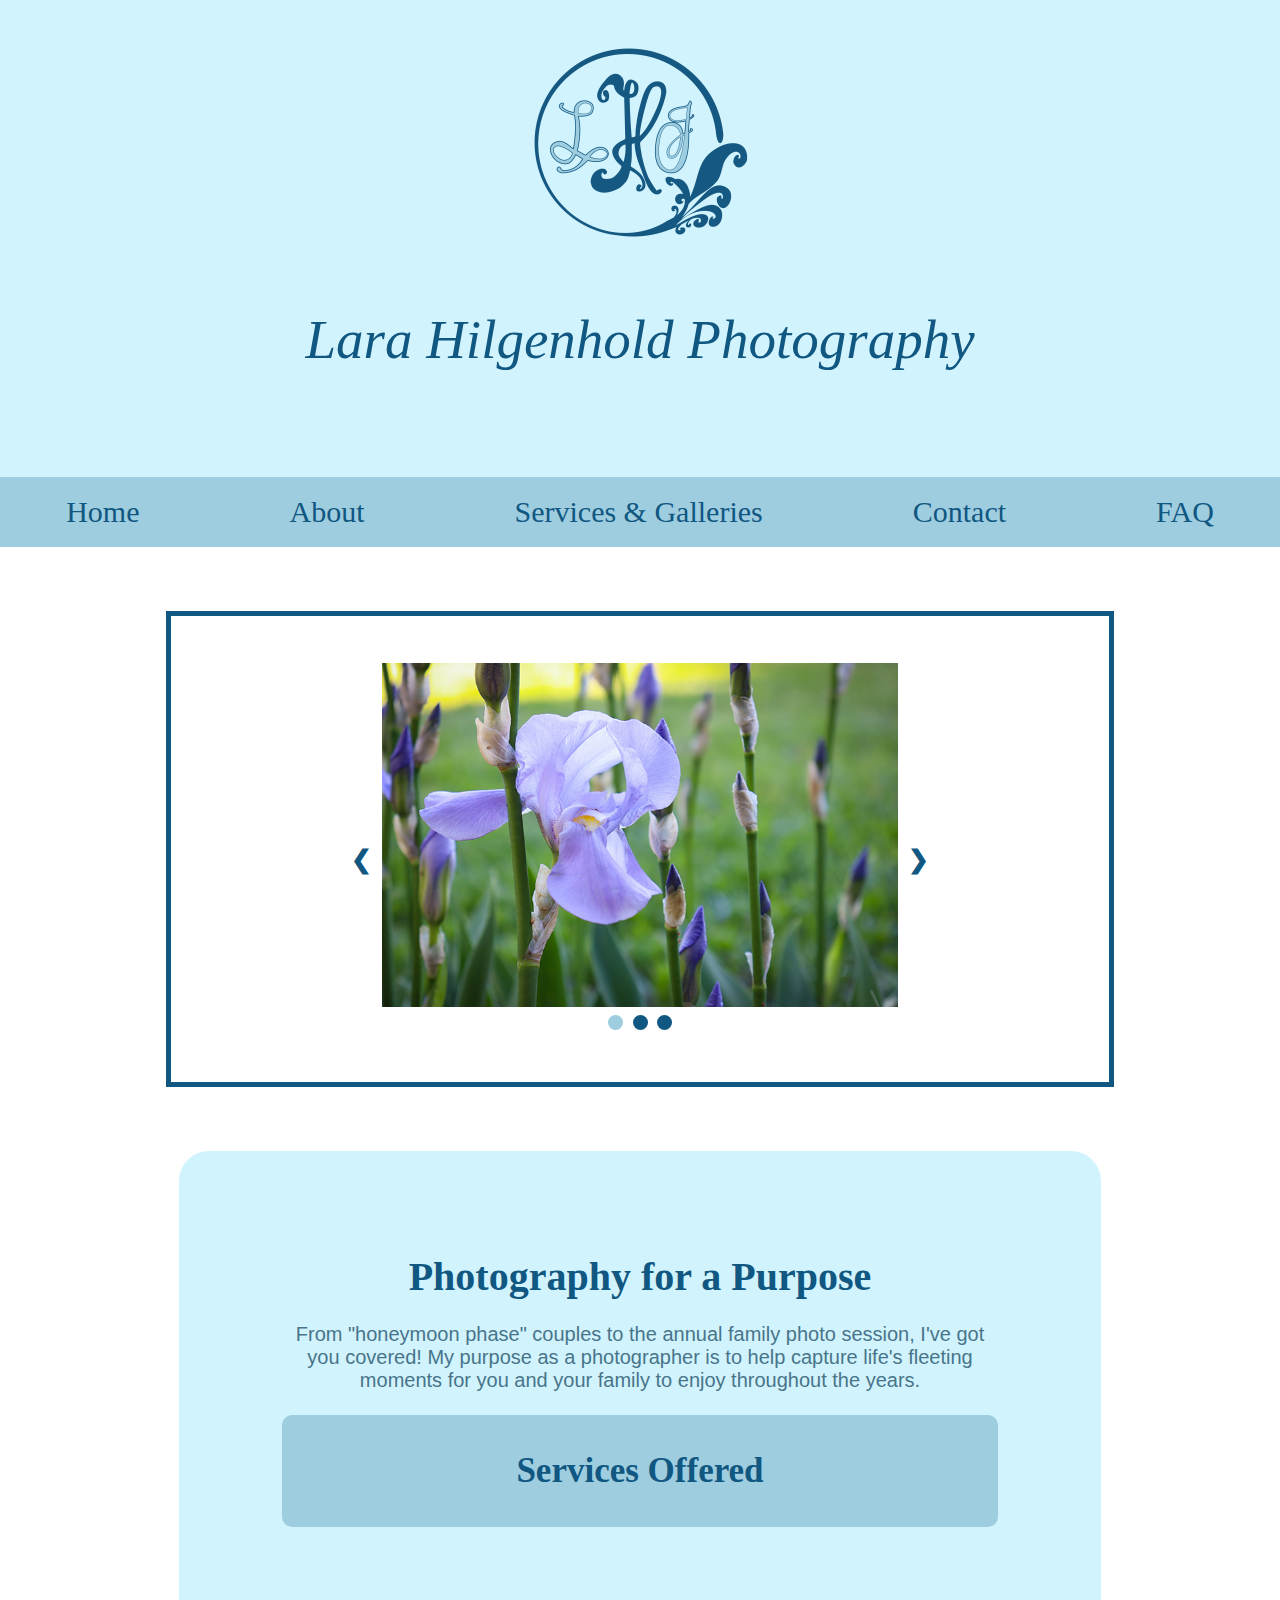
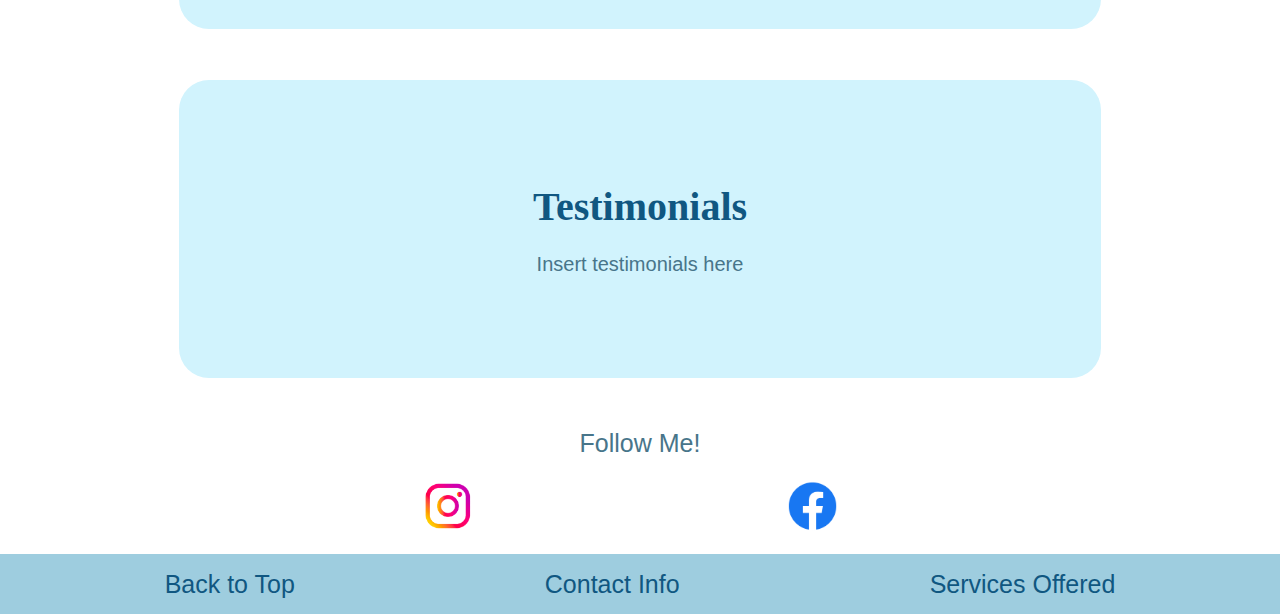
<file: index.html>
<!DOCTYPE html>
<html lang="en">
<head>
    <meta charset="utf-8">
    <meta name="keywords" content="Lara Hilgenhold Photography">
    <meta name="description" content="Webpage for Lara Hilgenhold Photography">
    <link rel="stylesheet" href="css/ljhphotostylesnew.css">
    <script src="scripts/ljhphotojs.js" defer></script>
    <title>Lara Hilgenhold Photography</title>
</head>
<body>
    <header>
        <img height="300" src="images/LJHMonogramLogo.png" alt="Lara Hilgenhold Photography Monogram Logo">
        <h1> Lara Hilgenhold Photography </h1>
       <nav>
            <div id="navigationpanel" class="navpanel">
                <a href="javascript:void(0)" class="closebtn" onclick="closeNav()">&times;</a>
                <a href="index.html">Home</a>
                <a href="ljhphotoabout.html">About</a>
                <a href="ljhphotogallery.html">Services & Galleries</a>
                <a href="contactinfo.html">Contact</a>
                <a href="faq.html">FAQ</a>
            </div>
       </nav> 
       <button class="openbtn" onclick="openNav()">&#9776;</button>

    </header>

    <div id="desktopnav" class="dtnav">
        <nav>
            <ul>
               <li><a href="index.html">Home</a></li>
                <li><a href="ljhphotoabout.html">About</a></li>
                <li><a href="ljhphotogallery.html">Services & Galleries</a></li>
                <li><a href="contactinfo.html">Contact</a></li>
                <li><a href="faq.html">FAQ</a></li>
            </ul>
        </nav>
    </div>

    <section id=slideshow>
        <div class="slideshow">
        <!--SLIDESHOW GALLERY-->
            <div class="slideimages fade">
                <img src="images/iris-revised.jpg" alt="Iris" style="width:100%">
            </div>

            <div class="slideimages fade">
                <img src="images/13-Maymont_japanese_garden_stone_bridge_4-13-23.jpg" alt="stone bridge in Japanese style garden" style="width:100%">
            </div>

            <div class="slideimages fade">
                <img src="images/Great_spangled_fritillary_left_sunflower_8-20-23.jpg" alt="butterfly on a sunflower" style="width:100%">
            </div>
        <!--NEXT AND BACK BUTTONS-->
            <a class="prev" onclick="plusSlides(-1)">&#10094;</a>
            <a class="next" onclick="plusSlides(1)">&#10095;</a>

        <!--DOTS-->
            <div style="text-align:center">
                <span class="dot" onclick="currentSlide(1)"></span>
                <span class="dot" onclick="currentSlide(2)"></span>
                <span class="dot" onclick="currentSlide(3)"></span>
            </div>
        </div>
    </section>

<!--MISSION STATEMENT-->

    <section id=missionstatement>
        <div class="missionstatement">
             <h2>Photography for a Purpose</h2>
            <br/>
            <p>From "honeymoon phase" couples to the annual family photo session, I've got you covered! My purpose as a photographer is to help capture life's fleeting moments for you and your family to enjoy throughout the years.</p>
            <br/>
            <h3><a href="ljhphotogallery.html"> Services Offered</a></h3>
        </div>
    </section>

<!--TESTIMONIALS-->

    <section id=testimonials>
        <div class="testimonials">
            <h2> Testimonials</h2>
            <br/>
            <p>Insert testimonials here</p>
        </div>
        

<!--SOCIAL LINKS-->
            <p id=followme>Follow Me!</p>
        <br/>
        <div class="socials">
            <a href="https://www.instagram.com/ljhilgenhold_photography/"><img height="50" src="images/instagramlogo.png" alt="instagram logo" /></a>
            <a href="https://www.facebook.com/ljhilgenholdphotography"><img height="50" src="images/Facebook-Logo.png" alt= "facebook logo" /></a>
        </div>
        <br/>
    </section>


<!--FOOTER-->    
    <footer>
        <ul>
            <li><a href='#top'> Back to Top</a></li>
            <li><a href="contactinfo.html">Contact Info</a></li>
            <li><a href="ljhphotogallery.html">Services Offered</a></li>
        </ul>
    </footer>
</body>
</html>
</file>
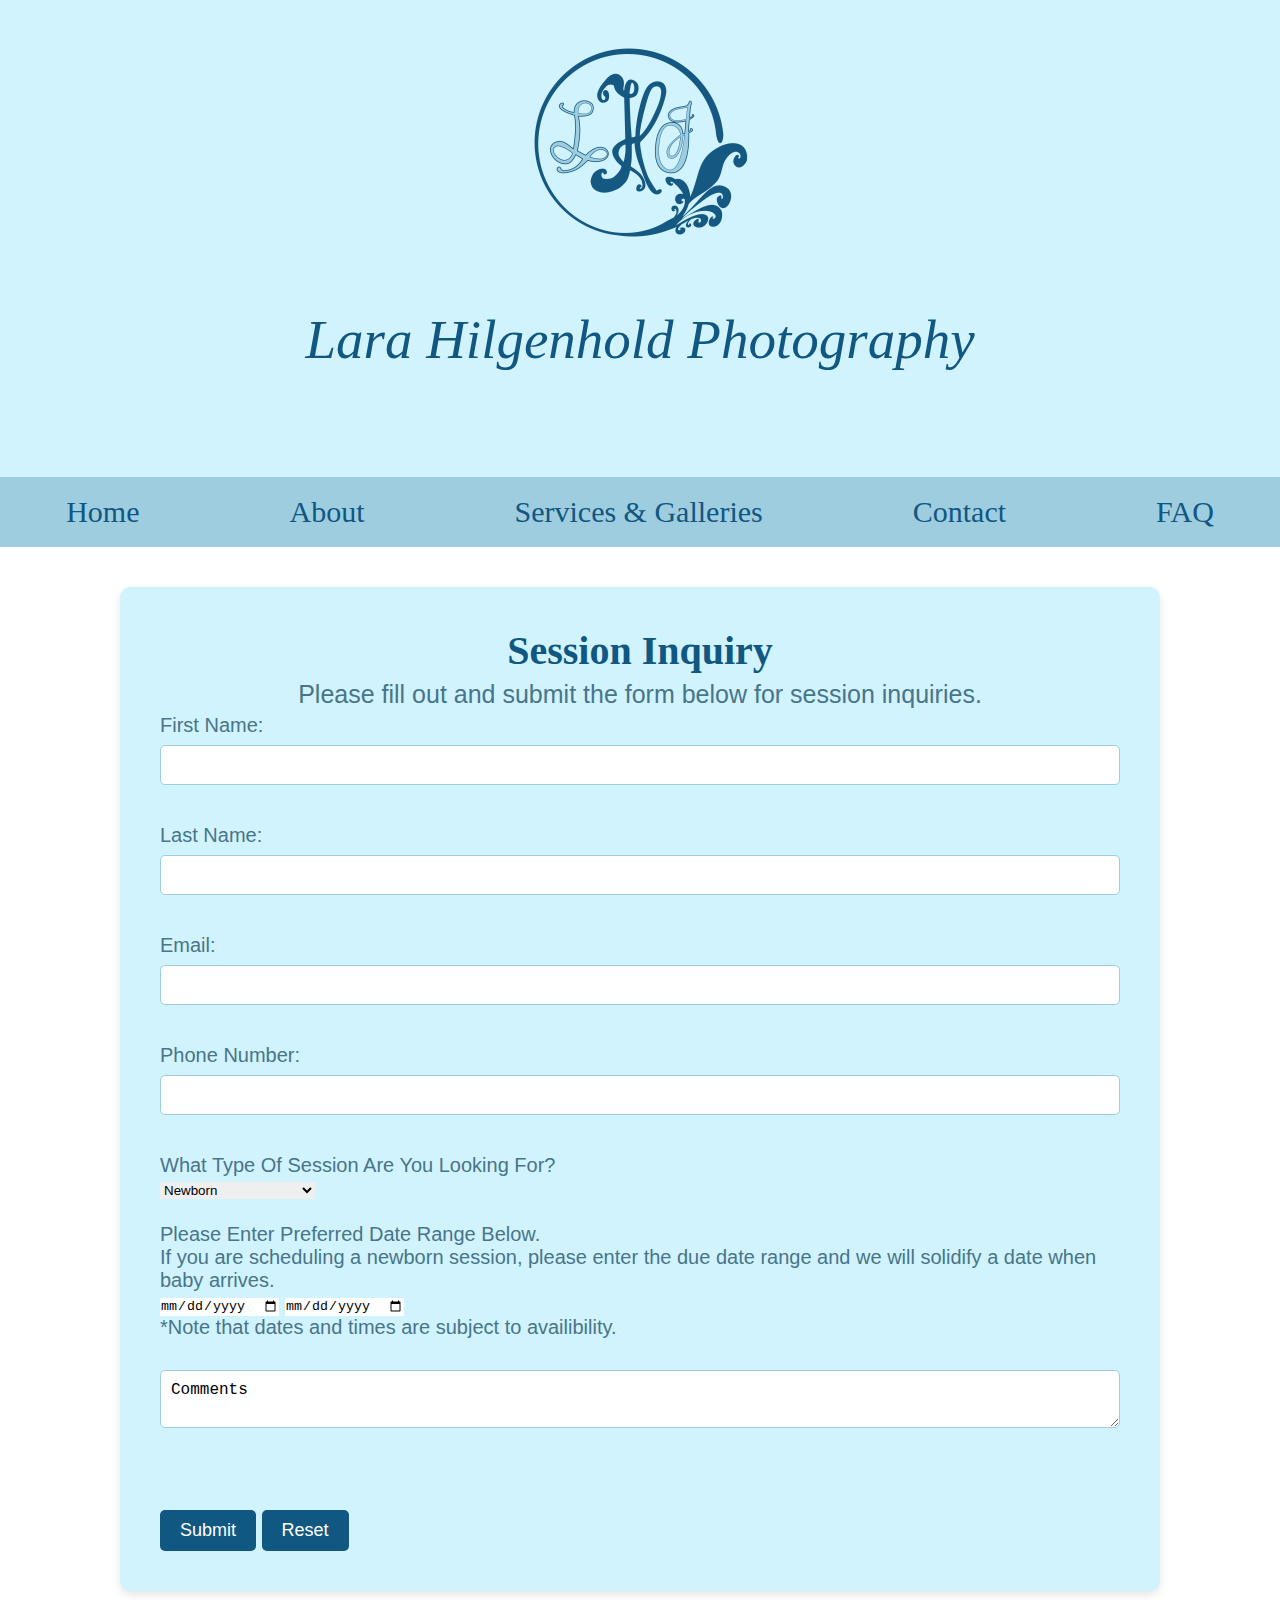
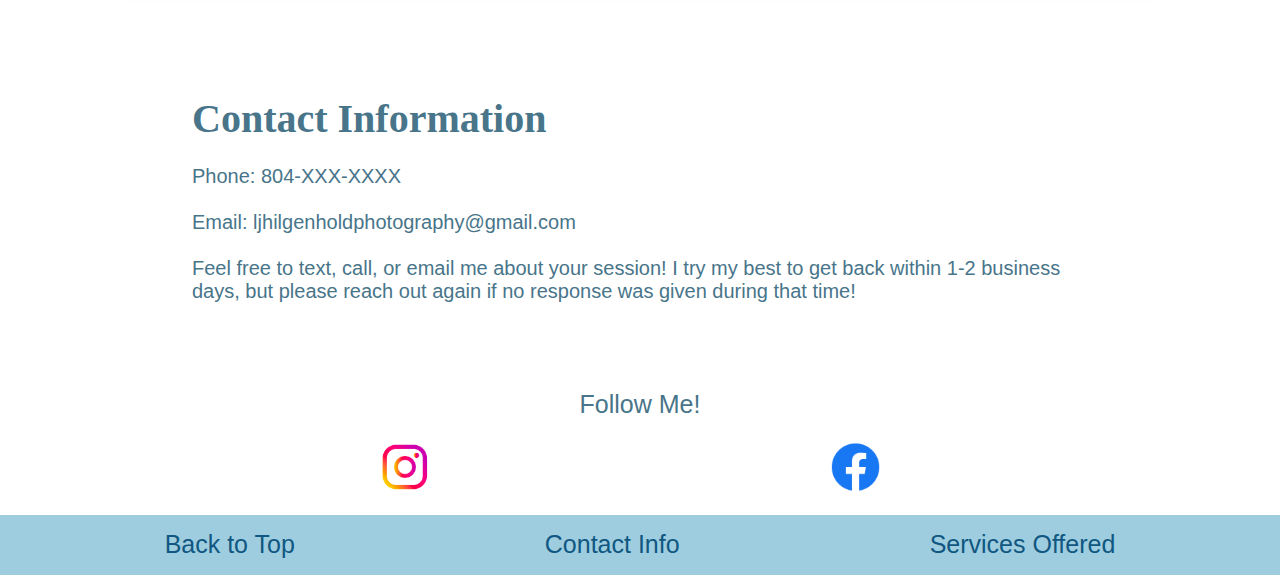
<file: contactinfo.html>
<!DOCTYPE html>
<html lang="en">
<head>
    <meta charset="utf-8">
    <meta name="keywords" content="Lara Hilgenhold Photography">
    <meta name="description" content="Webpage for Lara Hilgenhold Photography">
    <link rel="stylesheet" href="css/ljhphotostylesnew.css">
    <script src="scripts/ljhphotojs.js" defer></script>
    <title>Lara Hilgenhold Photography</title>
</head>
<body>
    <header>
        <img height="300" src="images/LJHMonogramLogo.png" alt="Lara Hilgenhold Photography Monogram Logo">
        <h1> Lara Hilgenhold Photography </h1>
       <nav>
            <div id="navigationpanel" class="navpanel">
                <a href="javascript:void(0)" class="closebtn" onclick="closeNav()">&times;</a>
                <a href="index.html">Home</a>
                <a href="ljhphotoabout.html">About</a>
                <a href="ljhphotogallery.html">Services & Galleries</a>
                <a href="contactinfo.html">Contact</a>
                <a href="faq.html">FAQ</a>
            </div>
       </nav> 
       <button class="openbtn" onclick="openNav()">&#9776;</button>

    </header>
    
    <div id="desktopnav" class="dtnav">
        <nav>
            <ul>
               <li><a href="index.html">Home</a></li>
                <li><a href="ljhphotoabout.html">About</a></li>
                <li><a href="ljhphotogallery.html">Services & Galleries</a></li>
                <li><a href="contactinfo.html">Contact</a></li>
                <li><a href="faq.html">FAQ</a></li>
            </ul>
        </nav>
    </div>

<!--INQUIRY FORM-->

    <div class="session-container">
        <div class="form-container">
    <h2>Session Inquiry</h2>
    <div class="inquiry">
        <p>Please fill out and submit the form below for session inquiries.</p>
    </div>
    <form method="post" action="">
        <label for="first-name">First Name:</label>
        <input type="text" id="first-name" name="firstName" size="40" required />
        <br/><br/>
        <label for="last-name">Last Name:</label>
        <input type="text" id="last-name" name="lastName" size="40" required />
        <br/><br/>
        <label for="email">Email:</label>
        <input type="email" id="email" name="email" size="40" required />
        <br/><br/>
        <label for="phone">Phone Number:</label>
        <input type="tel" id="phone" name="phone" size="40" />
        <br/>
    <br/>
    <p>What Type Of Session Are You Looking For?</p>
    <select name="SessionType">
        <option> Newborn</option>
        <option> Family Portraits</option>
        <option>Couples/Engagements</option>
        <option>Other</option>
    </select>
    <br/>
    <br/>
    <p>Please Enter Preferred Date Range Below.</p>
    <p>If you are scheduling a newborn session, please enter the due date range and we will solidify a date when baby arrives.</p>
    <input type="date" name="StartDate" size="40"/>
    <input type="date" name="EndDate" size="40"/>
    <p> *Note that dates and times are subject to availibility.</p>
    <br/>
    
    <textarea>Comments</textarea>
    
    <br/>
    <br/>
    <br/>
    <input type="submit"/>      
    <input type="reset"/>  
    </form>
    </div>
    </div>

<!--CONTACT INFO-->

    <div class="contactinfo">
        <h4> Contact Information</h4>
        <br/>
        <p>Phone: 804-XXX-XXXX</p>
        <br/>
        <p>Email: ljhilgenholdphotography@gmail.com</p>
        <br/>
        <p>Feel free to text, call, or email me about your session! I try my best to get back within 1-2 business days, but please reach out again if no response was given during that time!</p>
        <br/>
    </div>


<!--SOCIAL LINKS-->

    <p id=followme>Follow Me!</p>
    <br/>
    <div class="socials">
        <a href="https://www.instagram.com/ljhilgenhold_photography/"><img height="50" src="images/instagramlogo.png" alt="instagram logo" /></a>
        <a href="https://www.facebook.com/ljhilgenholdphotography"><img height="50" src="images/Facebook-Logo.png" alt= "facebook logo" /></a>
    </div>
    <br/>
</section>

<!--FOOTER-->

<footer>
    <ul>
        <li><a href='#top'> Back to Top</a></li>
        <li><a href="contactinfo.html">Contact Info</a></li>
        <li><a href="ljhphotogallery.html">Services Offered</a></li>
    </ul>
</footer>
</body>
</file>
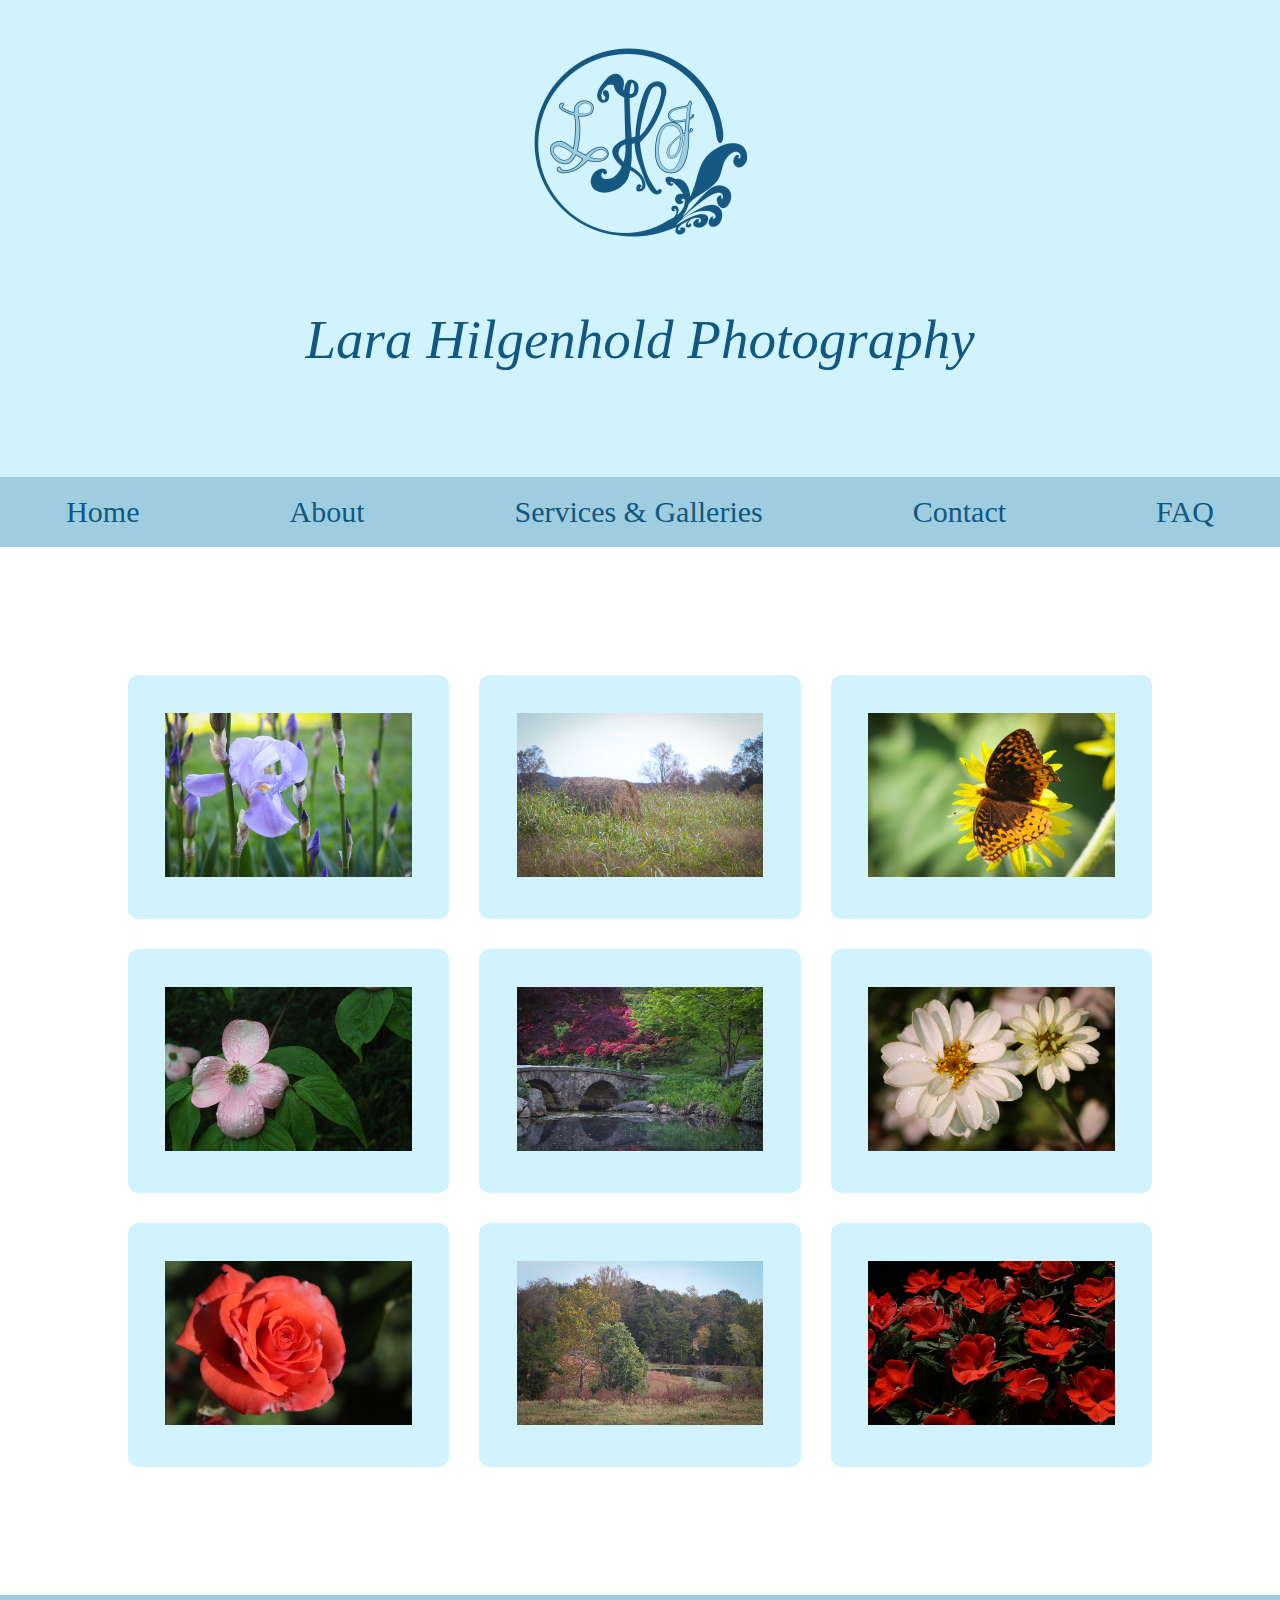
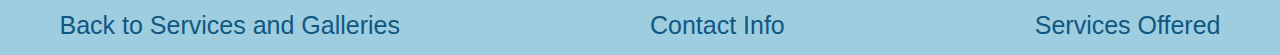
<file: familygallery.html>
<!DOCTYPE html>
<html lang="en">
<head>
    <meta charset="utf-8">
    <meta name="keywords" content="Lara Hilgenhold Photography">
    <meta name="description" content="Webpage for Lara Hilgenhold Photography">
    <link rel="stylesheet" href="css/ljhphotostylesnew.css">
    <script src="scripts/ljhphotojs.js" defer></script>
    <title>Lara Hilgenhold Photography - Family Portraits Gallery</title>
</head>
<body>
    <header>
        <img height="300" src="images/LJHMonogramLogo.png" alt="Lara Hilgenhold Photography Monogram Logo">
        <h1> Lara Hilgenhold Photography </h1>
       <nav>
            <div id="navigationpanel" class="navpanel">
                <a href="javascript:void(0)" class="closebtn" onclick="closeNav()">&times;</a>
                <a href="index.html">Home</a>
                <a href="ljhphotoabout.html">About</a>
                <a href="ljhphotogallery.html">Services & Galleries</a>
                <a href="contactinfo.html">Contact</a>
                <a href="faq.html">FAQ</a>
            </div>
       </nav> 
       <button class="openbtn" onclick="openNav()">&#9776;</button>

    </header>

    <div id="desktopnav" class="dtnav">
      <nav>
          <ul>
             <li><a href="index.html">Home</a></li>
              <li><a href="ljhphotoabout.html">About</a></li>
              <li><a href="ljhphotogallery.html">Services & Galleries</a></li>
              <li><a href="contactinfo.html">Contact</a></li>
              <li><a href="faq.html">FAQ</a></li>
          </ul>
      </nav>
  </div>

<!--GALLERY-->

    <div class="gallery-container">
        <div class="gallery">
            <a target="_blank" href="images/iris-revised.jpg">
              <img src="images/iris-revised.jpg" alt="Purple Iris">
            </a>
          </div>
          <div class="gallery">
            <a target="_blank" href="images/10-Haybale_10-16-22.jpg">
              <img src="images/10-Haybale_10-16-22.jpg" alt="Landscape with Haybale">
            </a>
          </div>
           <div class="gallery">
            <a target="_blank" href="images/Great_spangled_fritillary_left_sunflower_8-20-23.jpg">
              <img src="images/Great_spangled_fritillary_left_sunflower_8-20-23.jpg" alt="Great Spangled Fritillary on a Sunflower">
            </a>
          </div>
          <div class="gallery">
            <a target="_blank" href="images/1-Drops_on_Dogwood_bloom.jpg">
              <img src="images/1-Drops_on_Dogwood_bloom.jpg" alt="Dew drops on a dogwood bloom">
            </a>
          </div>
          <div class="gallery">
            <a target="_blank" href="images/13-Maymont_japanese_garden_stone_bridge_4-13-23.jpg">
              <img src="images/13-Maymont_japanese_garden_stone_bridge_4-13-23.jpg" alt="Bridge Over Pond in Japanese Style Garden in Maymont Park, Richmond, VA">
            </a>
          </div>
          <div class="gallery">
            <a target="_blank" href="images/dewdropsonzinnia.jpg">
              <img src="images/dewdropsonzinnia.jpg" alt="Dew drops on a white common zinnia">
            </a>
          </div>
        <div class="gallery">
            <a target="_blank" href="images/22-Coral_rose.jpg">
              <img src="images/22-Coral_rose.jpg" alt="Coral Colored Rose">
            </a>
          </div>
          <div class="gallery">
            <a target="_blank" href="images/11-Fall_Landscape_10-16-22.jpg">
              <img src="images/11-Fall_Landscape_10-16-22.jpg" alt="Fall Landscape">
            </a>
          </div>
          <div class="gallery">
            <a target="_blank" href="images/20-Red_impatiens.jpg">
              <img src="images/20-Red_impatiens.jpg" alt="Red Impatiens">
            </a>
          </div>
        </div>


<!--FOOTER-->

    <footer>
        <ul>
            <li><a href="ljhphotogallery.html"> Back to Services and Galleries</a></li>
            <li><a href="contactinfo.html">Contact Info</a></li>
            <li><a href="ljhphotogallery.html">Services Offered</a></li>
        </ul>
    </footer>
</body>
</file>
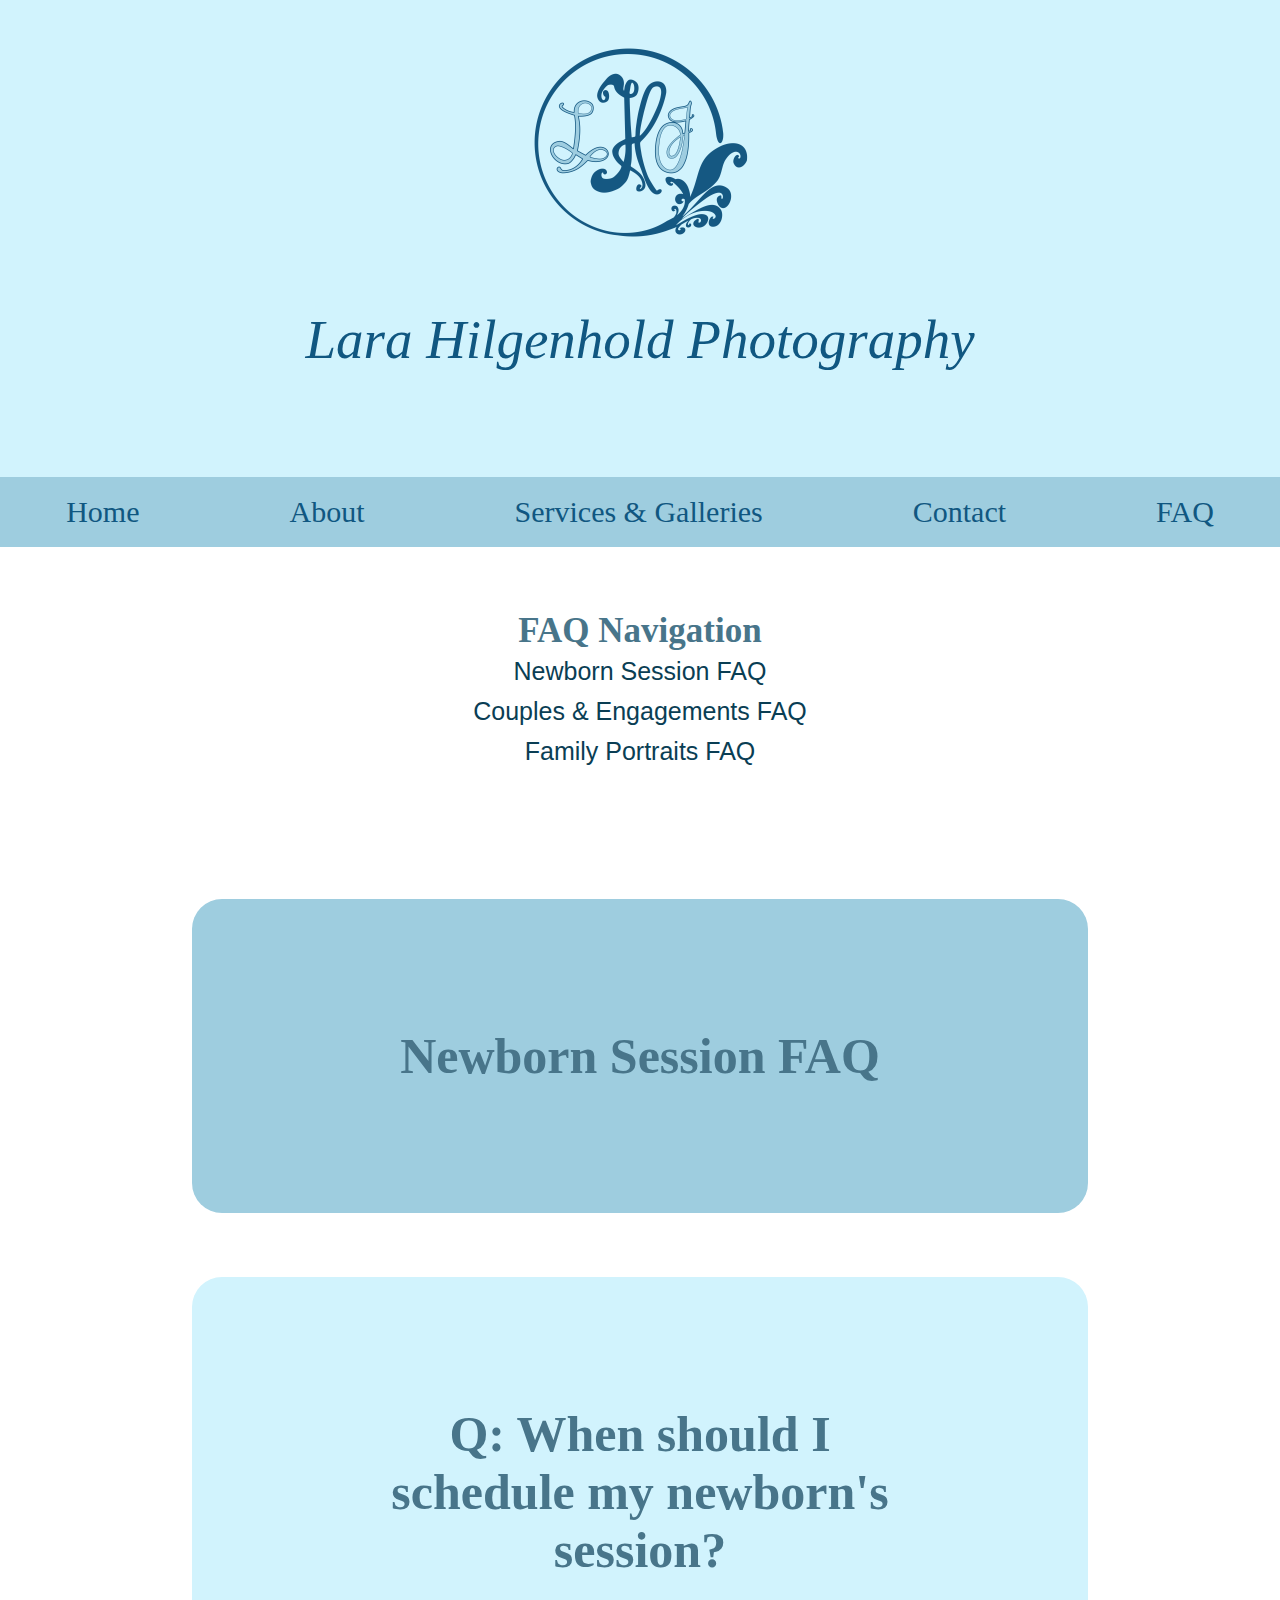
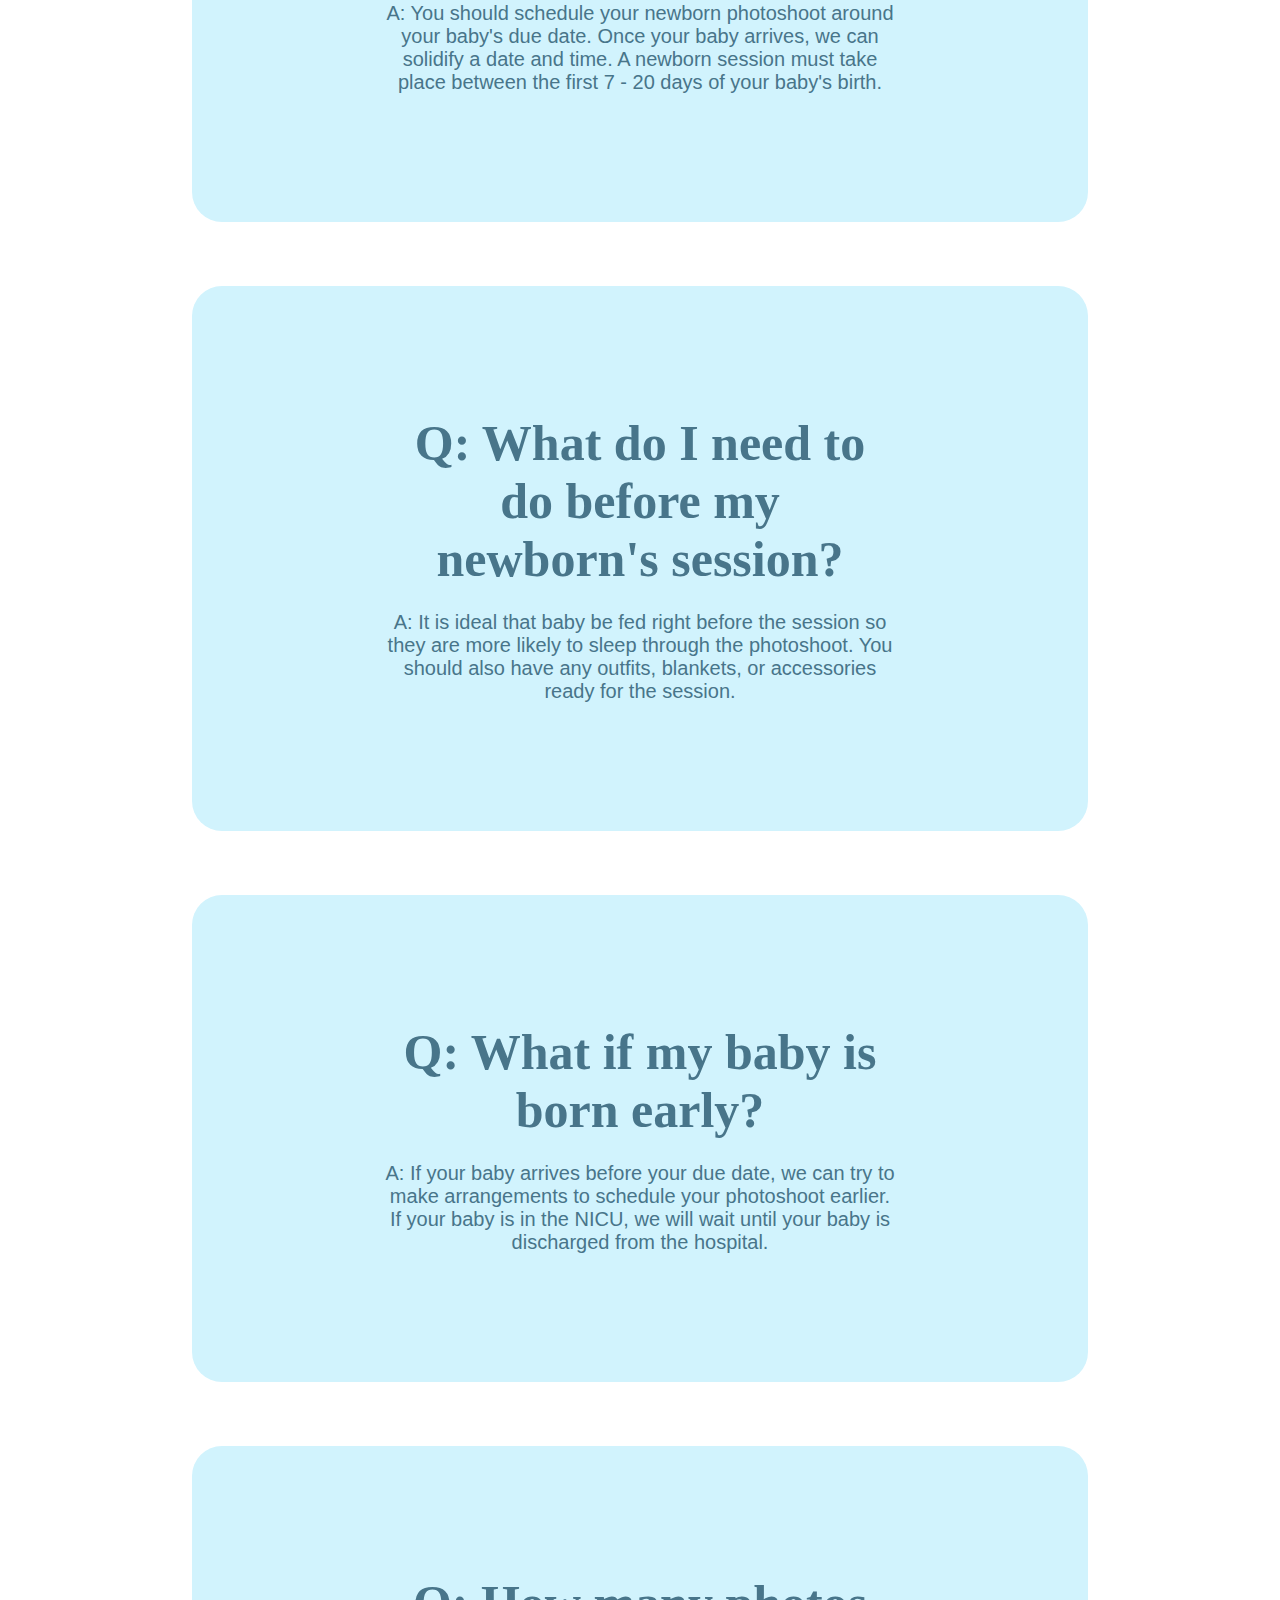
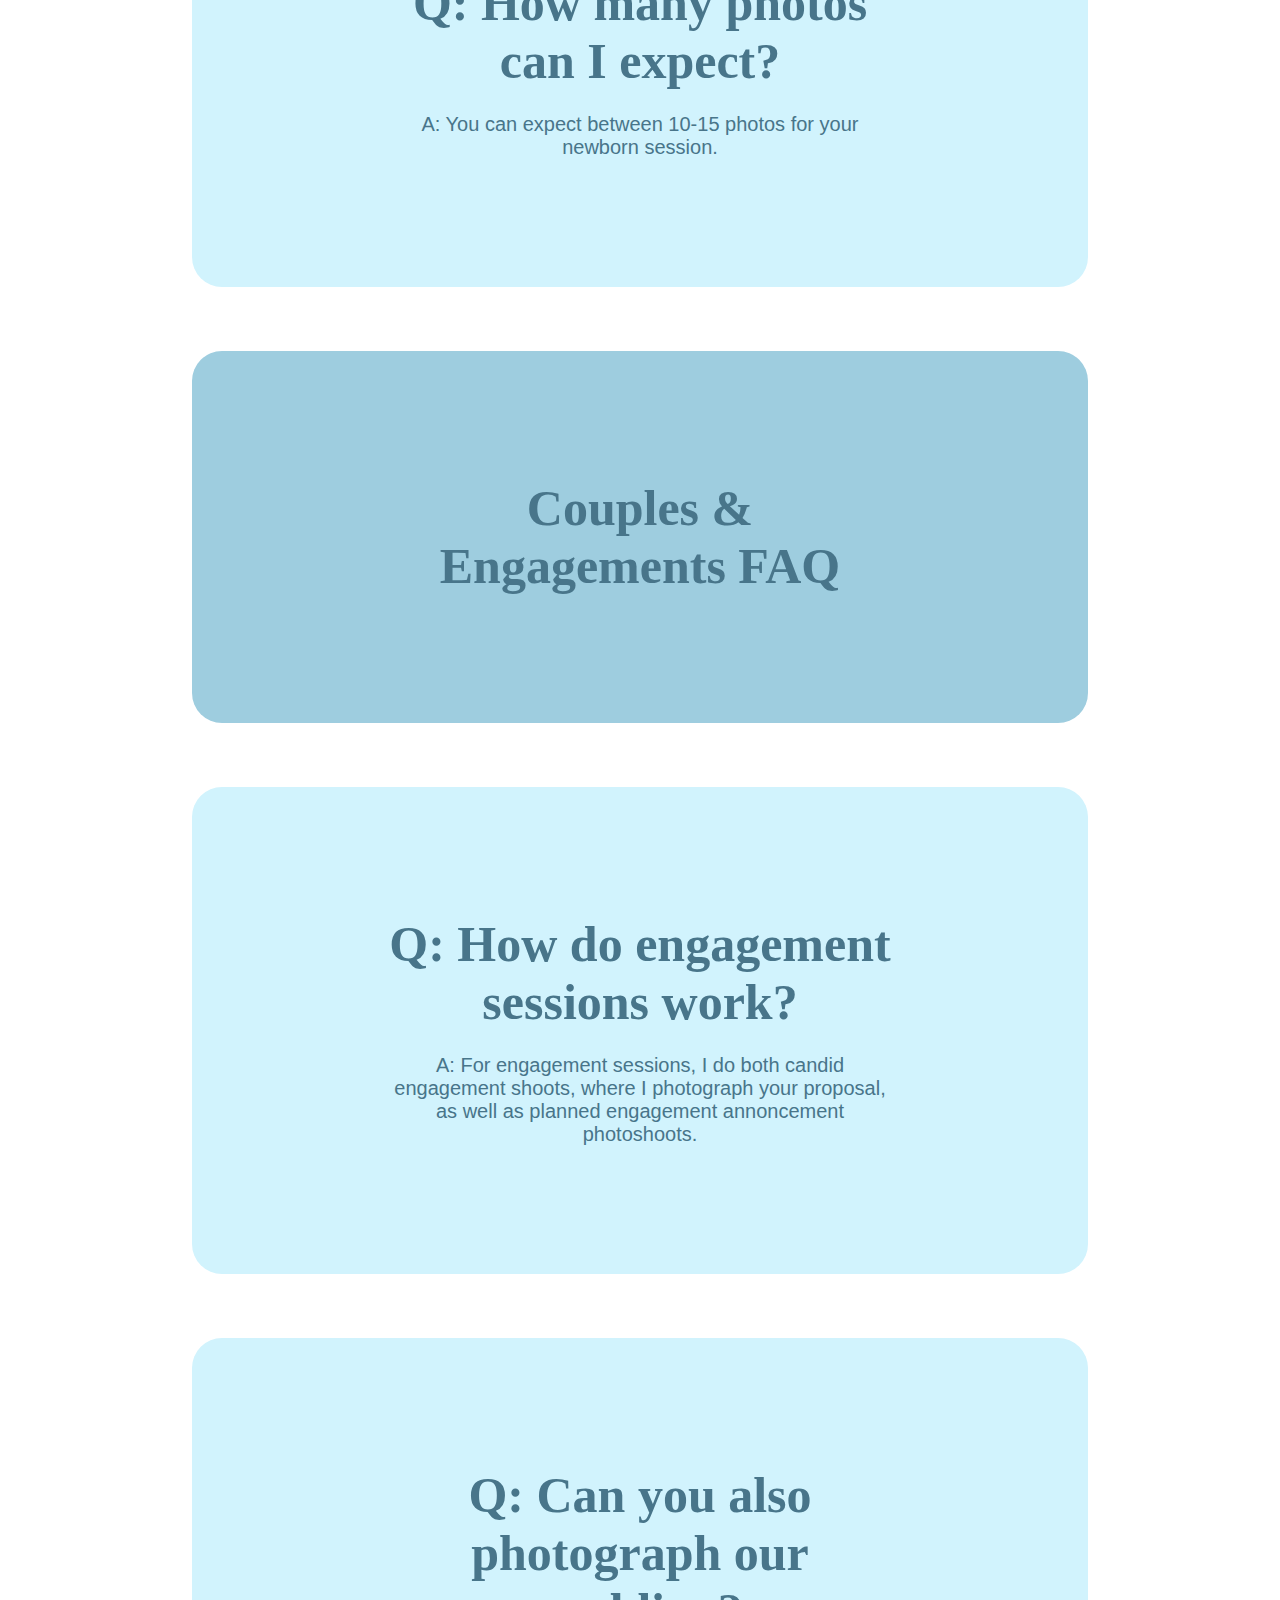
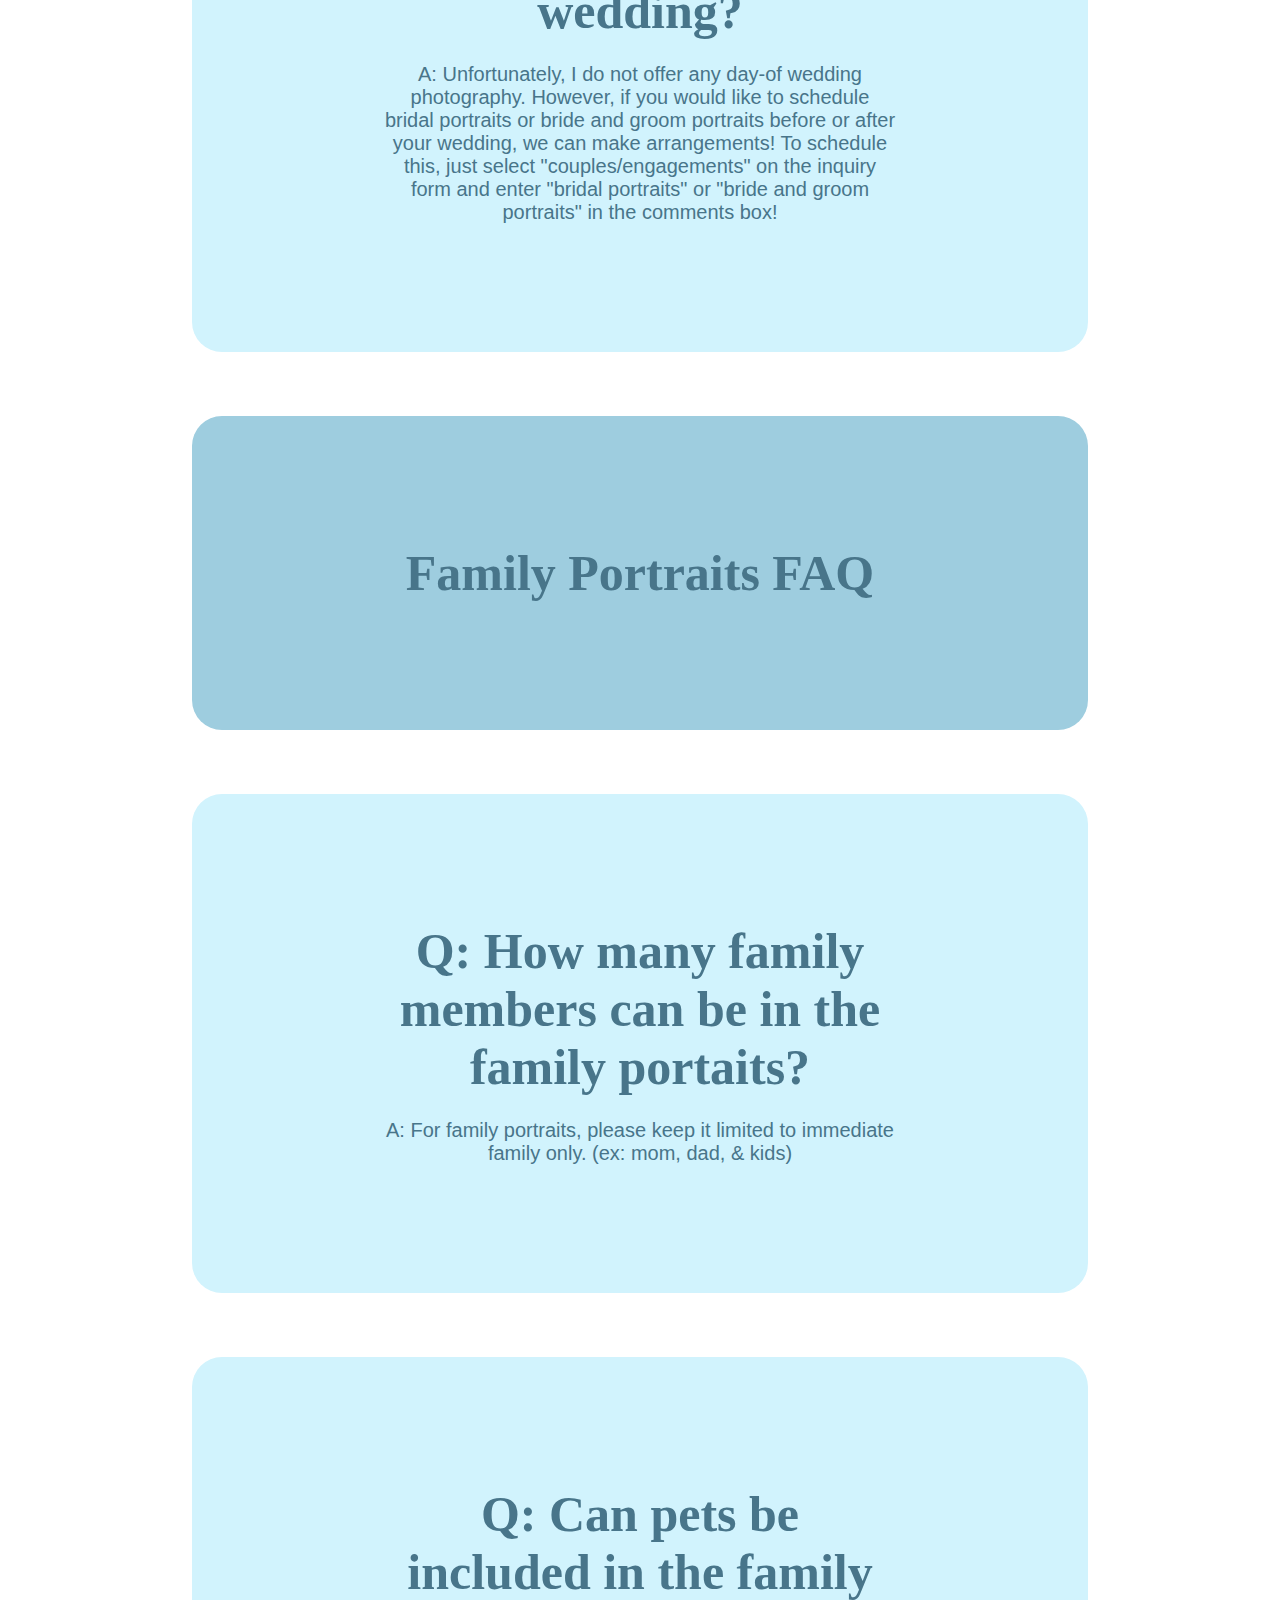
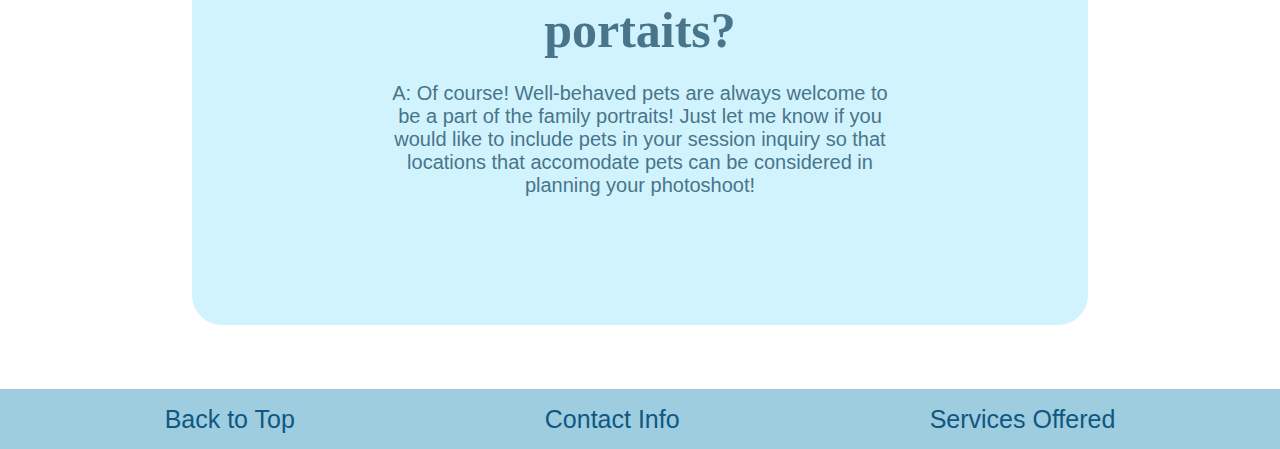
<file: faq.html>
<!DOCTYPE html>
<html lang="en">
<head>
    <meta charset="utf-8">
    <meta name="keywords" content="Lara Hilgenhold Photography">
    <meta name="description" content="Webpage for Lara Hilgenhold Photography">
    <link rel="stylesheet" href="css/ljhphotostylesnew.css">
    <script src="scripts/ljhphotojs.js" defer></script>
    <title>Lara Hilgenhold Photography - FAQ </title>
</head>
<body>
    <header>
        <img height="300" src="images/LJHMonogramLogo.png" alt="Lara Hilgenhold Photography Monogram Logo">
        <h1> Lara Hilgenhold Photography </h1>
       <nav>
            <div id="navigationpanel" class="navpanel">
                <a href="javascript:void(0)" class="closebtn" onclick="closeNav()">&times;</a>
                <a href="index.html">Home</a>
                <a href="ljhphotoabout.html">About</a>
                <a href="ljhphotogallery.html">Services & Galleries</a>
                <a href="contactinfo.html">Contact</a>
                <a href="faq.html">FAQ</a>
            </div>
       </nav> 
       <button class="openbtn" onclick="openNav()">&#9776;</button>

    </header>

    <div id="desktopnav" class="dtnav">
        <nav>
            <ul>
               <li><a href="index.html">Home</a></li>
                <li><a href="ljhphotoabout.html">About</a></li>
                <li><a href="ljhphotogallery.html">Services & Galleries</a></li>
                <li><a href="contactinfo.html">Contact</a></li>
                <li><a href="faq.html">FAQ</a></li>
            </ul>
        </nav>
    </div>

    <div class="faqnav">
        <p id="faqnavheader"> FAQ Navigation</p>
    <ul>
        <li><a href="#newbornsessionfaq">Newborn Session FAQ</a></li>
        <li><a href="#couplesengagementsfaq">Couples & Engagements FAQ</a></li>
        <li><a href="#familyfaq">Family Portraits FAQ</a></li>
    </ul>
    </div>

    <div class="faqheader">
        <section id="newbornsessionfaq">
            <h5>Newborn Session FAQ </h5>
        </section>
    </div>
    <div class="faq">
        <section>
            <h5>Q: When should I schedule my newborn's session?</h5>
                <br/>
                <p>A: You should schedule your newborn photoshoot around your baby's due date. Once your baby arrives, we can solidify a date and time. A newborn session must take place between the first 7 - 20 days of your baby's birth.</p>
        </section>
    </div>
    <div class="faq">
        <section>
            <h5>Q: What do I need to do before my newborn's session? </h5>
            <br/>
            <p>A: It is ideal that baby be fed right before the session so they are more likely to sleep through the photoshoot. You should also have any outfits, blankets, or accessories ready for the session.</p>
        </section>
    </div>
    <div class="faq">
        <section>
            <h5>Q: What if my baby is born early?</h5>
            <br/>
            <p>A: If your baby arrives before your due date, we can try to make arrangements to schedule your photoshoot earlier. If your baby is in the NICU, we will wait until your baby is discharged from the hospital.</p>
        </section>
    </div>
    <div class="faq">
        <section>
            <h5>Q: How many photos can I expect?</h5>
            <br/>
            <p>A: You can expect between 10-15 photos for your newborn session.</p>
        </section>
    </div>
    <div class="faqheader">
        <section id="couplesengagementsfaq">
            <h5>Couples & Engagements FAQ</h5>
        </section>
    </div>
    <div class="faq">
        <section>
            <h5>Q: How do engagement sessions work? </h5>
            <br/>
            <p>A: For engagement sessions, I do both candid engagement shoots, where I photograph your proposal, as well as planned engagement annoncement photoshoots.</p>
        </section>
    </div>
    <div class="faq">
        <section>
            <h5>Q: Can you also photograph our wedding? </h5>
            <br/>
            <p>A: Unfortunately, I do not offer any day-of wedding photography. However, if you would like to schedule bridal portraits or bride and groom portraits before or after your wedding, we can make arrangements! To schedule this, just select "couples/engagements" on the inquiry form and enter "bridal portraits" or "bride and groom portraits" in the comments box!</p>
        </section>
    </div>
    <div class="faqheader">
        <section id="familyfaq">
            <h5>Family Portraits FAQ </h5>
        </section>
    </div>
    <div class="faq">
        <section>
            <h5>Q: How many family members can be in the family portaits?</h5>
            <br/>
            <p>A: For family portraits, please keep it limited to immediate family only. (ex: mom, dad, & kids)</p>
        </section>
    </div>
    <div class="faq">
        <section>
            <h5>Q: Can pets be included in the family portaits?</h5>
            <br/>
            <p>A: Of course! Well-behaved pets are always welcome to be a part of the family portraits! Just let me know if you would like to include pets in your session inquiry so that locations that accomodate pets can be considered in planning your photoshoot! </p>
        </section>
    </div>

    <footer>
        <ul>
            <li><a href='#top'> Back to Top</a></li>
            <li><a href="contactinfo.html">Contact Info</a></li>
            <li><a href="ljhphotogallery.html">Services Offered</a></li>
        </ul>
    </footer>
</body>
</html>
</file>
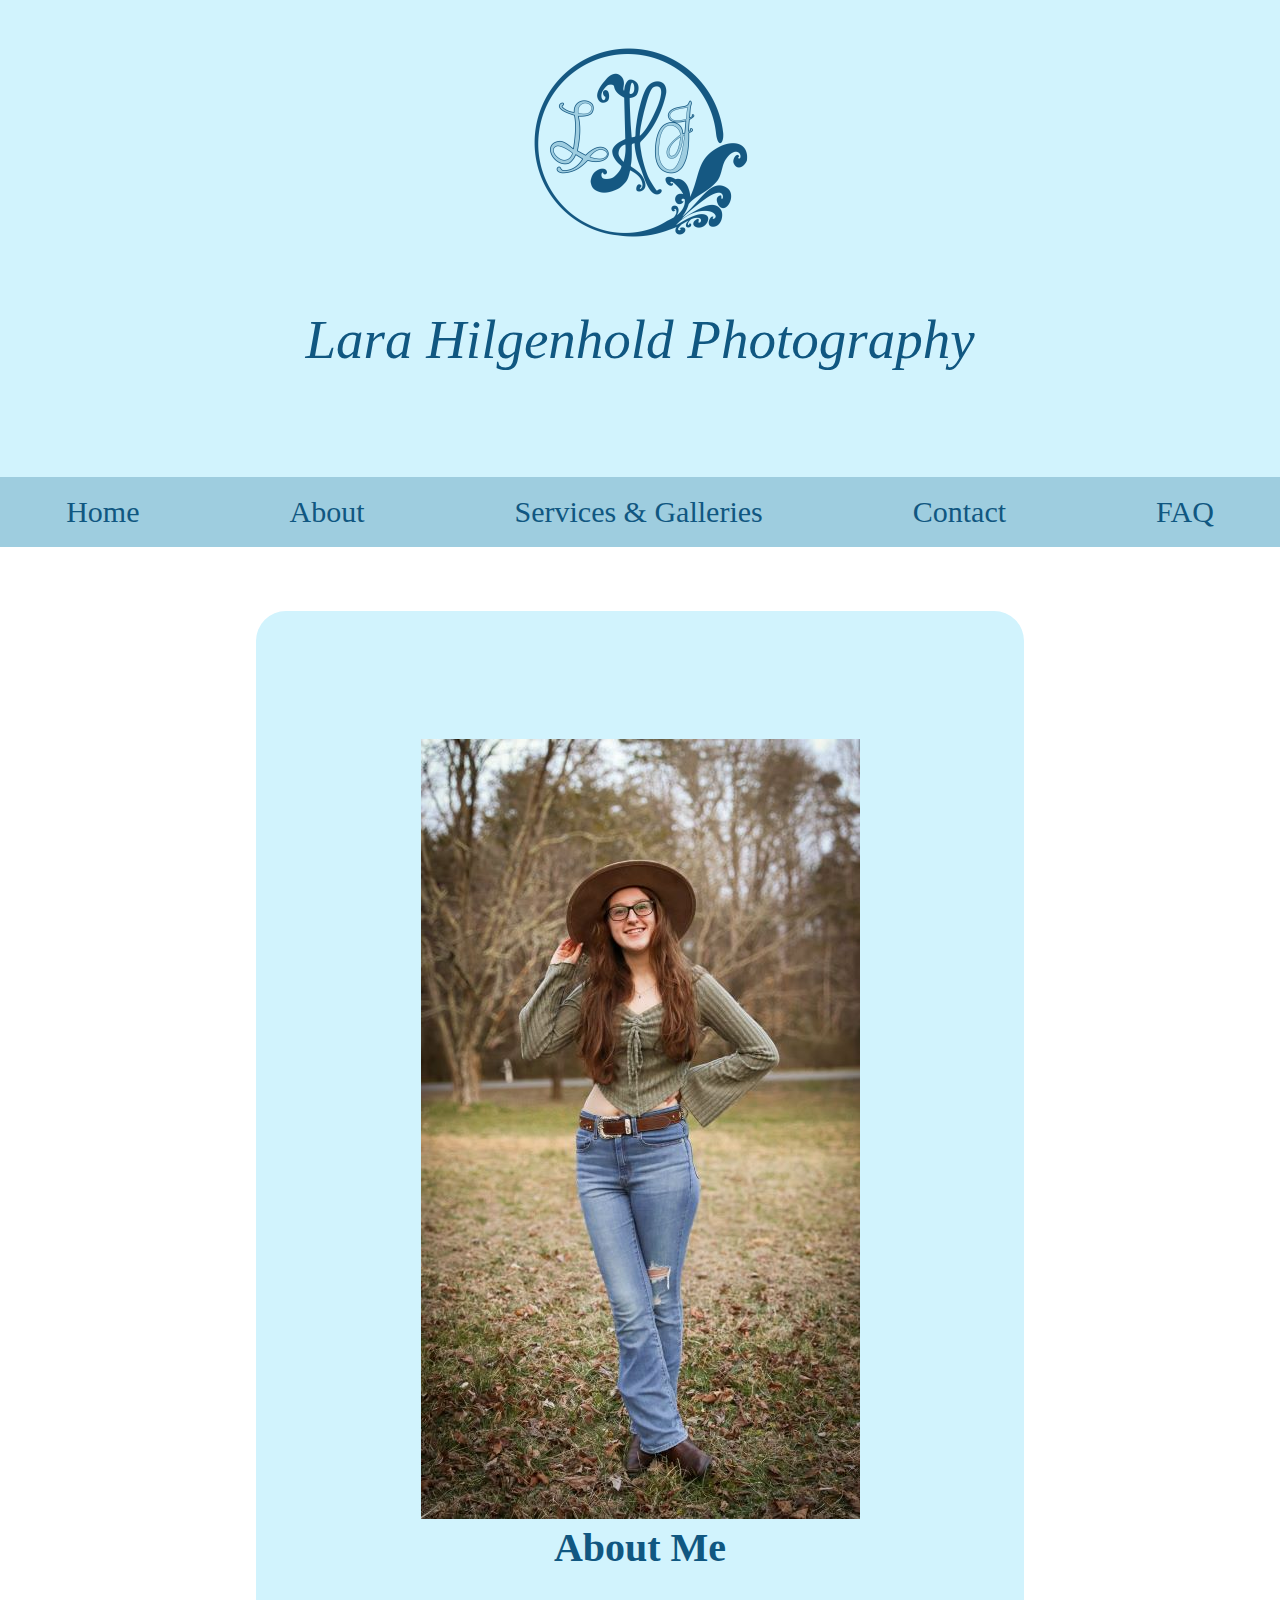
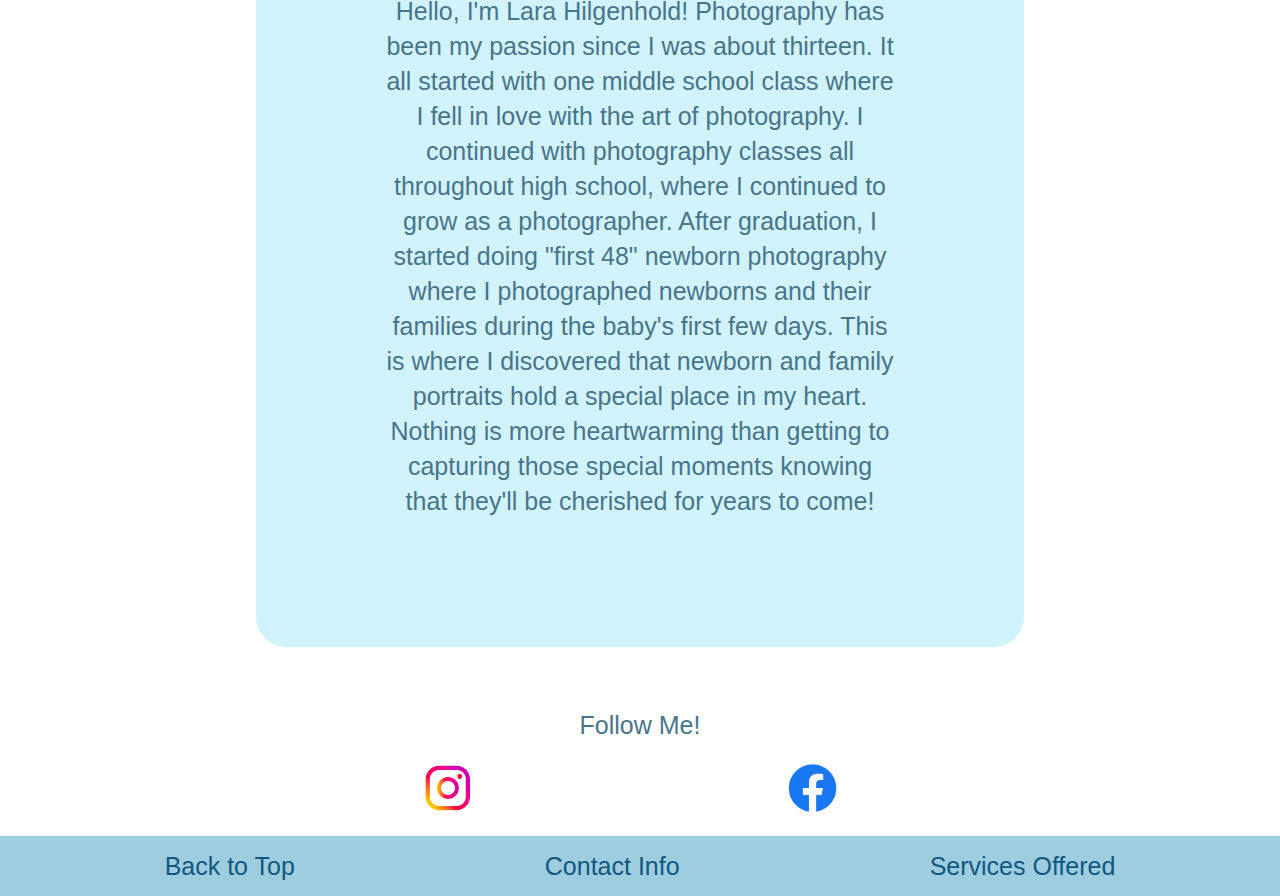
<file: ljhphotoabout.html>
<!DOCTYPE html>
<html lang="en">
<head>
    <meta charset="utf-8">
    <meta name="keywords" content="Lara Hilgenhold Photography">
    <meta name="description" content="Webpage for Lara Hilgenhold Photography">
    <link rel="stylesheet" href="css/ljhphotostylesnew.css">
    <script src="scripts/ljhphotojs.js" defer></script>
    <title>Lara Hilgenhold Photography - About</title>
</head>
<body>
    <header>
        <img height="300" src="images/LJHMonogramLogo.png" alt="Lara Hilgenhold Photography Monogram Logo">
        <h1> Lara Hilgenhold Photography </h1>
       <nav>
            <div id="navigationpanel" class="navpanel">
                <a href="javascript:void(0)" class="closebtn" onclick="closeNav()">&times;</a>
                <a href="index.html">Home</a>
                <a href="ljhphotoabout.html">About</a>
                <a href="ljhphotogallery.html">Services & Galleries</a>
                <a href="contactinfo.html">Contact</a>
                <a href="faq.html">FAQ</a>
            </div>
       </nav> 
       <button class="openbtn" onclick="openNav()">&#9776;</button>

    </header>

    <div id="desktopnav" class="dtnav">
        <nav>
            <ul>
               <li><a href="index.html">Home</a></li>
                <li><a href="ljhphotoabout.html">About</a></li>
                <li><a href="ljhphotogallery.html">Services & Galleries</a></li>
                <li><a href="contactinfo.html">Contact</a></li>
                <li><a href="faq.html">FAQ</a></li>
            </ul>
        </nav>
    </div>

<!--ABOUT SECTION-->

    <section id="about">
        <div class="aboutimg">
            <img src="images/RESIZEDSelfPortrait-3.14.25.jpg" alt="Photographer self portrait to support about me section">
        </div>
         <h2>About Me</h2>
        <br/>
        <p>Hello, I'm Lara Hilgenhold! Photography has been my passion since I was about thirteen. It all started with one middle school class where I fell in love with the art of photography. I continued with photography classes all throughout high school, where I continued to grow as a photographer. After graduation, I started doing "first 48" newborn photography where I photographed newborns and their families during the baby's first few days. This is where I discovered that newborn and family portraits hold a special place in my heart. Nothing is more heartwarming than getting to capturing those special moments knowing that they'll be cherished for years to come!</p>
    </section>

<!--SOCIAL LINKS-->

    <section>
        <p id=followme>Follow Me!</p>
        <br/>
        <div class="socials">
            <a href="https://www.instagram.com/ljhilgenhold_photography/"><img height="50" src="images/instagramlogo.png" alt="instagram logo" /></a>
            <a href="https://www.facebook.com/ljhilgenholdphotography"><img height="50" src="images/Facebook-Logo.png" alt= "facebook logo" /></a>
        </div>
        <br/>
    </section>

<!--FOOTER-->

    <footer>
        <ul>
            <li><a href='#top'> Back to Top</a></li>
            <li><a href="contactinfo.html">Contact Info</a></li>
            <li><a href="ljhphotogallery.html">Services Offered</a></li>
        </ul>
    </footer>
</body>
</file>
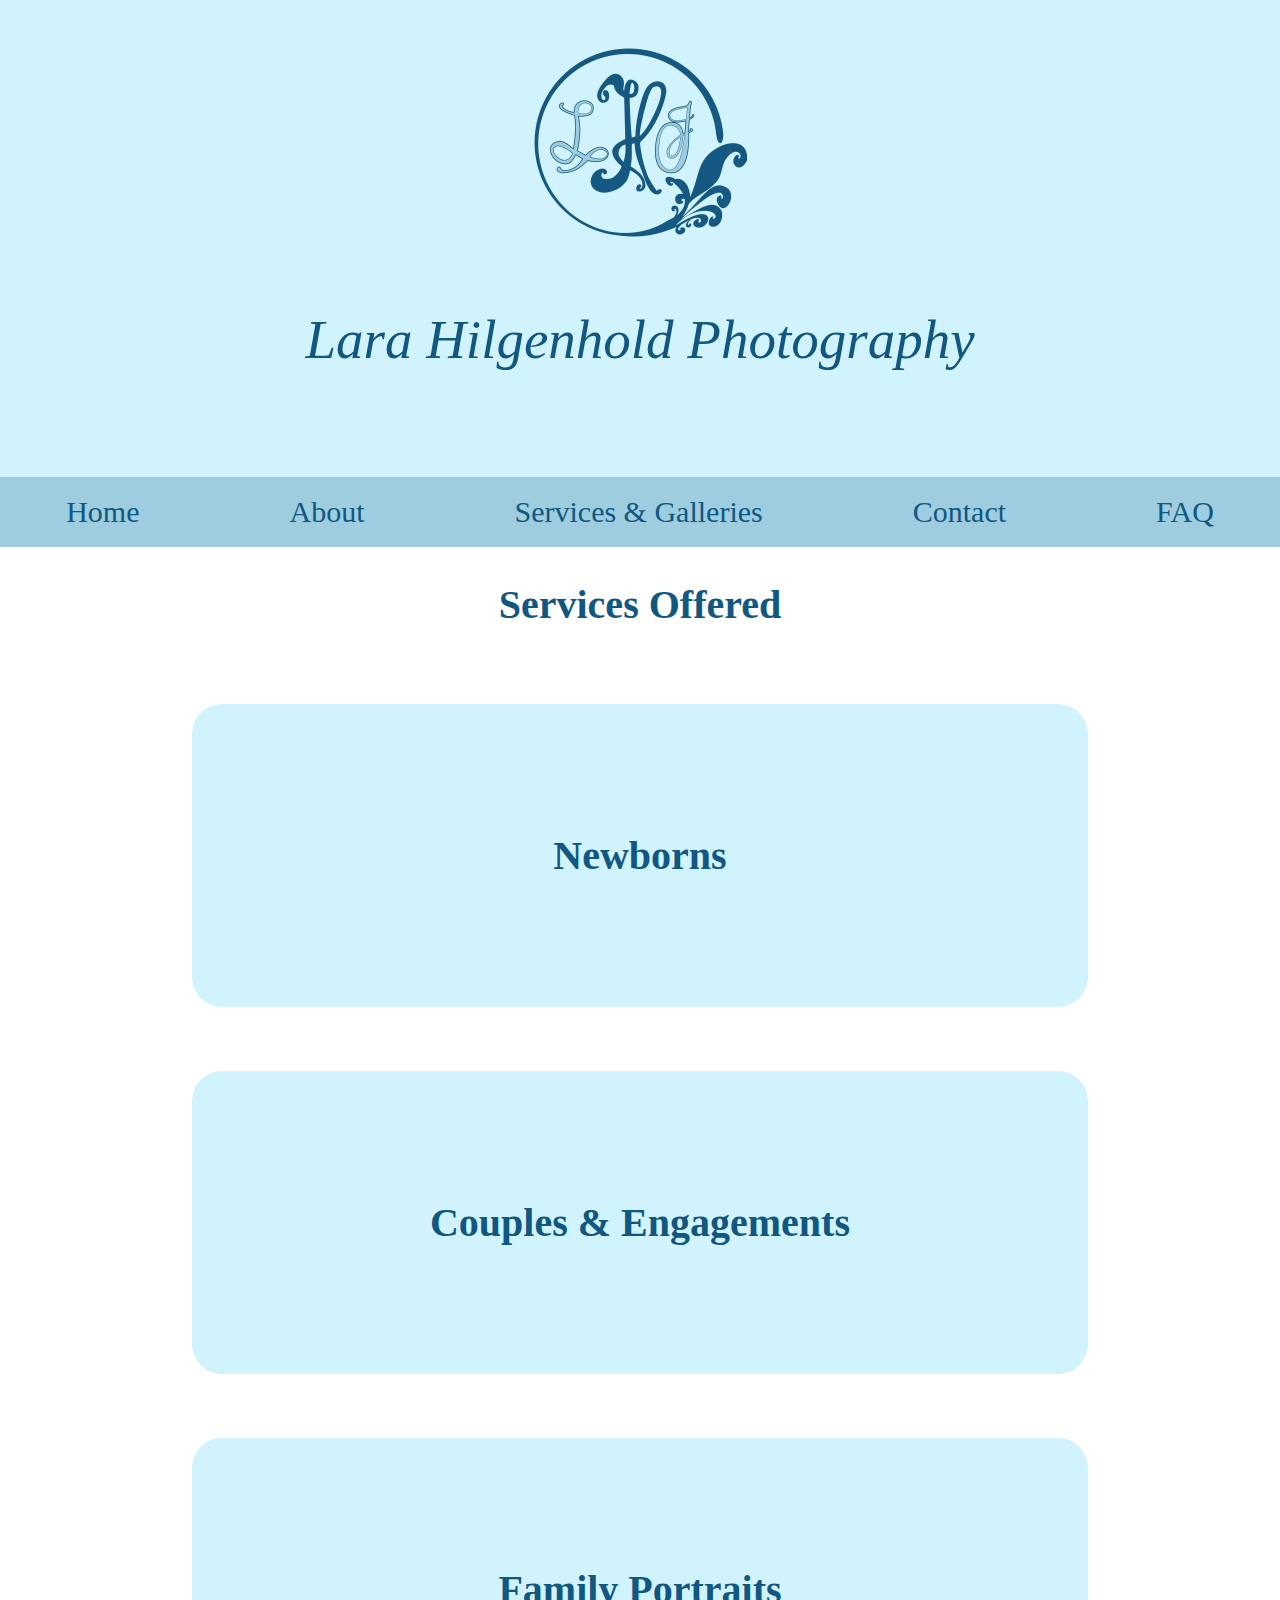
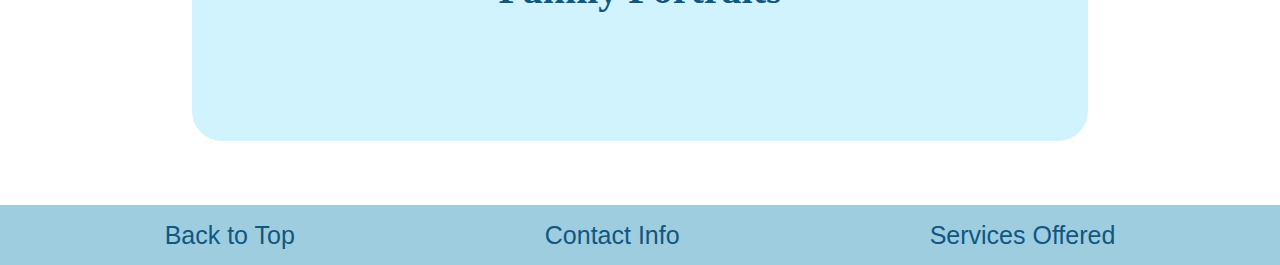
<file: ljhphotogallery.html>
<!DOCTYPE html>
<html lang="en">
<head>
    <meta charset="utf-8">
    <meta name="keywords" content="Lara Hilgenhold Photography">
    <meta name="description" content="Webpage for Lara Hilgenhold Photography">
    <link rel="stylesheet" href="css/ljhphotostylesnew.css">
    <script src="scripts/ljhphotojs.js" defer></script>
    <title>Lara Hilgenhold Photography - Gallery & Services</title>
</head>
<body>
    <header>
        <img height="300" src="images/LJHMonogramLogo.png" alt="Lara Hilgenhold Photography Monogram Logo">
        <h1> Lara Hilgenhold Photography </h1>
       <nav>
            <div id="navigationpanel" class="navpanel">
                <a href="javascript:void(0)" class="closebtn" onclick="closeNav()">&times;</a>
                <a href="index.html">Home</a>
                <a href="ljhphotoabout.html">About</a>
                <a href="ljhphotogallery.html">Services & Galleries</a>
                <a href="contactinfo.html">Contact</a>
                <a href="faq.html">FAQ</a>
            </div>
       </nav> 
       <button class="openbtn" onclick="openNav()">&#9776;</button>
    </header>

    <div id="desktopnav" class="dtnav">
        <nav>
            <ul>
               <li><a href="index.html">Home</a></li>
                <li><a href="ljhphotoabout.html">About</a></li>
                <li><a href="ljhphotogallery.html">Services & Galleries</a></li>
                <li><a href="contactinfo.html">Contact</a></li>
                <li><a href="faq.html">FAQ</a></li>
            </ul>
        </nav>
    </div>
    
    <br/>


<!--SERVICES LIST/GALLERY NAV-->

    <section id="servicesheader">
        <h2>Services Offered</h2>

    </section>
    
    <div class="services">
        <section>
            <h2><a href=newborngallery.html>Newborns</a></h2>
        </section>
    </div>
    <div class="services">
        <section>
            <h2><a href=couplesgallery.html>Couples & Engagements</a></h2>
        </section>
    </div>
    <div class="services">
        <section>
            <h2><a href=familygallery.html>Family Portraits</a></h2>
        </section>
    </div>
            
<!--FOOTER-->    

    <footer>
        <ul>
            <li><a href='#top'> Back to Top</a></li>
            <li><a href="contactinfo.html">Contact Info</a></li>
            <li><a href="ljhphotogallery.html">Services Offered</a></li>
        </ul>
    </footer>
</body>
</html>
</file>
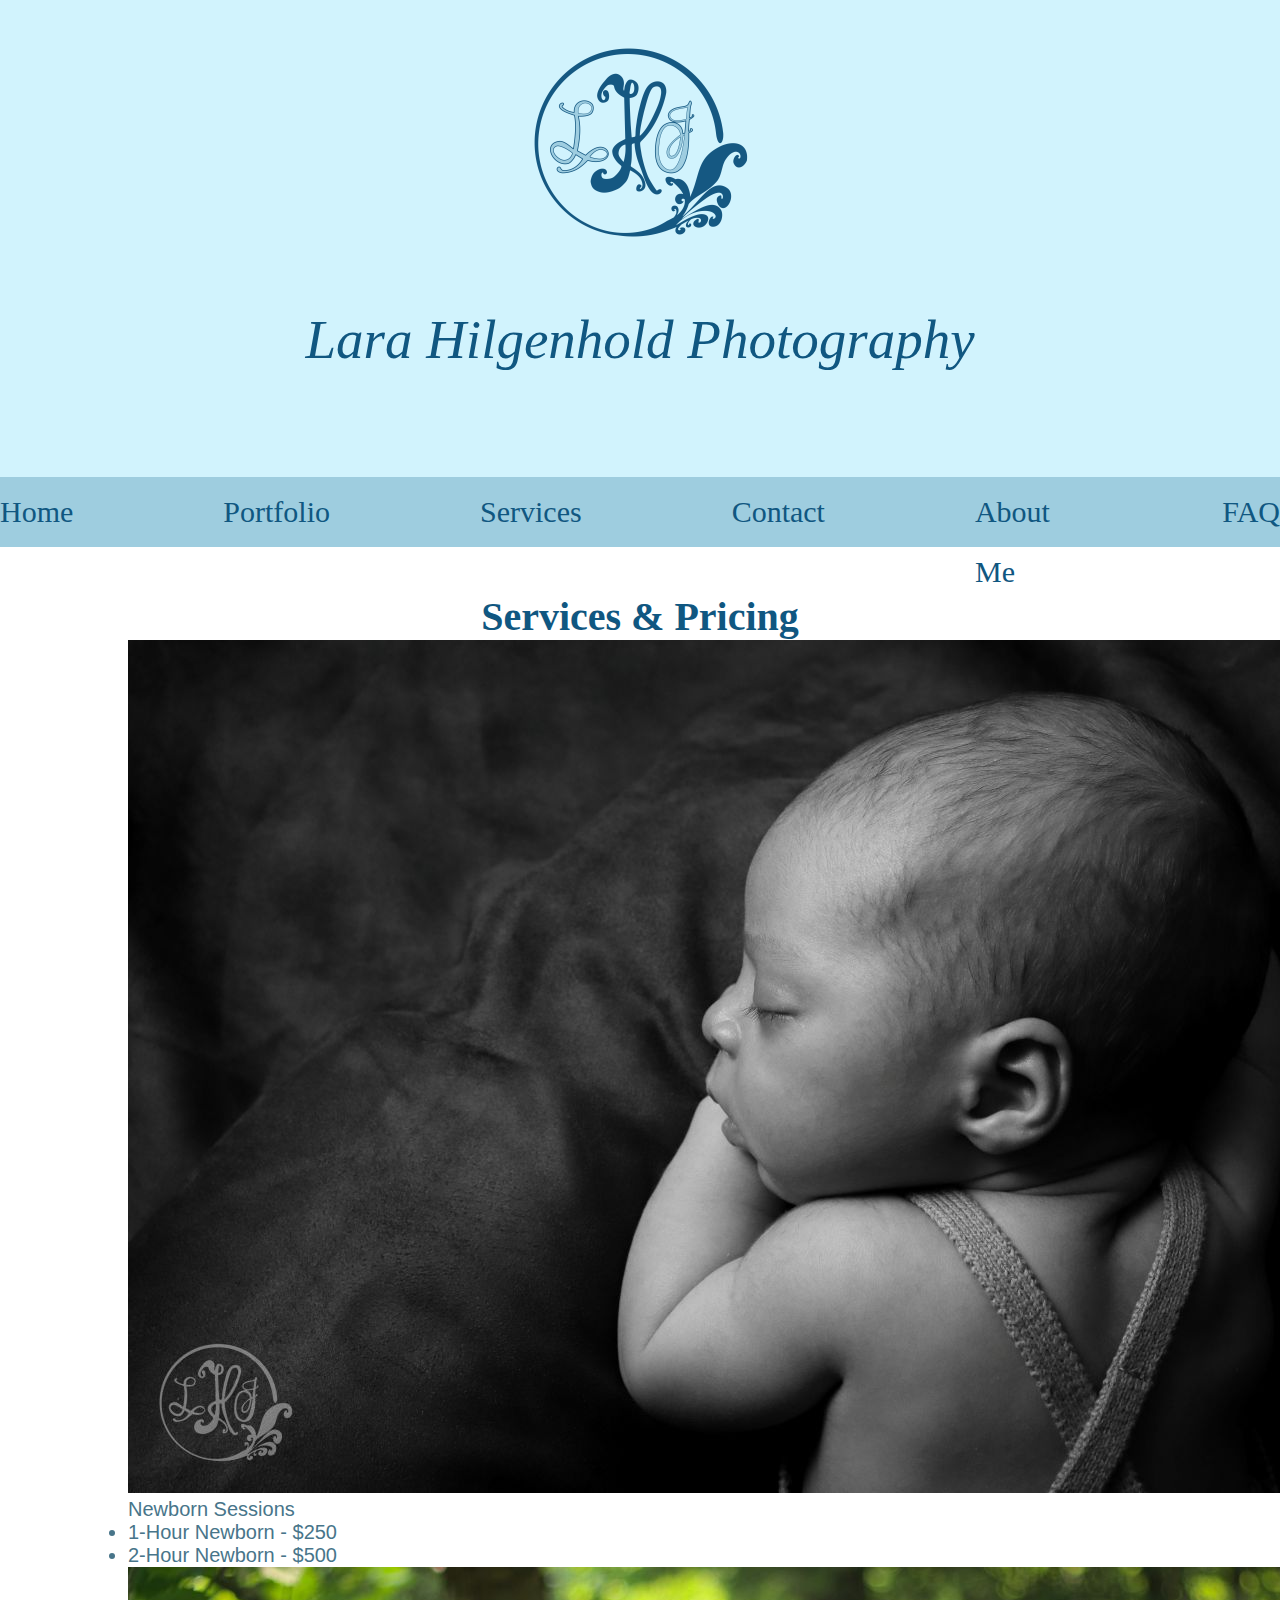
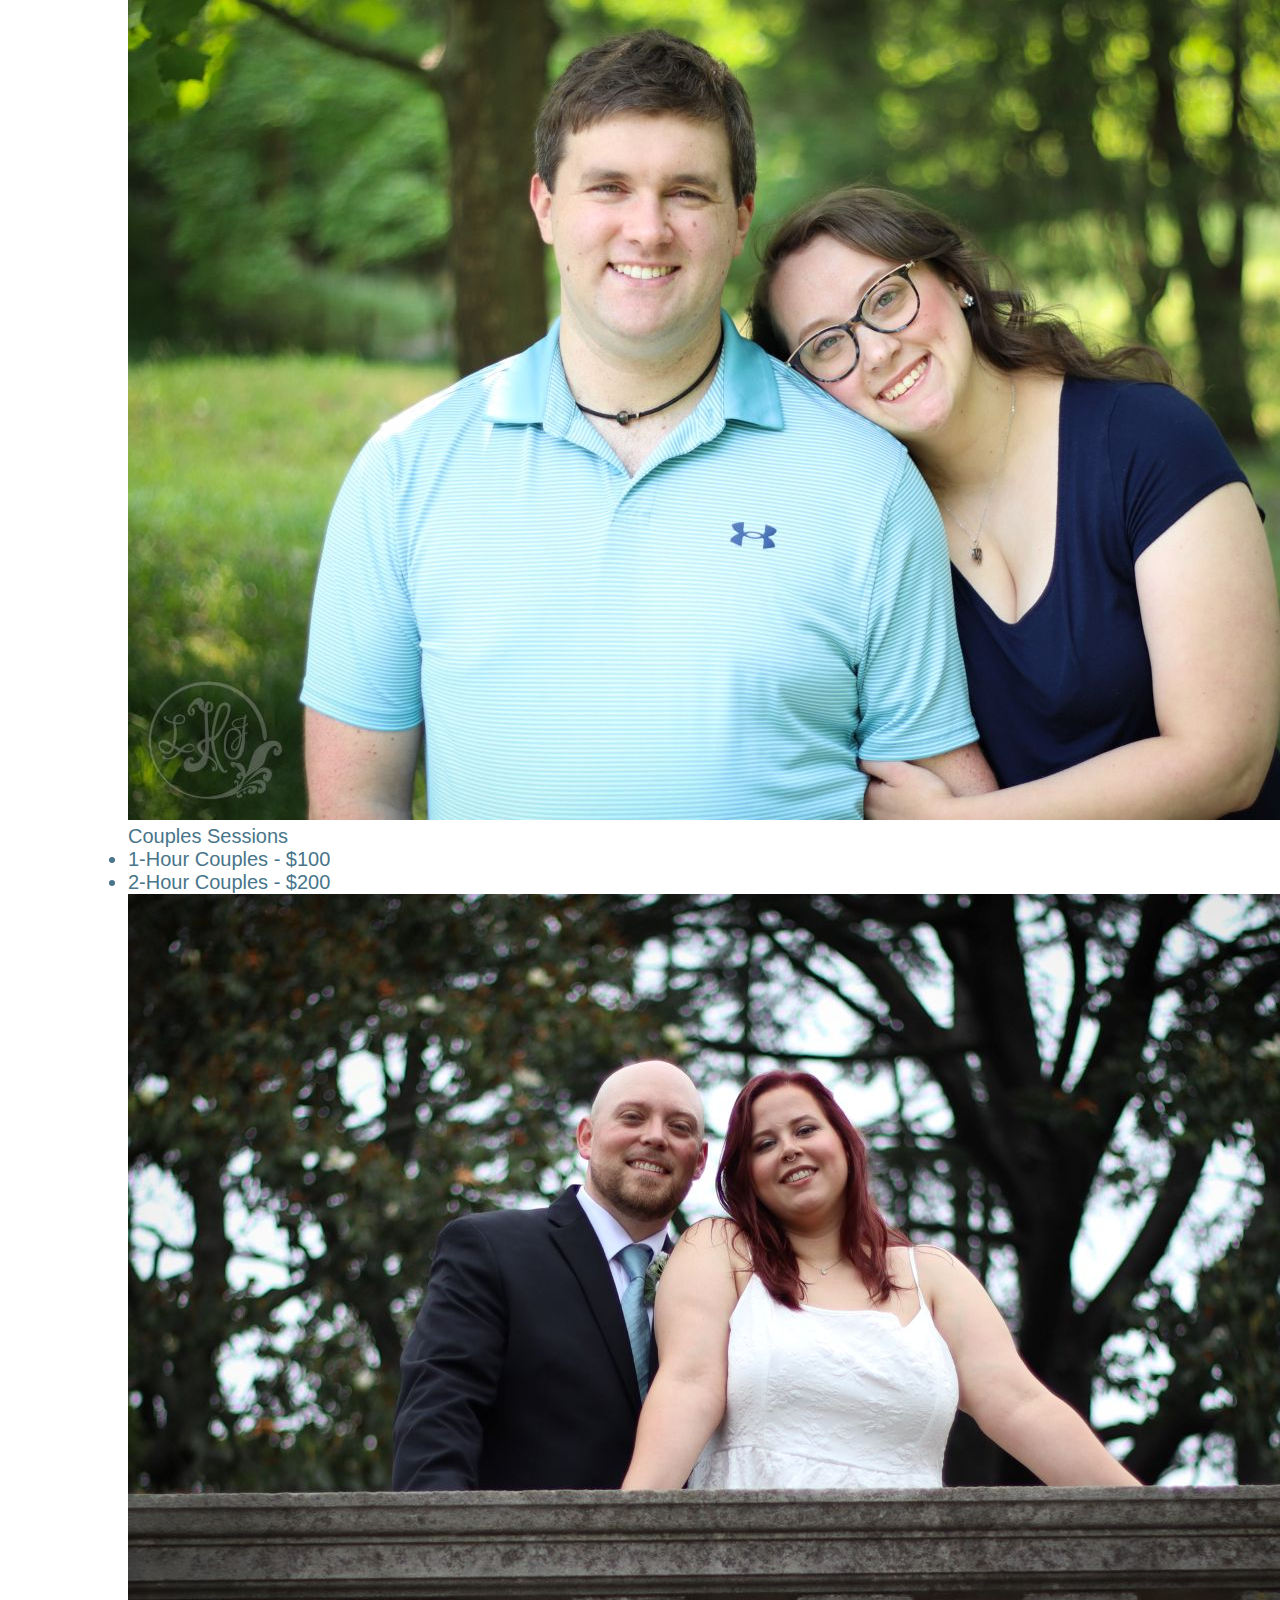
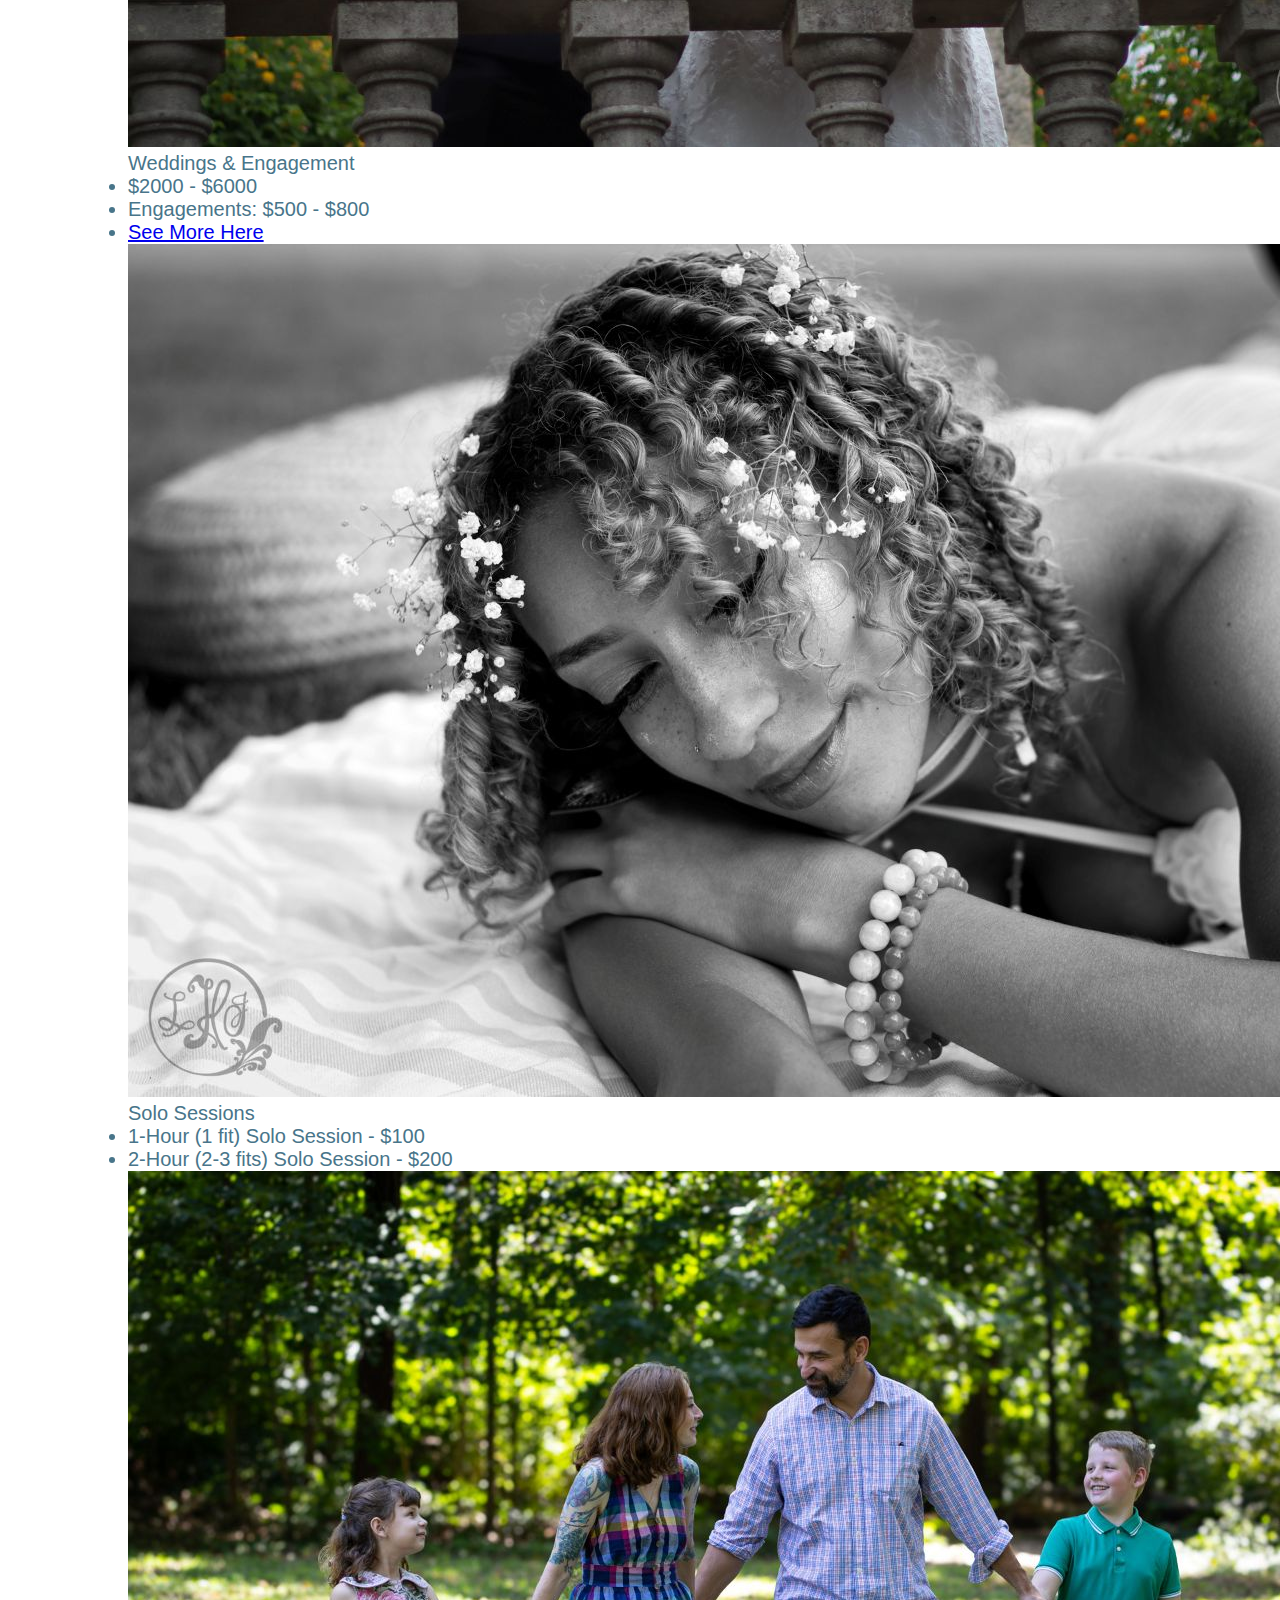
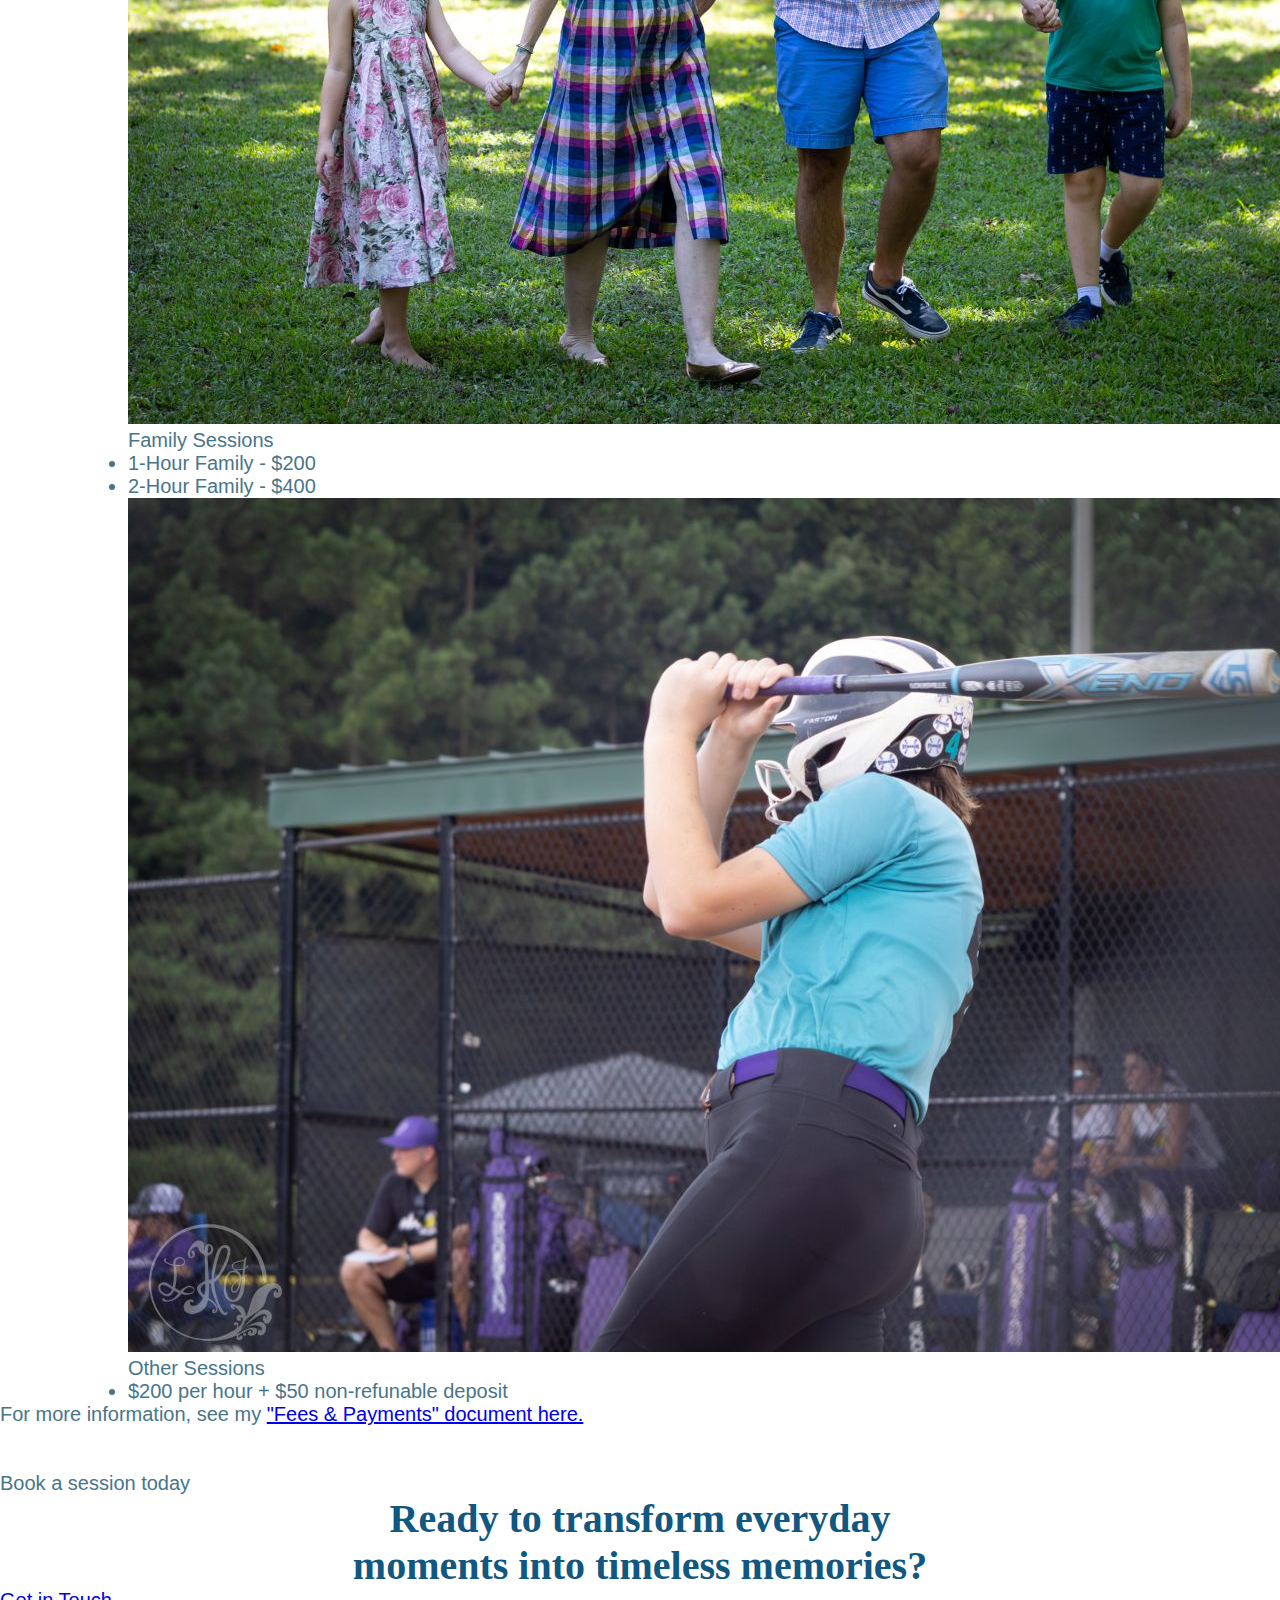
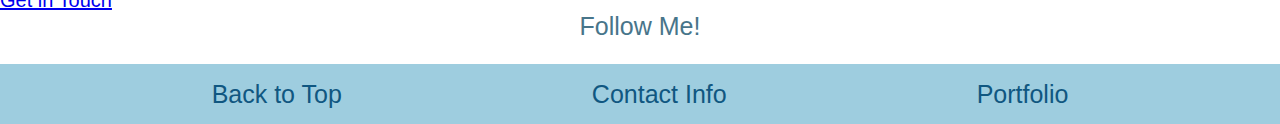
<file: ljhphotoservices.html>
<!DOCTYPE html>
<html lang="en">
<head>
    <meta charset="utf-8">
    <meta name="keywords" content="Lara Hilgenhold Photography">
    <meta name="description" content="Webpage for Lara Hilgenhold Photography">
    <link rel="stylesheet" href="css/ljhphotostylesnew.css">
    <script src="scripts/ljhphotojs.js" defer></script>
    <title>Lara Hilgenhold Photography - Services </title>
</head>
<body>
    <header>
        <img height="300" src="images/LJHMonogramLogo.png" alt="Lara Hilgenhold Photography Monogram Logo">
        <h1> Lara Hilgenhold Photography </h1>
       <nav>
            <div id="navigationpanel" class="navpanel">
                <a href="javascript:void(0)" class="closebtn" onclick="closeNav()">&times;</a>
                 <a href="index.html">Home</a>
                <a href="ljhphotogallery.html">Portfolio</a>
                <a href="ljhphotoservices.html">Services</a>
                <a href="contactinfo.html">Contact</a>
                <a href="ljhphotoabout.html">About Me</a>
                <a href="faq.html">FAQ</a>
            </div>
       </nav> 
       <button class="openbtn" onclick="openNav()">&#9776;</button>

    </header>

    <div id="desktopnav" class="dtnav">
        <nav>
            <ul>
               <li><a href="index.html">Home</a></li>
                <li><a href="ljhphotogallery.html">Portfolio</a></li>
                <li><a href="ljhphotoservices.html">Services</a></li>
                <li><a href="contactinfo.html">Contact</a></li>
                <li><a href="ljhphotoabout.html">About Me</a></li>
                <li><a href="faq.html">FAQ</a></li>
            </ul>
        </nav>
    </div>
<br>
<br>

<!--SERVICES-->

<div class="Pricing">
<h2>Services & Pricing</h2>
<section class="pricing-grid">
            <div class="pricing-blocks">
                <div class="eximages"><img src="images/newborn_sessions/BabyRiver2.jpg" alt="black and white newborn photo">
                </div>
            <p class="pricing-title">Newborn Sessions</p>
                <div class="pricing-details">
                    <ul><li>1-Hour Newborn - $250</li></ul>
                    <ul><li>2-Hour Newborn - $500</li></ul>
                </div>
            </div>

            <div class="pricing-blocks">
                <div class="eximages"><img src="images/Couples_Sessions/C&M-2.jpg" alt="Couples portrait">
                </div>
             <p class="pricing-title">Couples Sessions</p>
                <div class="pricing-details">
                    <ul><li>1-Hour Couples - $100</li></ul>
                    <ul><li>2-Hour Couples - $200</li></ul>
                </div>
            </div>

            <div class="pricing-blocks">
                <div class="eximages"><img src="images/Couples_Sessions/Weddings/KJwedding-12.jpg" alt="Bride and Groom Portrait">
                </div>
             <p class="pricing-title">Weddings & Engagement</p>
                <div class="pricing-details">
                    <ul><li> $2000 - $6000 </li></ul>
                    <ul><li>Engagements: $500 - $800</li></ul>
                    <ul><li><a href="https://docs.google.com/document/d/1bYfcrJqxPPAFKcee883HoUVor64rlNr5BZ_sT82J2Ag/edit?usp=sharing">See More Here</a></li></ul>
                </div>
            </div>

            <div class="pricing-blocks">
                <div class="eximages"><img src="images/solo_sessions/FB-web-9.jpg" alt="black and white portrait of young woman">
                </div>
             <p class="pricing-title">Solo Sessions</p>
                <div class="pricing-details">
                    <ul><li>1-Hour (1 fit) Solo Session - $100</li></ul>
                    <ul><li>2-Hour (2-3 fits) Solo Session - $200</li></ul>
                </div>
            </div>

            <div class="pricing-blocks">
                <div class="eximages"><img src="images/Family_Sessions/W.Family-5.jpg" alt="family portrait">
                </div>
             <p class="pricing-title">Family Sessions</p>
                <div class="pricing-details">
                    <ul><li>1-Hour Family - $200</li></ul>
                    <ul><li>2-Hour Family - $400</li></ul>
                </div>
            </div>

            <div class="pricing-blocks">
                 <div class="eximages"><img src="images/Other_Photography/StingraySoftball.jpg" alt="Softball player swinging bat">
                </div>
             <p class="pricing-title">Other Sessions</p>
                <div class="pricing-details">
                    <ul><li>$200 per hour + $50 non-refunable deposit</li></ul>
                </div>
             </div>
</section>
</div>
              <p id="fpdoc"> For more information, see my <a href="https://docs.google.com/document/d/1MkOHfIA7plkdrKu65zdaIM69emzeiVlVIbgCbGAXRZM/edit?usp=sharing">"Fees & Payments" document here.</a></p>

<br>
<br>
<!--SOCIAL LINKS-->

  <div class="cta-contentspace">
    <p class="small-heading">Book a session today</p>
    <h2>Ready to transform everyday<br>moments into timeless memories?</h2>
    <div class="divider2"></div>
    <a href="contactinfo.html" class="cta-button">Get in Touch</a>
  </div>

   <section>
        <p id=followme>Follow Me!</p>
        <br>
       <!-- Elfsight Instagram Feed | Untitled Instagram Feed -->
<script src="https://static.elfsight.com/platform/platform.js" async></script>
<div class="elfsight-app-8a92a6bc-089a-4932-bd4d-88907182afde" data-elfsight-app-lazy></div>
    </section>

<!--FOOTER-->

    <footer>
        <ul>
            <li><a href='#top'> Back to Top</a></li>
            <li><a href="contactinfo.html">Contact Info</a></li>
            <li><a href="ljhphotogallery.html">Portfolio</a></li>
        </ul>
    </footer>
</body>
</html>
</file>
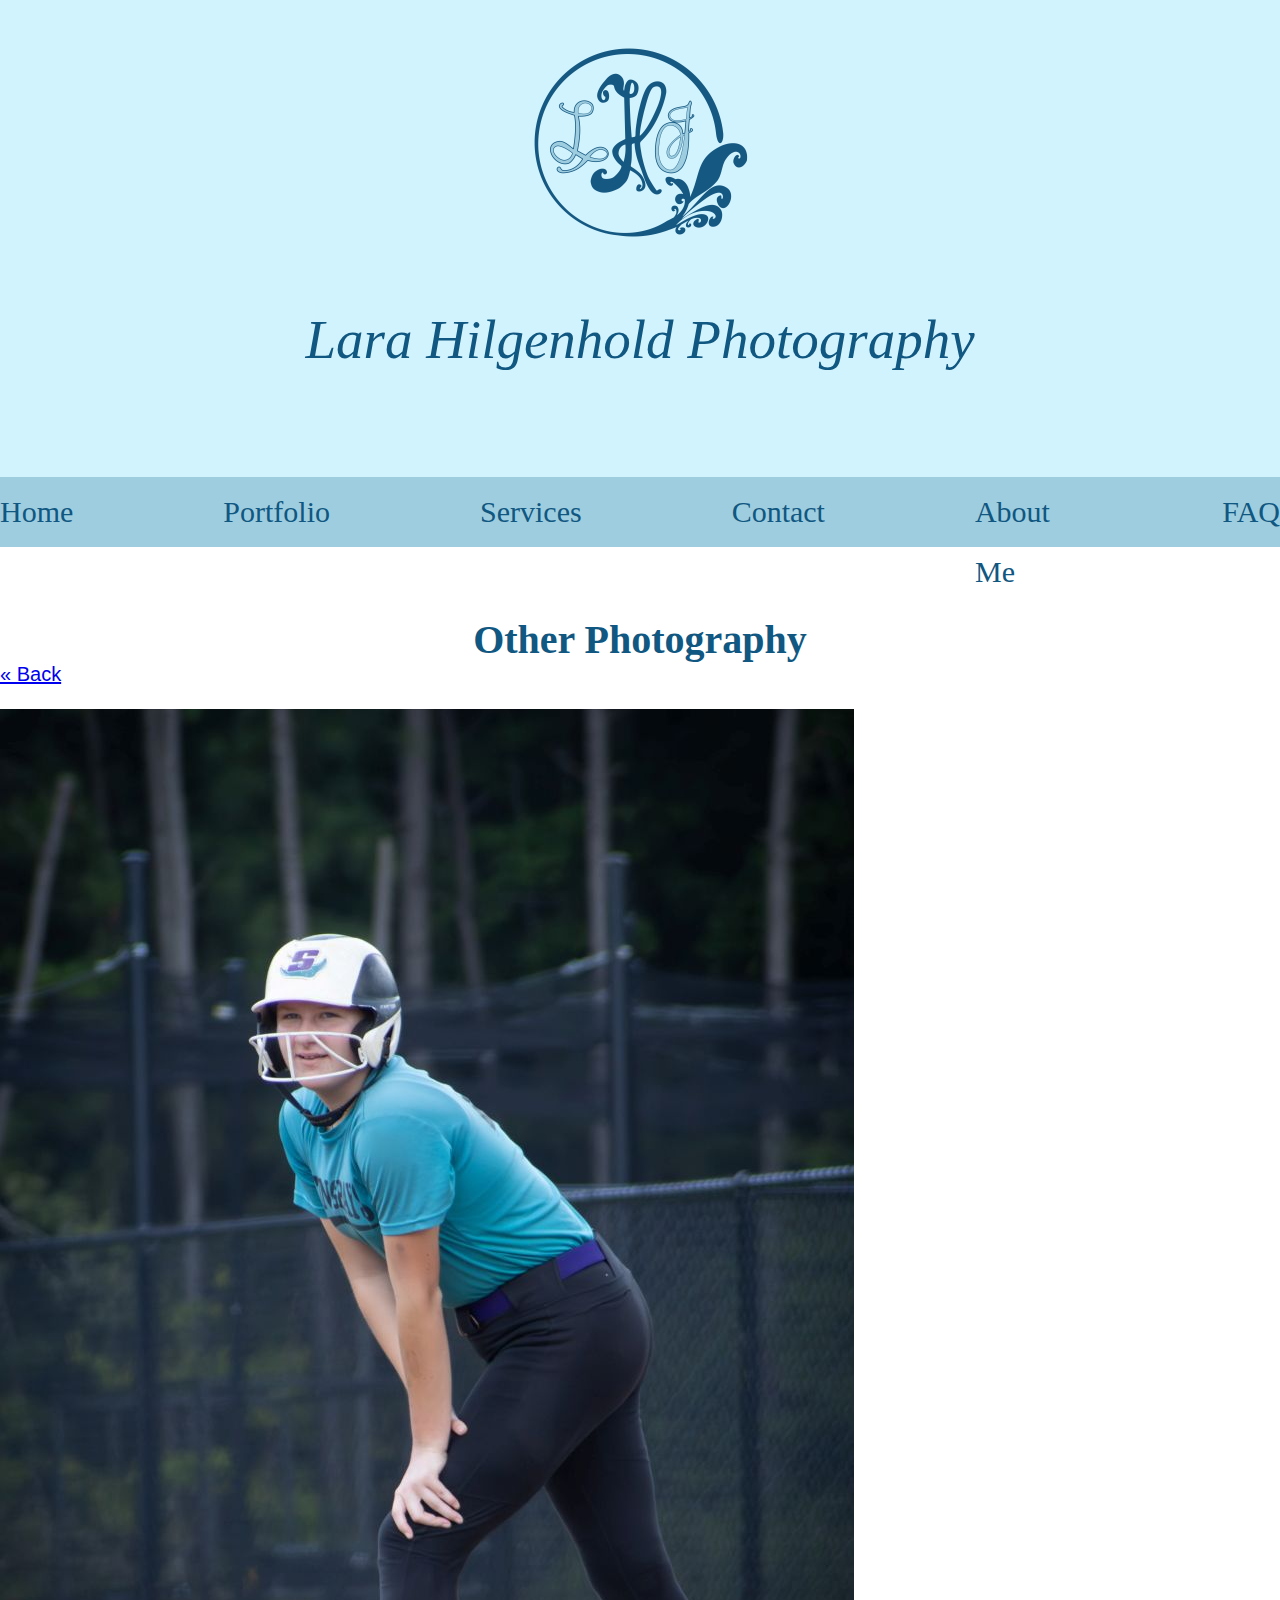
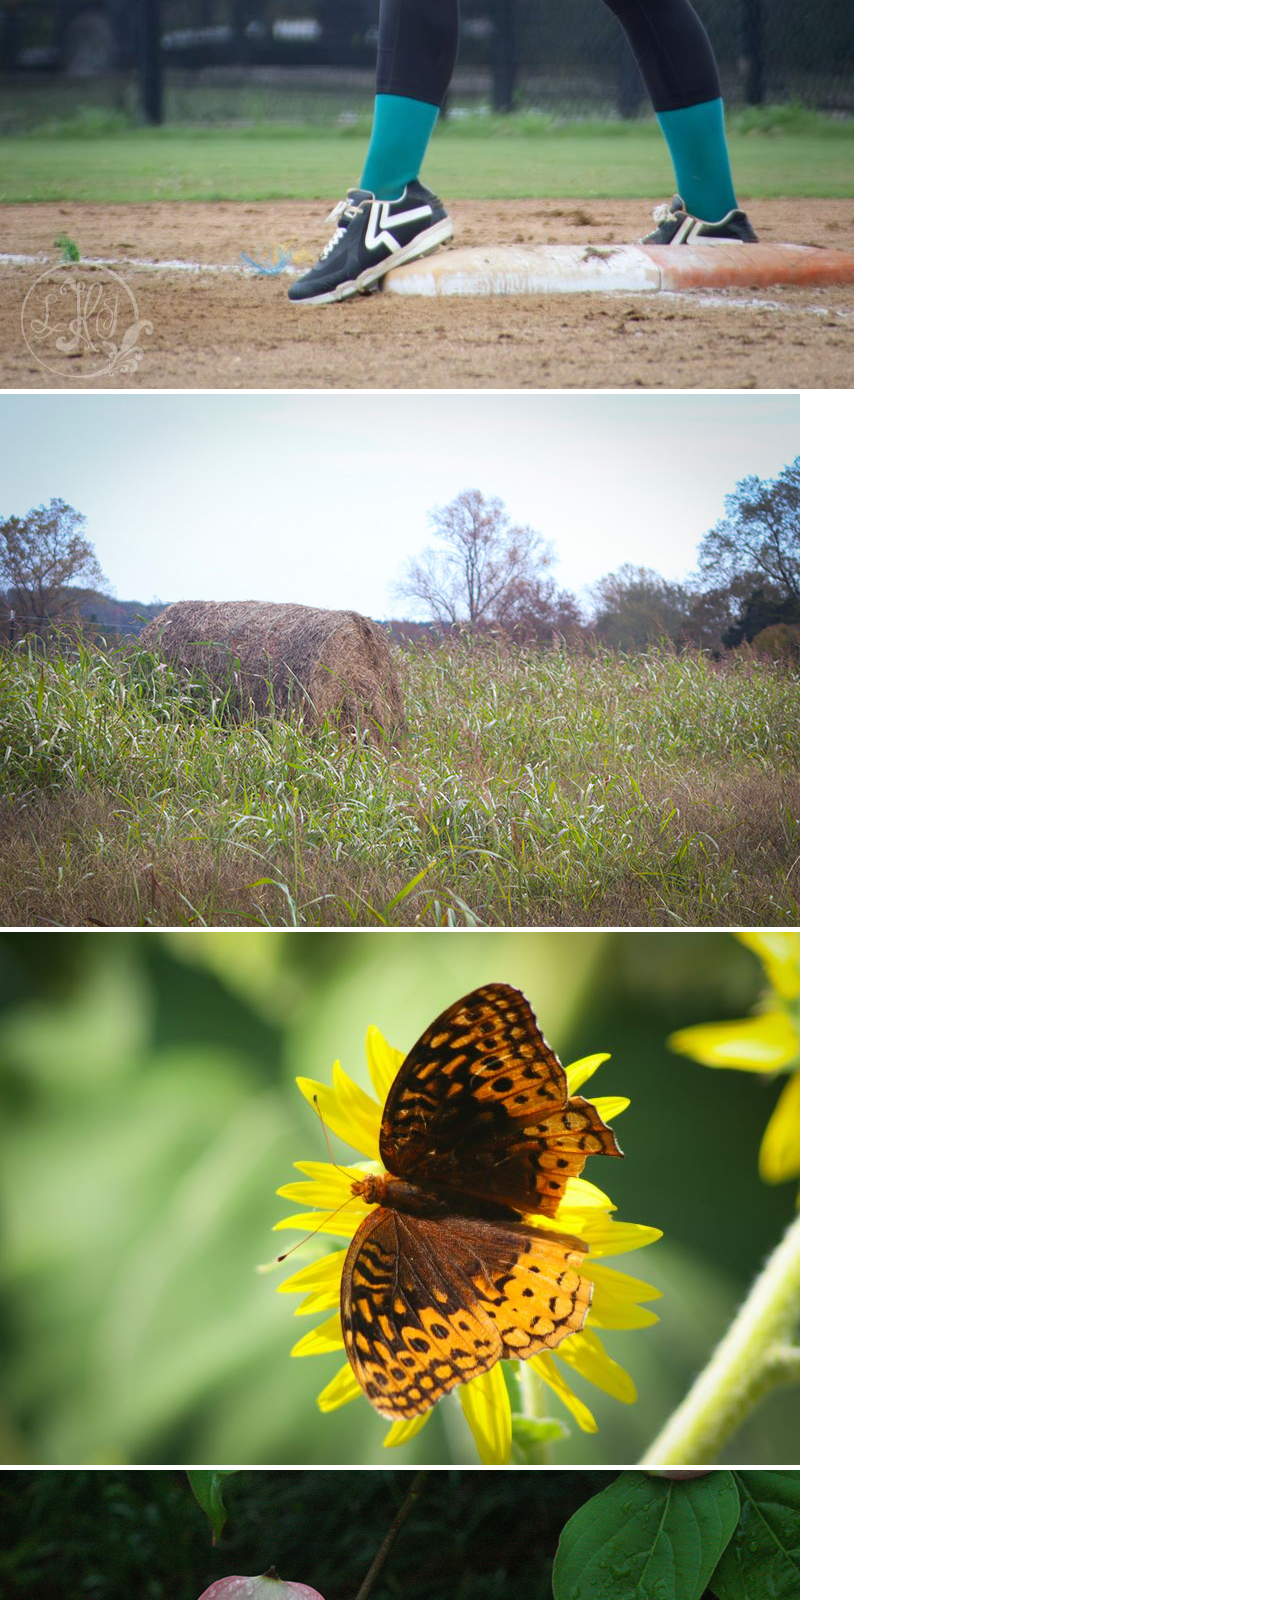
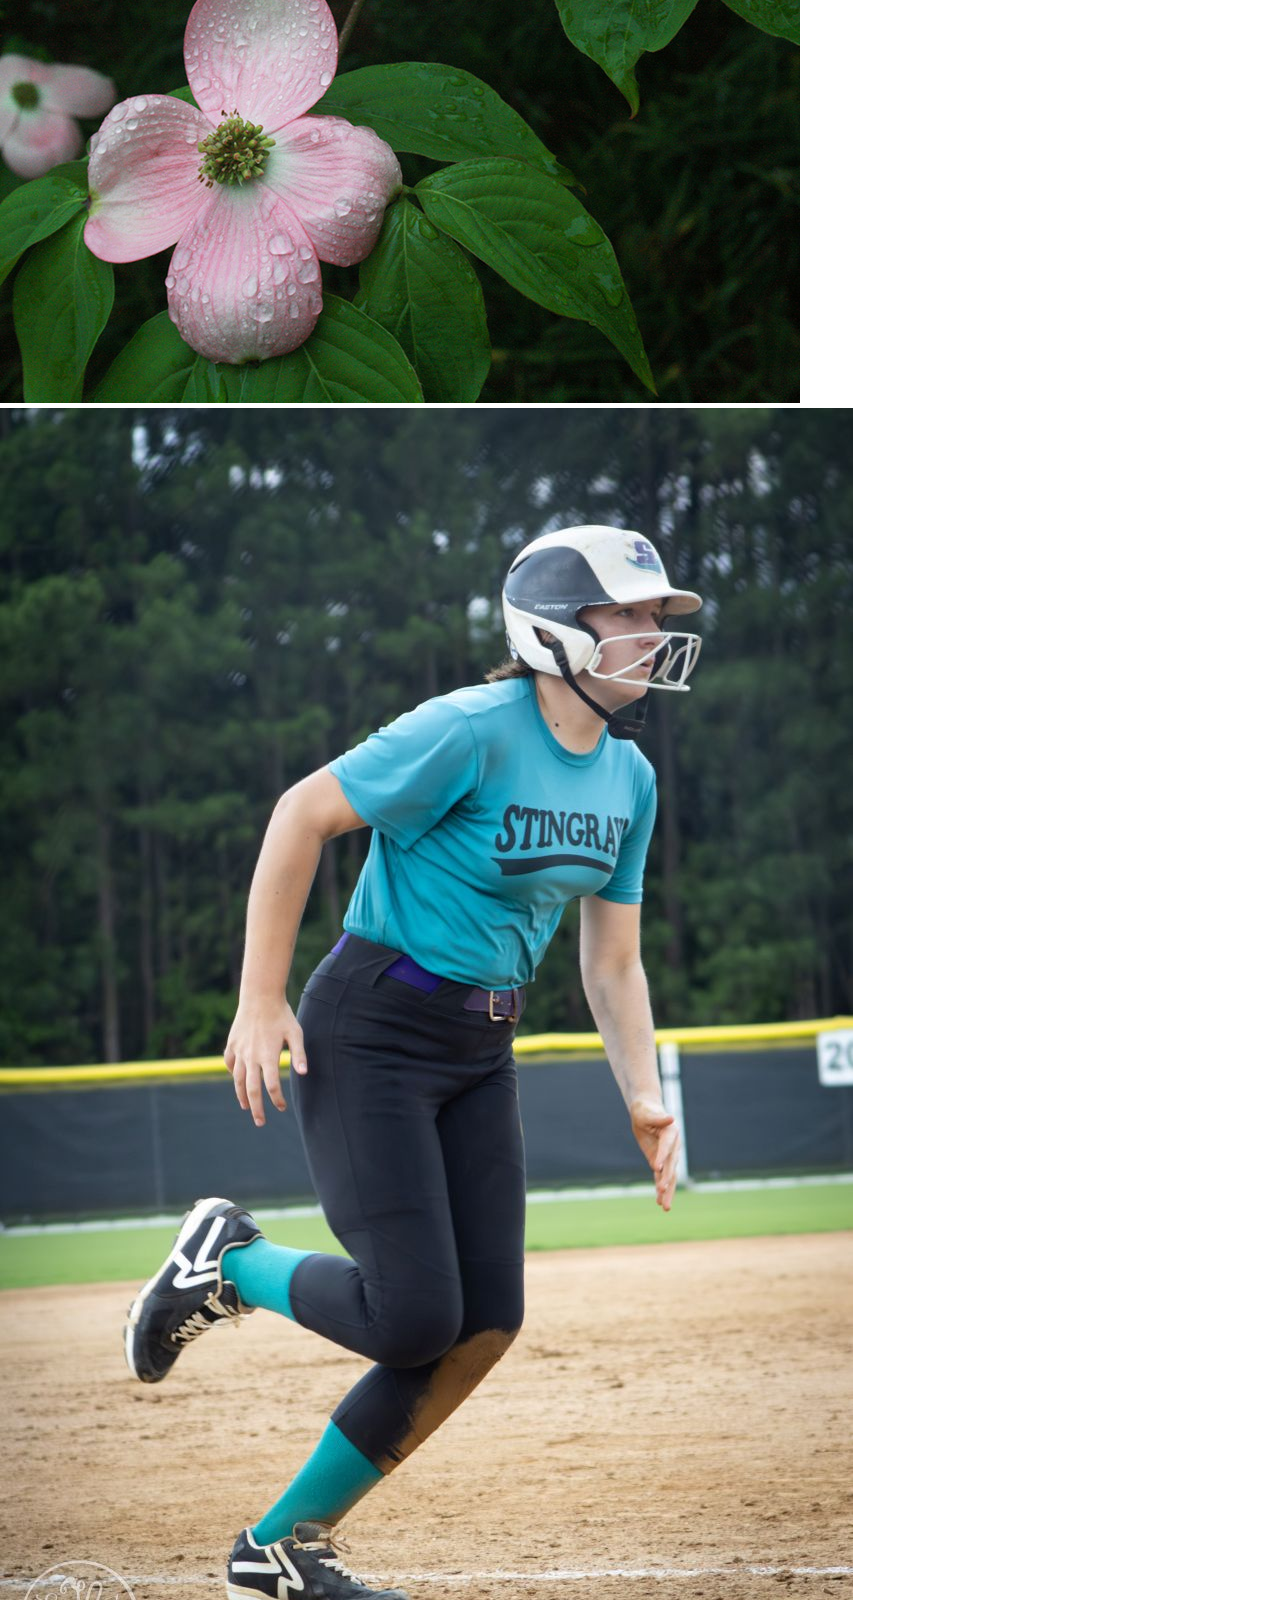
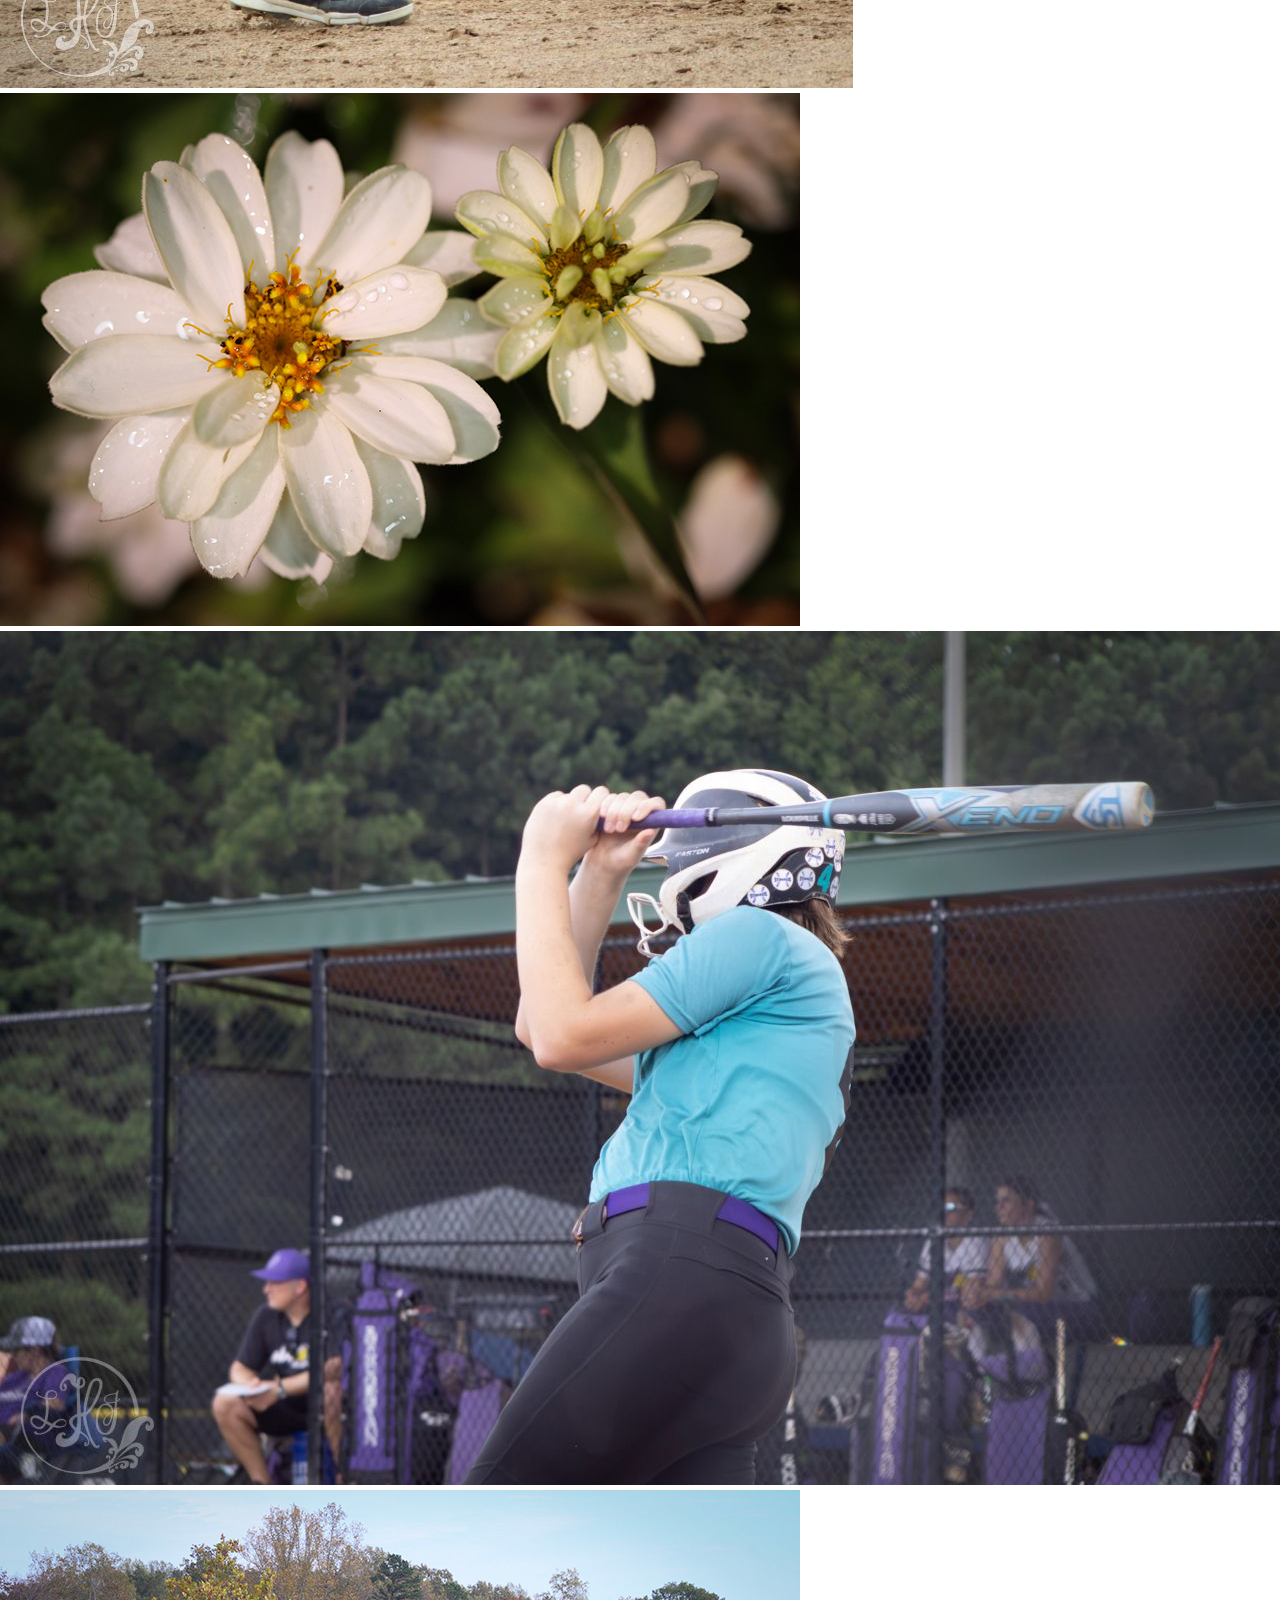
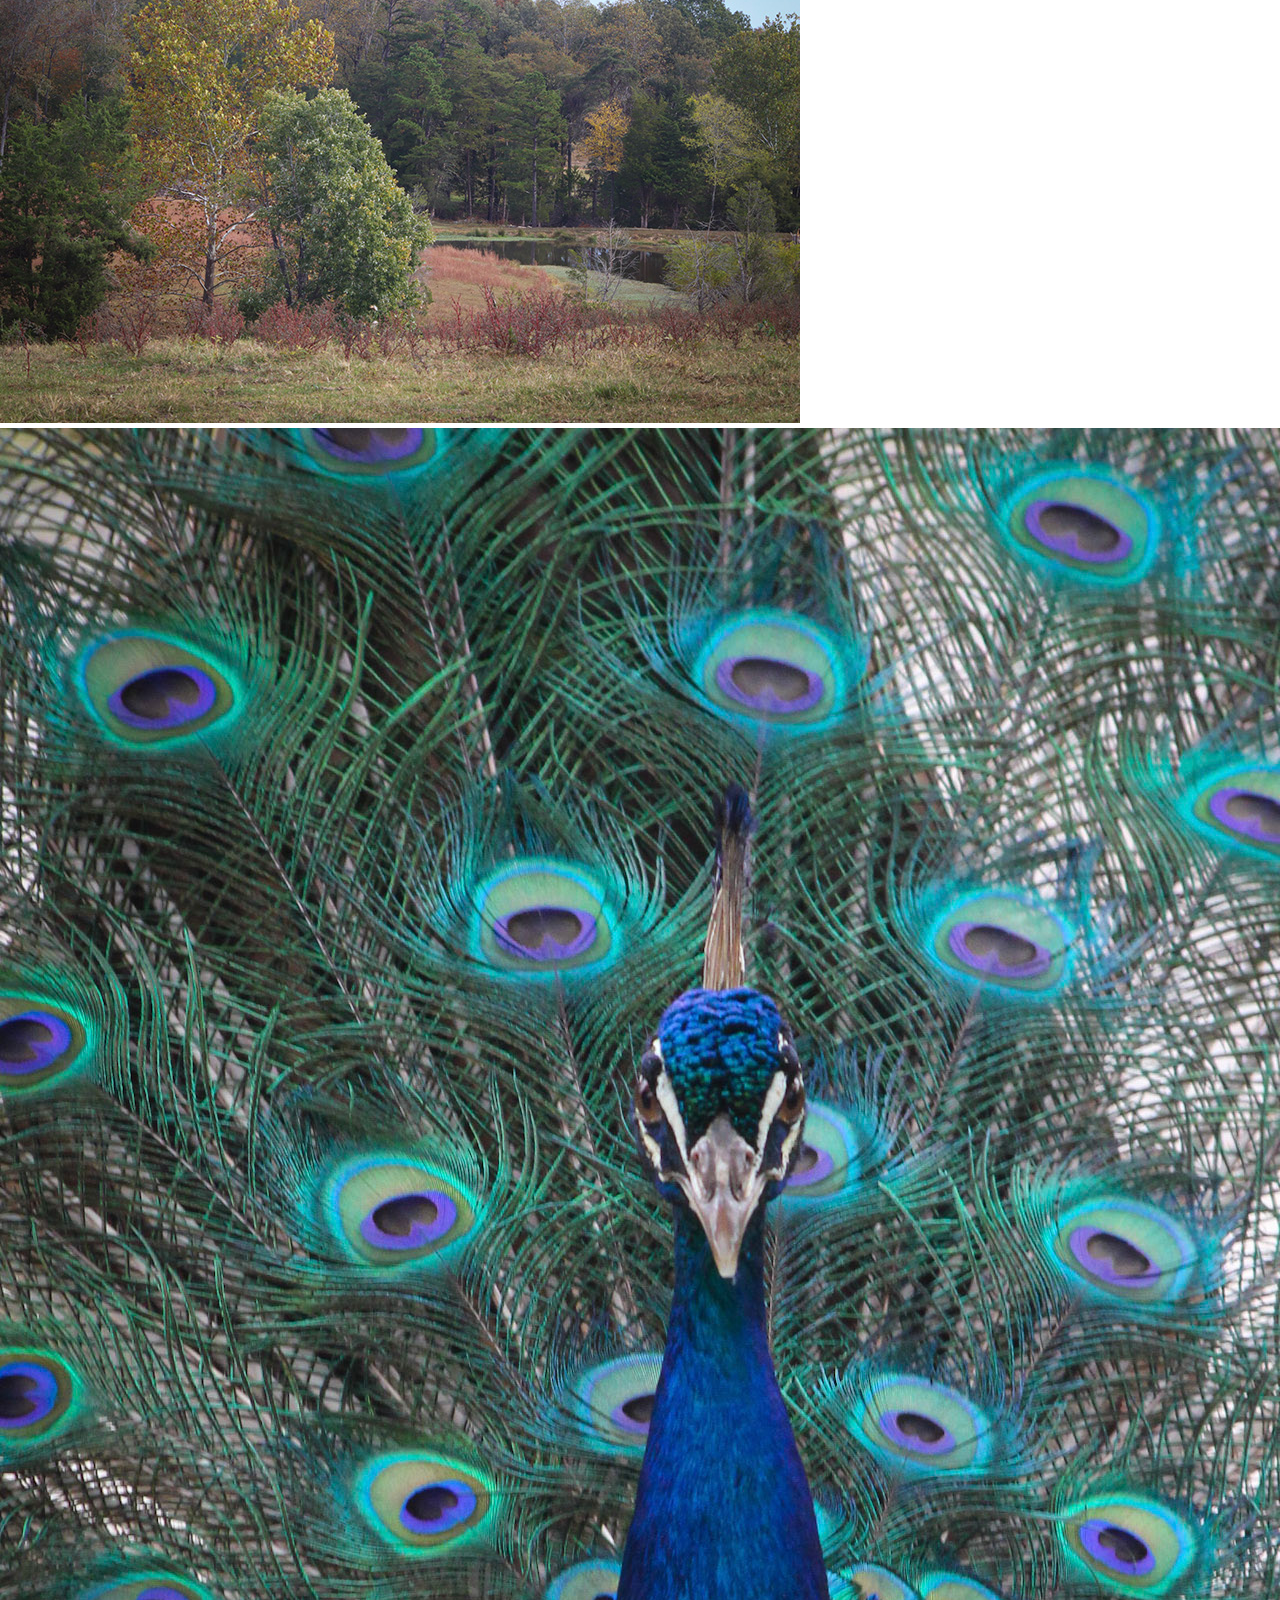
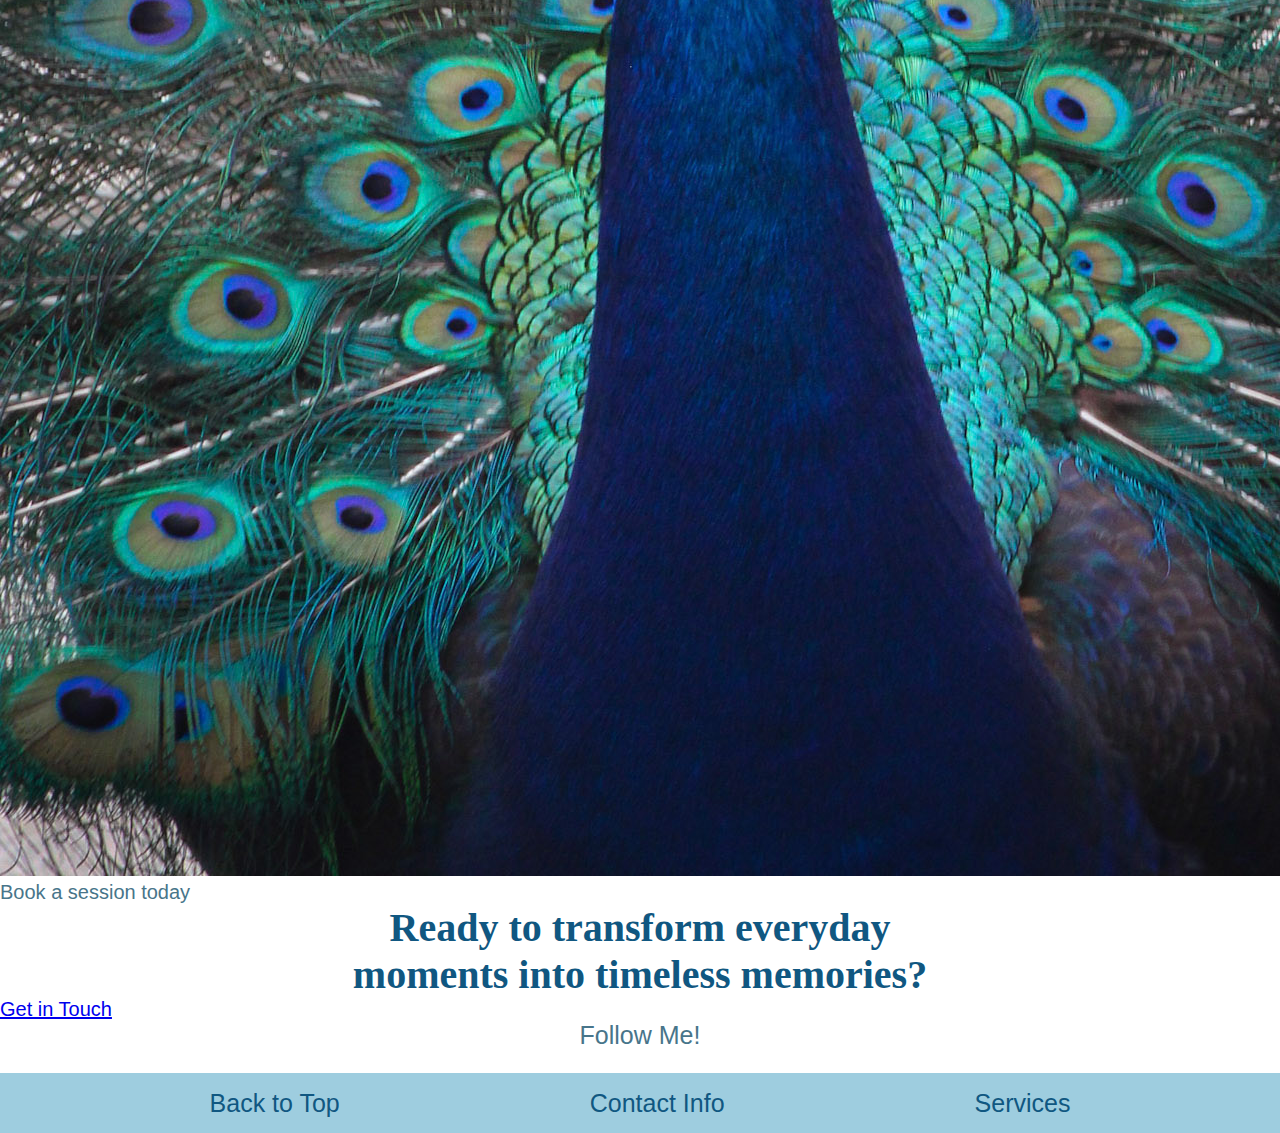
<file: othergallery.html>
<!DOCTYPE html>
<html lang="en">
<head>
    <meta charset="utf-8">
    <meta name="keywords" content="Lara Hilgenhold Photography">
    <meta name="description" content="Webpage for Lara Hilgenhold Photography">
    <link rel="stylesheet" href="css/ljhphotostylesnew.css">
    <script src="scripts/ljhphotojs.js" defer></script>
    <title>Lara Hilgenhold Photography - Family Portraits Gallery</title>
</head>
<body>
    <header>
        <img height="300" src="images/LJHMonogramLogo.png" alt="Lara Hilgenhold Photography Monogram Logo">
        <h1> Lara Hilgenhold Photography </h1>
       <nav>
            <div id="navigationpanel" class="navpanel">
                <a href="javascript:void(0)" class="closebtn" onclick="closeNav()">&times;</a>
                  <a href="index.html">Home</a>
                <a href="ljhphotogallery.html">Portfolio</a>
                <a href="ljhphotoservices.html">Services</a>
                <a href="contactinfo.html">Contact</a>
                <a href="ljhphotoabout.html">About Me</a>
                <a href="faq.html">FAQ</a>
            </div>
       </nav> 
       <button class="openbtn" onclick="openNav()">&#9776;</button>

    </header>

    <div id="desktopnav" class="dtnav">
      <nav>
          <ul>
              <li><a href="index.html">Home</a></li>
                <li><a href="ljhphotogallery.html">Portfolio</a></li>
                <li><a href="ljhphotoservices.html">Services</a></li>
                <li><a href="contactinfo.html">Contact</a></li>
                <li><a href="ljhphotoabout.html">About Me</a></li>
                <li><a href="faq.html">FAQ</a></li>
          </ul>
      </nav>
  </div>
  <br>
  <br>
  <br>
<!--GALLERY-->

<h2>Other Photography</h2>


<a href="ljhphotogallery.html" class="back">&laquo; Back</a>

<br>
<br>

    <div class="gallery-row">
        <div class="gallery-column">
            <img src="images/Other_Photography/StingraySoftball-1.jpg" alt="Photo of softball player at first base">
          
            <img src="images/10-Haybale_10-16-22.jpg" alt="Landscape with Haybale">
            
            <img src="images/Great_spangled_fritillary_left_sunflower_8-20-23.jpg" alt="Great Spangled Fritillary on a Sunflower">
            
          </div>

          <div class="gallery-column">
            <img src="images/1-Drops_on_Dogwood_bloom.jpg" alt="Dew drops on a dogwood bloom">
            
            <img src="images/Other_Photography/StingraySoftball-2.jpg" alt="Photo of Softball player running to home base">
          
            <img src="images/dewdropsonzinnia.jpg" alt="Dew drops on a white common zinnia">
            
          </div>

        <div class="gallery-column">
            <img src="images/Other_Photography/StingraySoftball.jpg" alt="Photo of softball player swinging bat">
            
            <img src="images/11-Fall_Landscape_10-16-22.jpg" alt="Fall Landscape">
            
            <img src="images/6-Peacock_6-27-22.jpg" alt="Peacock">
            
          </div>
        </div>

  <div class="cta-contentspace">
    <p class="small-heading">Book a session today</p>
    <h2>Ready to transform everyday<br>moments into timeless memories?</h2>
    <div class="divider2"></div>
    <a href="contactinfo.html" class="cta-button">Get in Touch</a>
  </div>

   <section>
        <p id=followme>Follow Me!</p>
        <br>
       <!-- Elfsight Instagram Feed | Untitled Instagram Feed -->
<script src="https://static.elfsight.com/platform/platform.js" async></script>
<div class="elfsight-app-8a92a6bc-089a-4932-bd4d-88907182afde" data-elfsight-app-lazy></div>
    </section>
    
<!--FOOTER-->

    <footer>
        <ul>
            <li><a href='#top'> Back to Top</a></li>
            <li><a href="contactinfo.html">Contact Info</a></li>
            <li><a href="ljhphotoservices.html">Services</a></li>
        </ul>
    </footer>
</body>
</html>
</file>
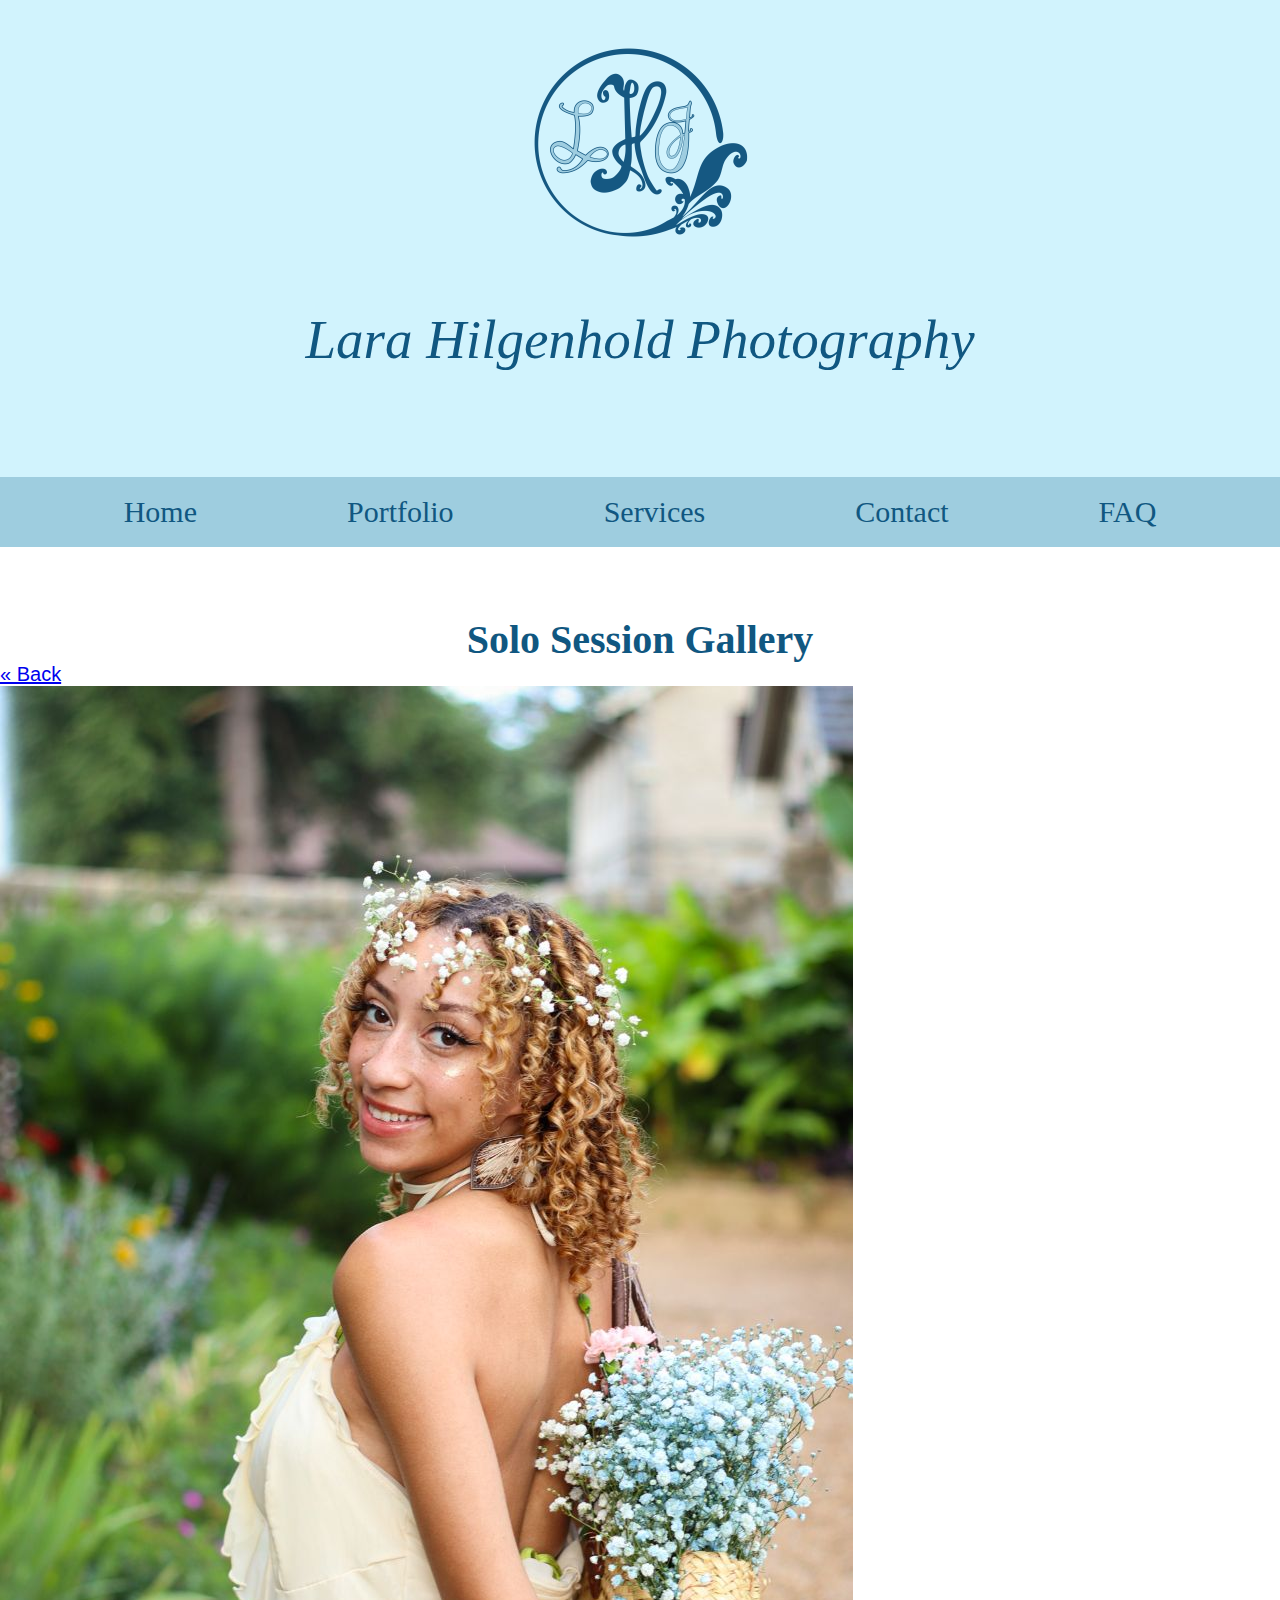
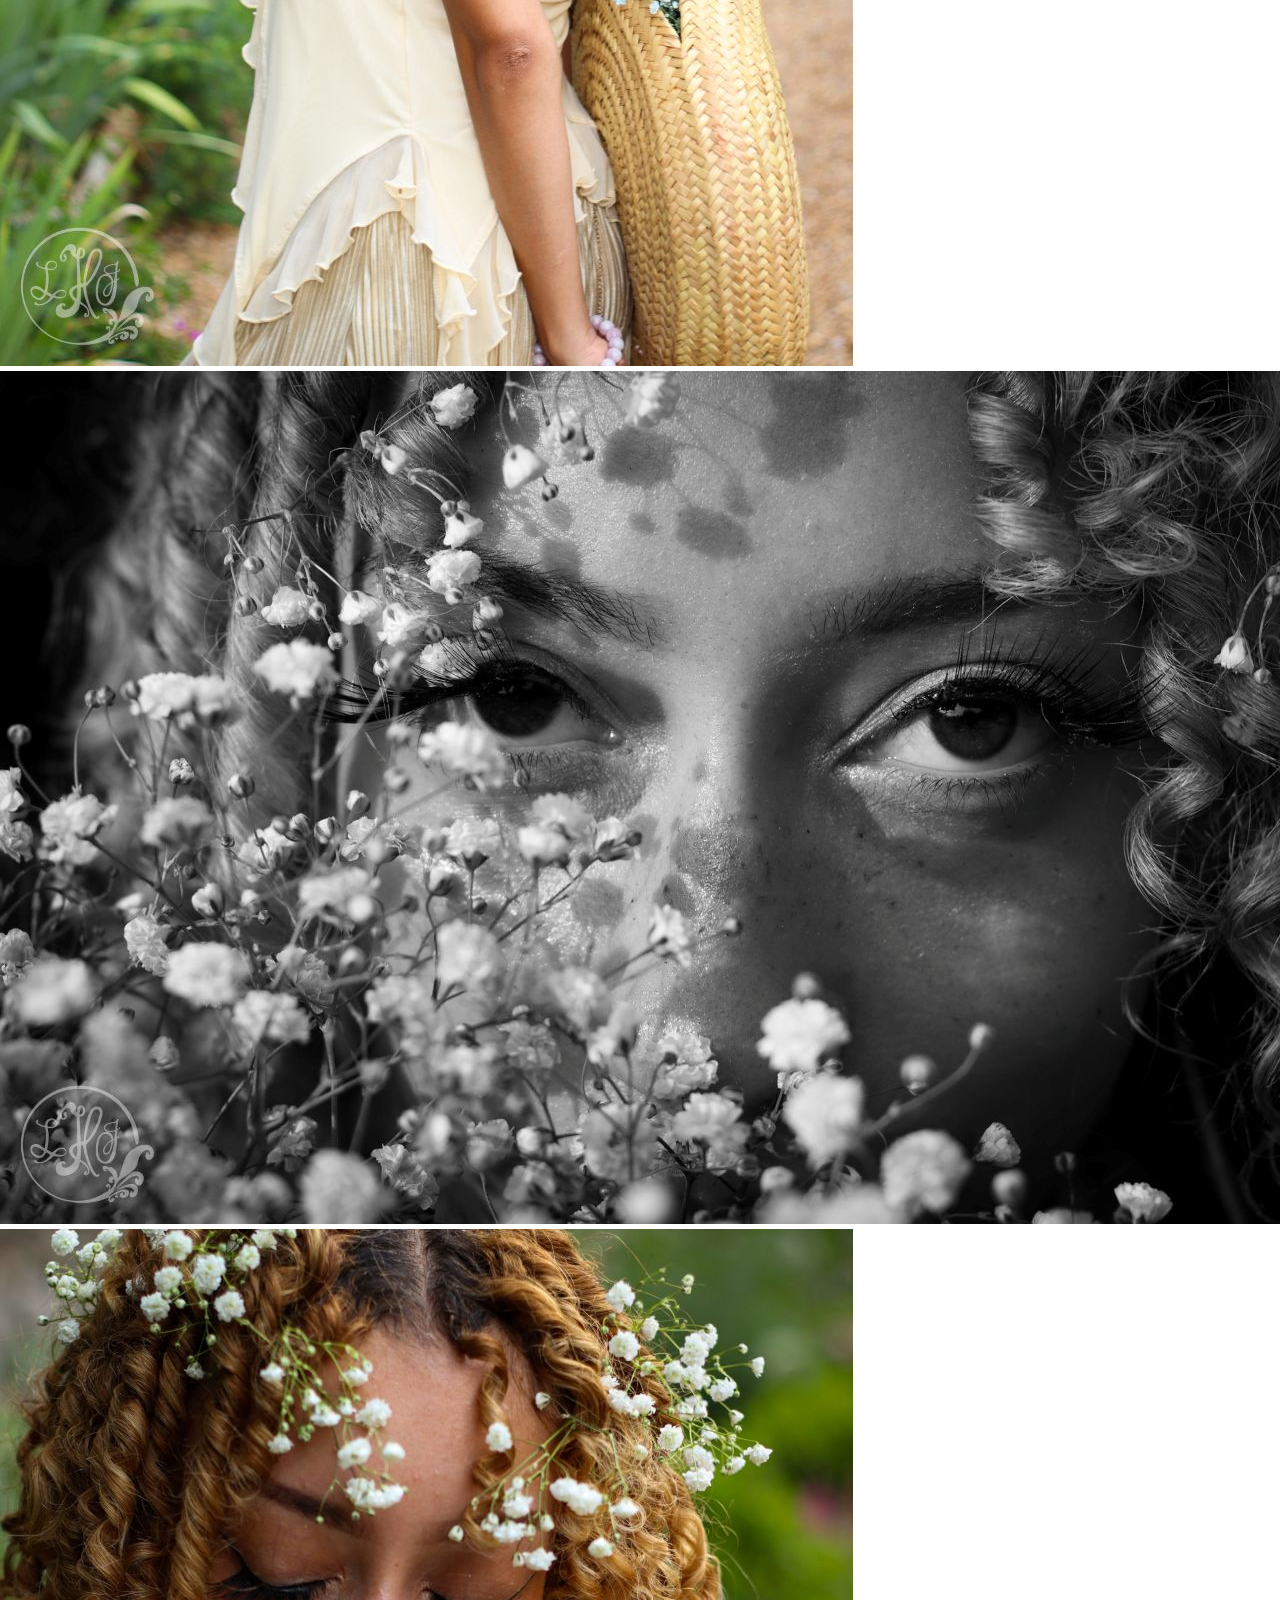
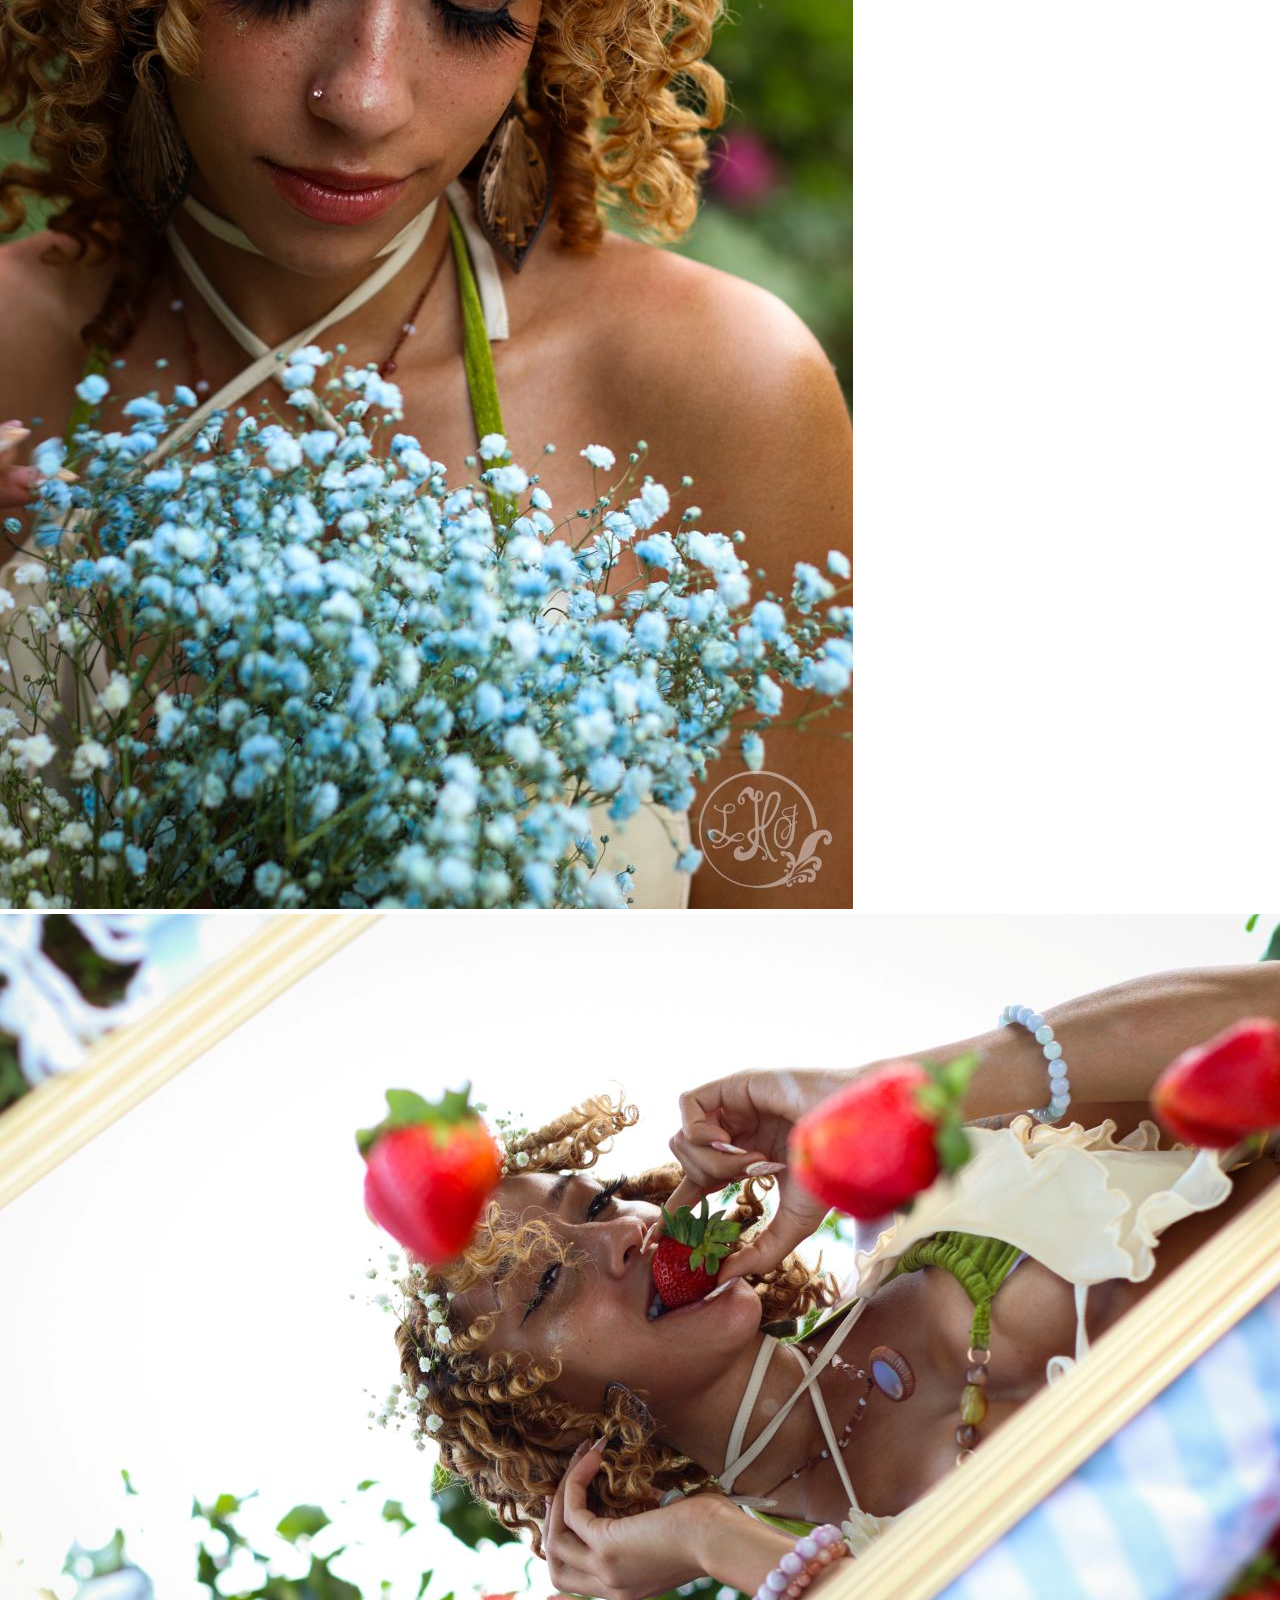
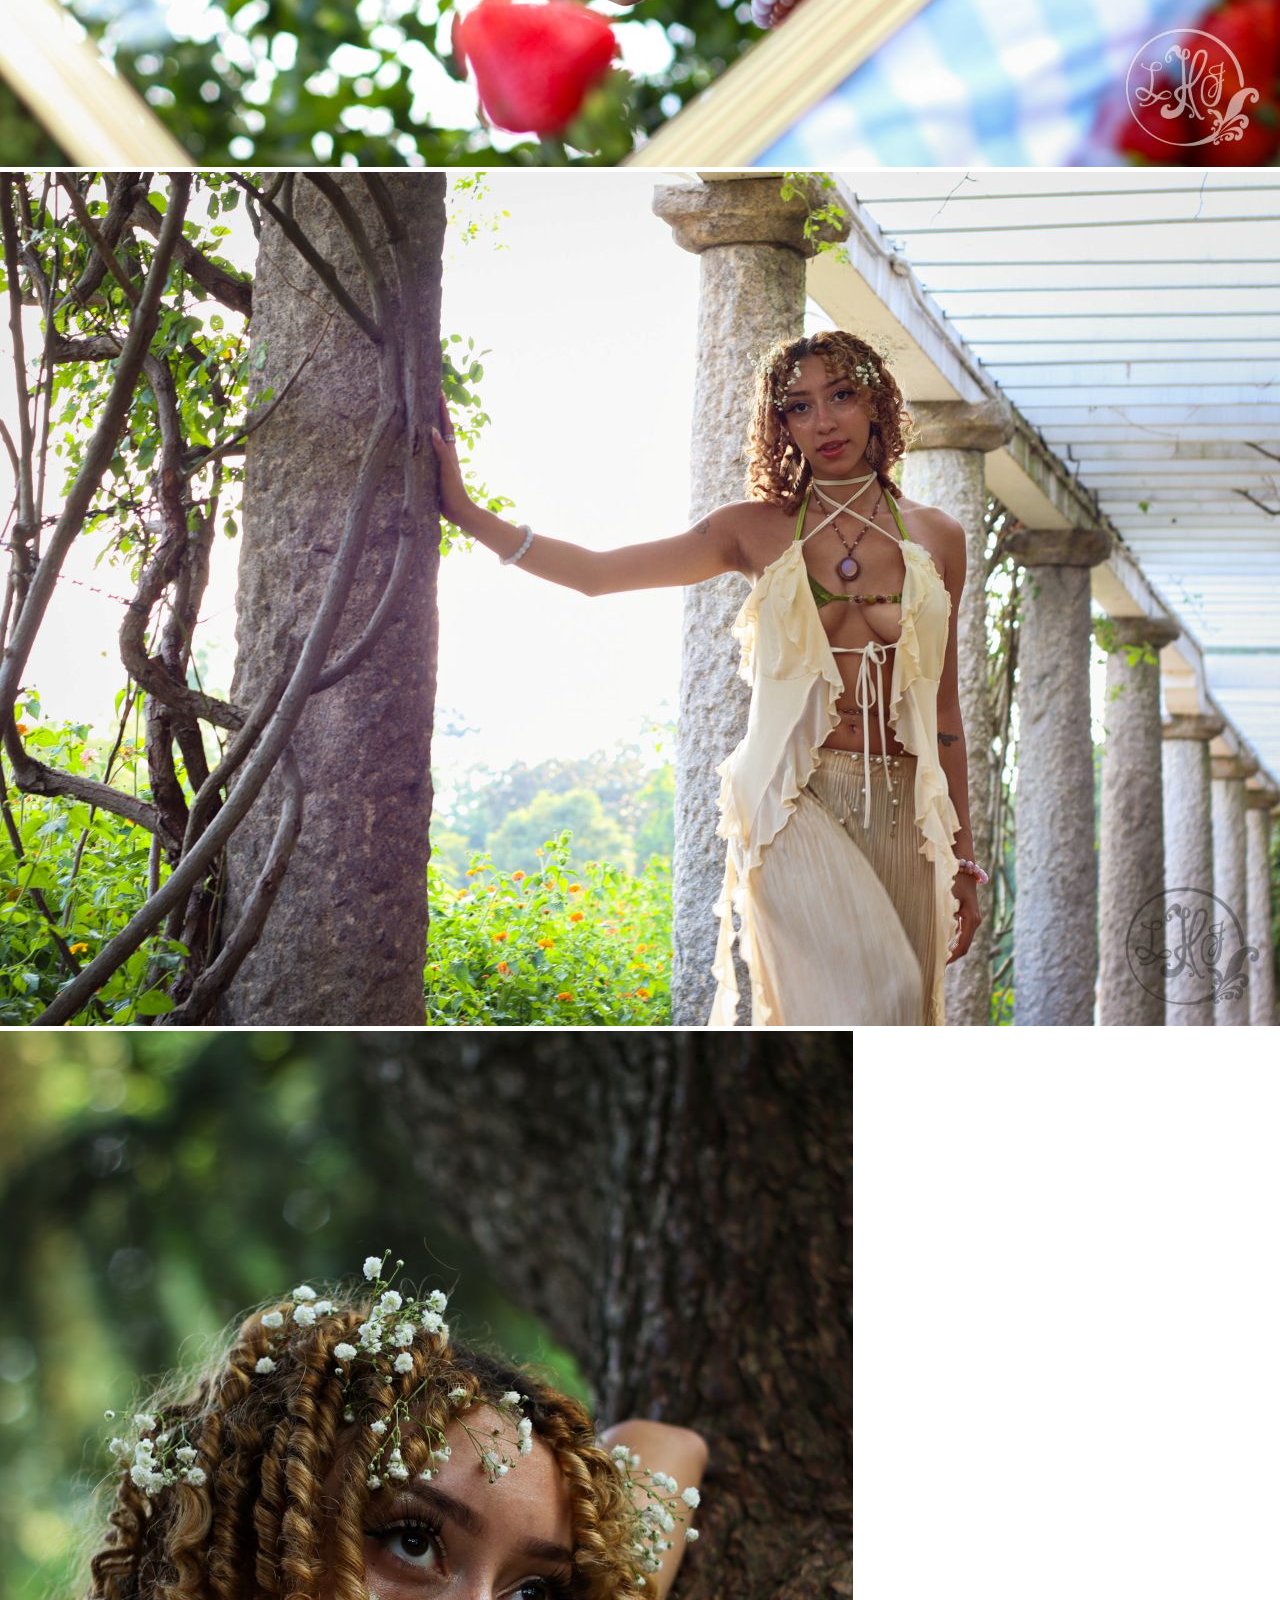
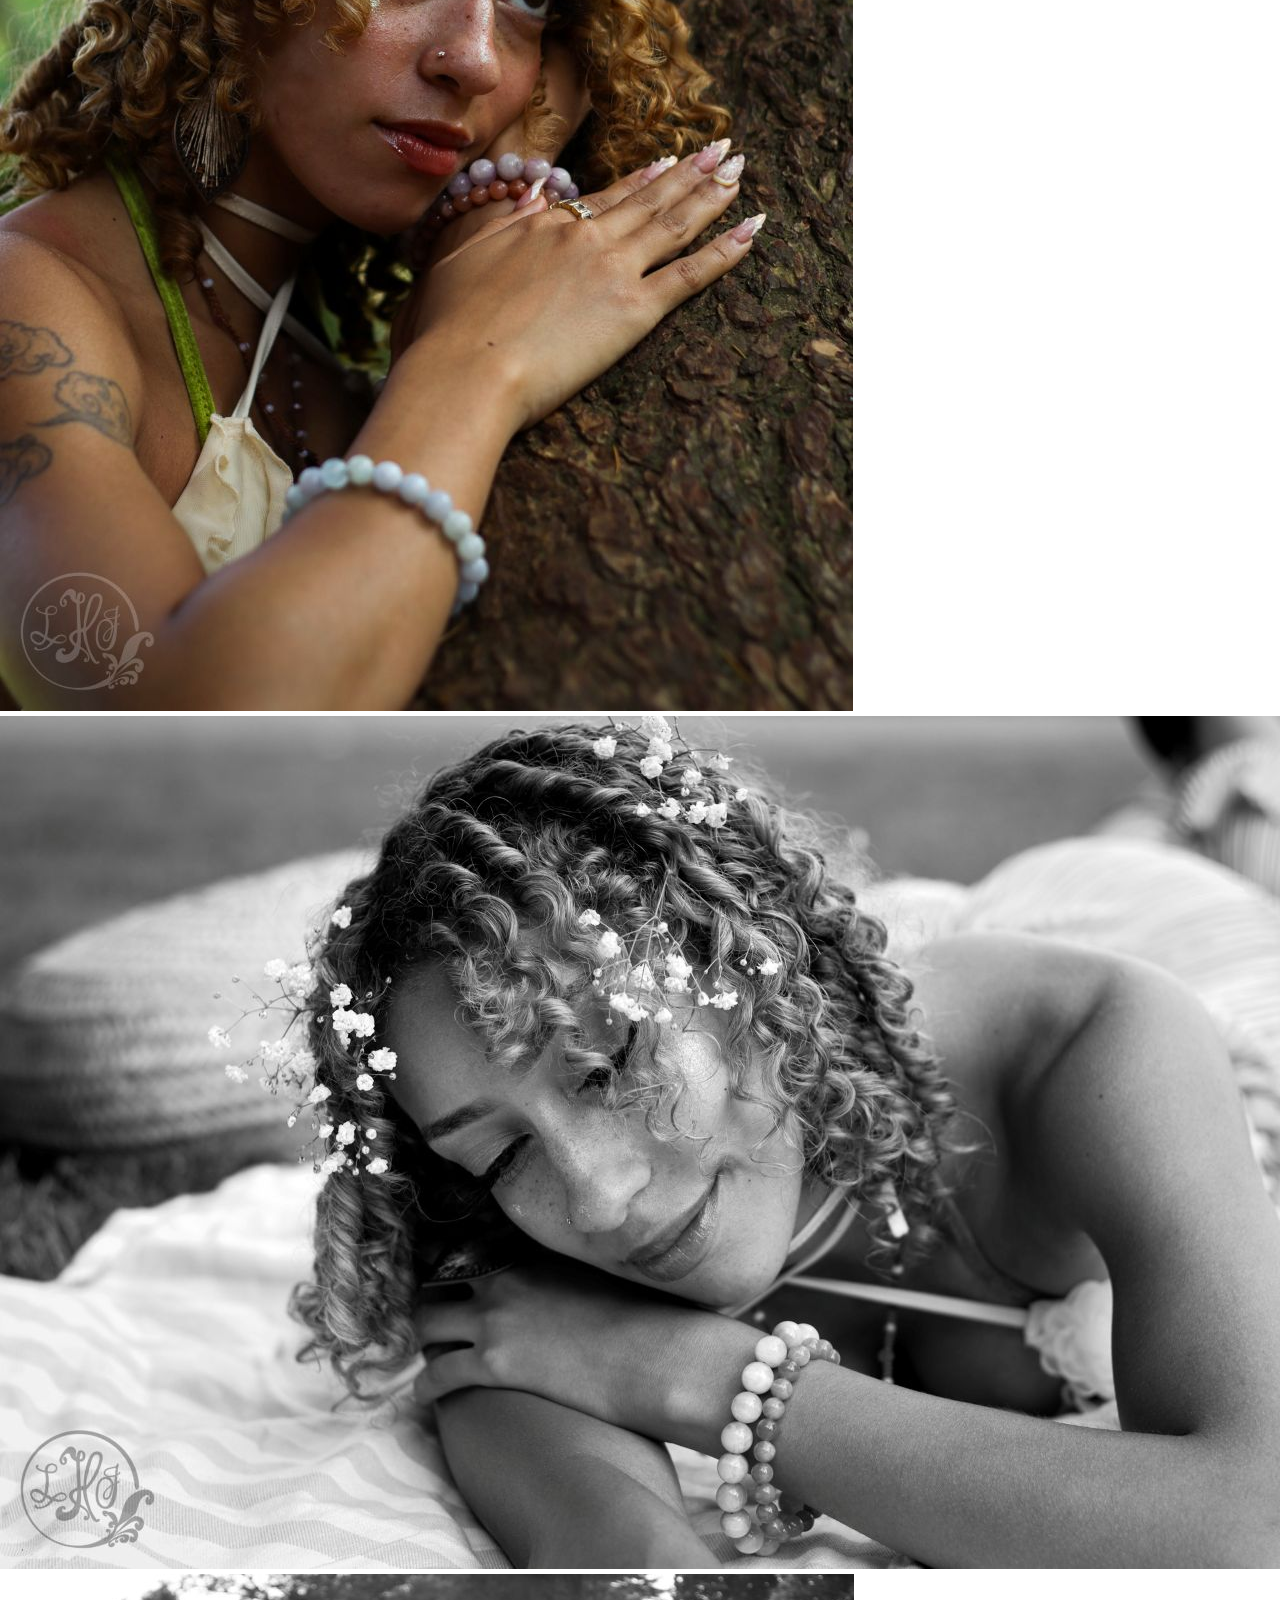
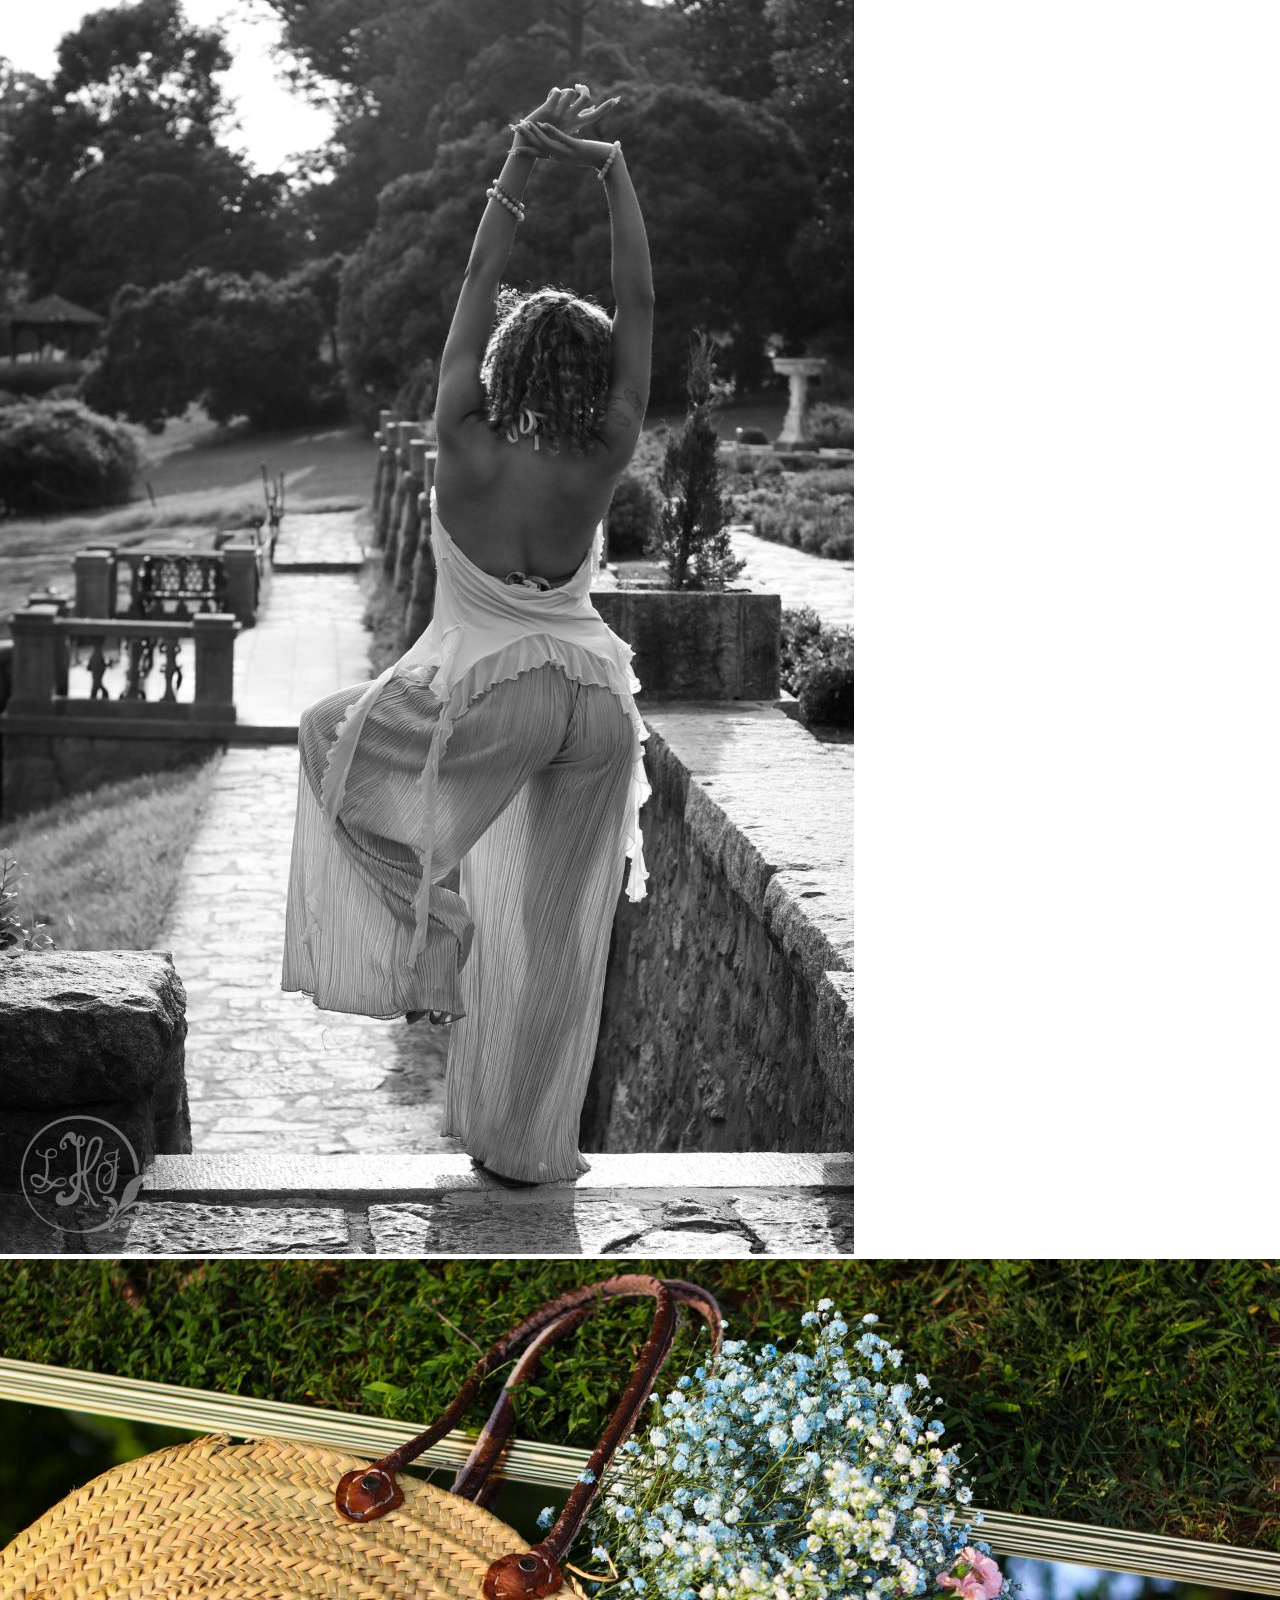
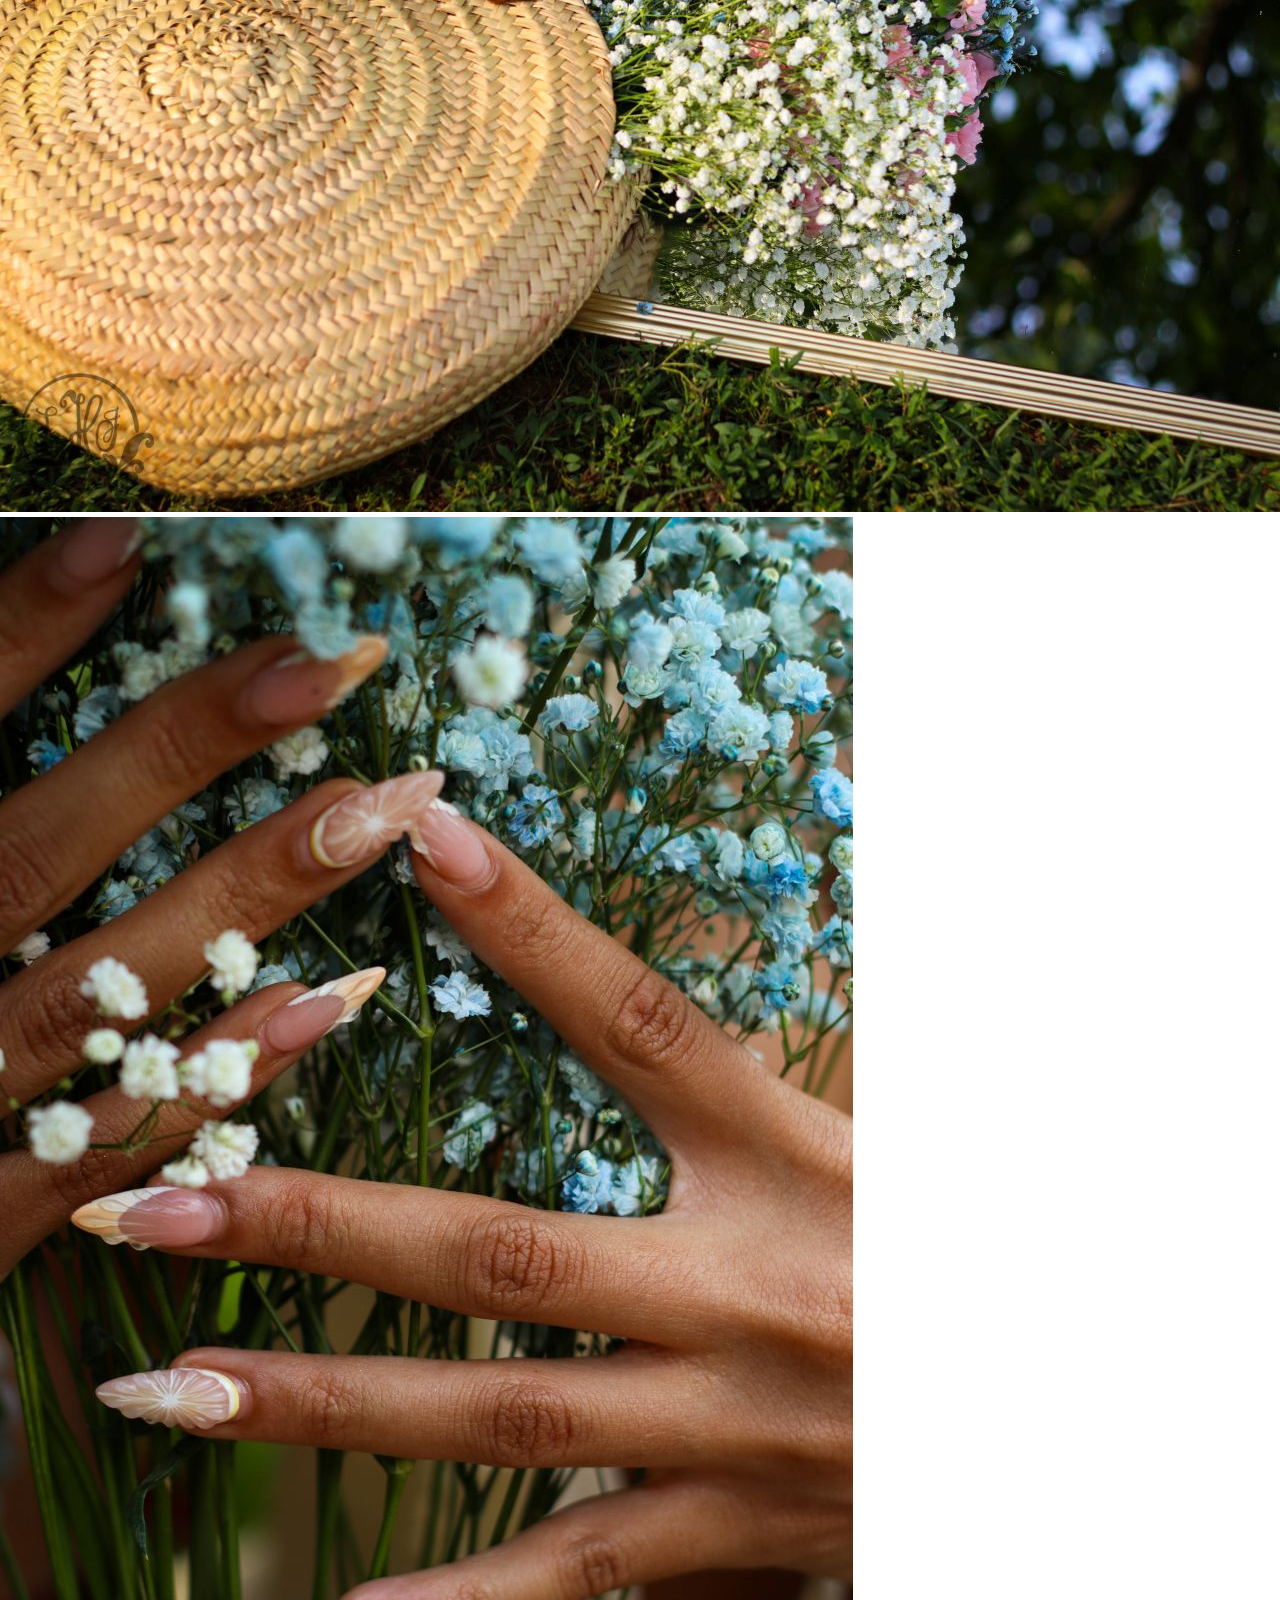
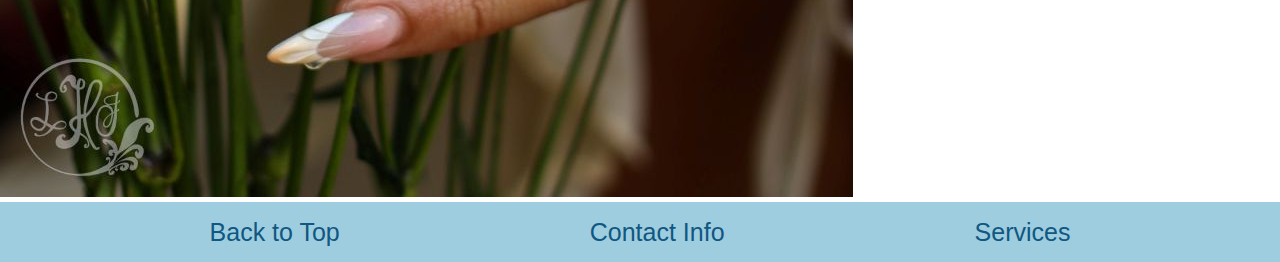
<file: sologallery.html>
<!DOCTYPE html>
<html lang="en">
<head>
    <meta charset="utf-8">
    <meta name="keywords" content="Lara Hilgenhold Photography">
    <meta name="description" content="Webpage for Lara Hilgenhold Photography">
    <link rel="stylesheet" href="css/ljhphotostylesnew.css">
    <script src="scripts/ljhphotojs.js" defer></script>
    <title>Lara Hilgenhold Photography - Solo Sessions Gallery</title>
</head>
<body>
    <header>
        <img height="300" src="images/LJHMonogramLogo.png" alt="Lara Hilgenhold Photography Monogram Logo">
        <h1> Lara Hilgenhold Photography </h1>
       <nav>
            <div id="navigationpanel" class="navpanel">
                <a href="javascript:void(0)" class="closebtn" onclick="closeNav()">&times;</a>
                <a href="index.html">Home</a>
                <a href="ljhphotogallery.html">Portfolio</a>
                <a href="ljhphotoservices.html">Services</a>
                <a href="contactinfo.html">Contact</a>
                <a href="faq.html">FAQ</a>
            </div>
       </nav> 
       <button class="openbtn" onclick="openNav()">&#9776;</button>

    </header>
    
    <div id="desktopnav" class="dtnav">
      <nav>
          <ul>
             <li><a href="index.html">Home</a></li>
              <li><a href="ljhphotogallery.html">Portfolio</a></li>
              <li><a href="ljhphotoservices.html">Services</a></li>
              <li><a href="contactinfo.html">Contact</a></li>
              <li><a href="faq.html">FAQ</a></li>
          </ul>
      </nav>
  </div>
  <br>
  <br>
  <br>
<!--GALLERY-->

  <h2>Solo Session Gallery</h2>

  <a href="ljhphotogallery.html" class="back">&laquo; Back</a>

    <div class="gallery-row">
        <div class="gallery-column">
            <img src="images/solo sessions/FB-web-8.jpg" alt="Portrait of young woman in garden">
            
           <img src="images/solo sessions/FB-web-11.jpg" alt="black and white photo of eyes behind flowers">

            <img src="images/solo sessions/FB-web-1.jpg" alt="Young woman with flowers">
            
          </div>

    <div class="gallery-column">
               <img src="images/solo sessions/FB-web-4.jpg" alt="Mirror reflection portrait">
            
               <img src="images/solo sessions/FB-web-10.jpg" alt="Portrait of Young Woman next to column in a garden">

                <img src="images/solo sessions/FB-web-2.jpg" alt="Portrait of young woman resting against a tree branch">
              
              <img src="images/solo sessions/FB-web-9.jpg" alt="Black and White portrait of young woman laying down">
                
            </div>

          <div class="gallery-column">
            
            <img src="images/solo sessions/FB-web-7.jpg" alt="Black and white portrait of young woman in yoga pose">
            
            <img src="images/solo sessions/FB-web-6.jpg" alt="Detail photo of flowers in bag on mirror">

            <img src="images/solo sessions/FB-web-5.jpg" alt="Detail photo of hands holding flowers">
            
          </div>

     
        </div>

      
        <!--FOOTER-->

    <footer>
        <ul>
            <li><a href='#top'> Back to Top</a></li>
            <li><a href="contactinfo.html">Contact Info</a></li>
            <li><a href="ljhphotoservices.html">Services</a></li>
        </ul>
    </footer>
</body>
</html>
</file>
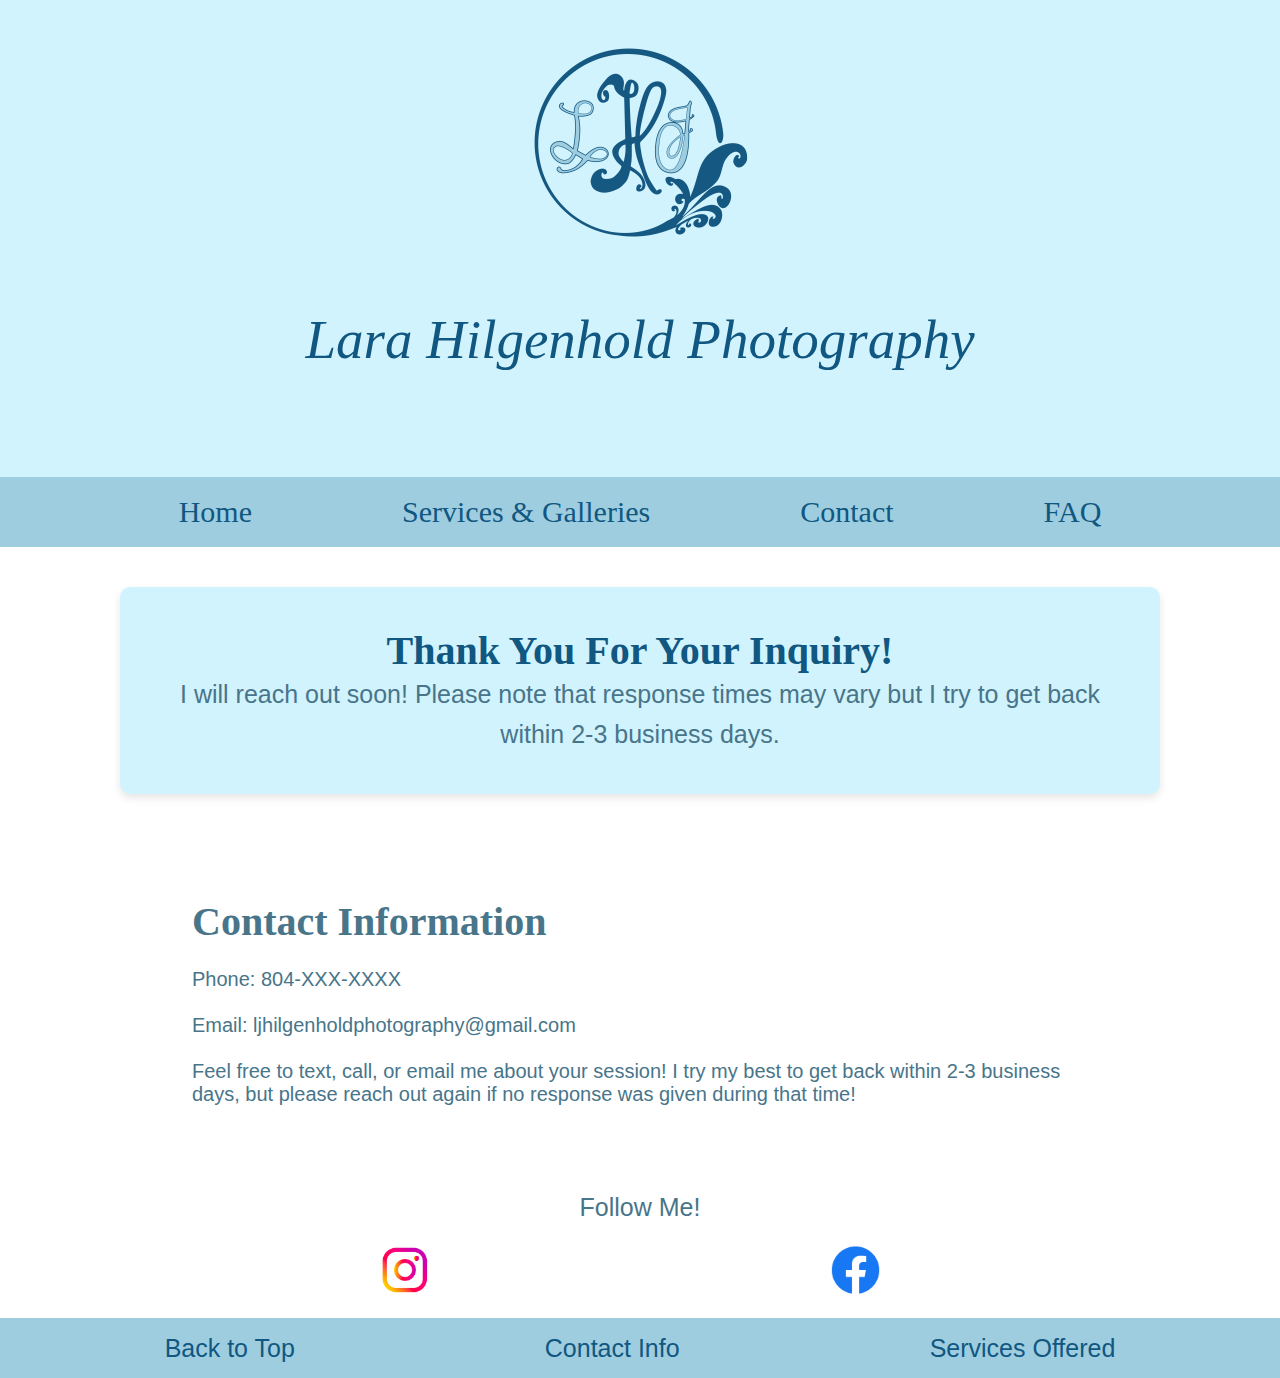
<file: success.html>
<!DOCTYPE html>
<html lang="en">
<head>
    <meta charset="utf-8">
    <meta name="keywords" content="Lara Hilgenhold Photography">
    <meta name="description" content="Webpage for Lara Hilgenhold Photography">
    <link rel="stylesheet" href="css/ljhphotostylesnew.css">
    <script src="scripts/ljhphotojs.js" defer></script>
    <title>Lara Hilgenhold Photography</title>
</head>
<body>
    <header>
        <img height="300" src="images/LJHMonogramLogo.png" alt="Lara Hilgenhold Photography Monogram Logo">
        <h1> Lara Hilgenhold Photography </h1>
       <nav>
            <div id="navigationpanel" class="navpanel">
                <a href="javascript:void(0)" class="closebtn" onclick="closeNav()">&times;</a>
                <a href="index.html">Home</a>
                <a href="ljhphotogallery.html">Services & Galleries</a>
                <a href="contactinfo.html">Contact</a>
                <a href="faq.html">FAQ</a>
            </div>
       </nav> 
       <button class="openbtn" onclick="openNav()">&#9776;</button>

    </header>
    
    <div id="desktopnav" class="dtnav">
        <nav>
            <ul>
               <li><a href="index.html">Home</a></li>
                <li><a href="ljhphotogallery.html">Services & Galleries</a></li>
                <li><a href="contactinfo.html">Contact</a></li>
                <li><a href="faq.html">FAQ</a></li>
            </ul>
        </nav>
    </div>

<!--INQUIRY FORM-->

    <div class="session-container">
        <div class="form-container">
    <h2>Thank You For Your Inquiry!</h2>
    <div class="inquiry">
        <p>I will reach out soon! Please note that response times may vary but I try to get back within 2-3 business days.</p>
    </div>
       
    </div>
    </div>

<!--CONTACT INFO-->

    <div class="contactinfo">
        <h4> Contact Information</h4>
        <br/>
        <p>Phone: 804-XXX-XXXX</p>
        <br/>
        <p>Email: ljhilgenholdphotography@gmail.com</p>
        <br/>
        <p>Feel free to text, call, or email me about your session! I try my best to get back within 2-3 business days, but please reach out again if no response was given during that time!</p>
        <br/>
    </div>


<!--SOCIAL LINKS-->

    <p id=followme>Follow Me!</p>
    <br/>
    <div class="socials">
        <a href="https://www.instagram.com/ljhilgenhold_photography/"><img height="50" src="images/instagramlogo.png" alt="instagram logo" /></a>
        <a href="https://www.facebook.com/ljhilgenholdphotography"><img height="50" src="images/Facebook-Logo.png" alt= "facebook logo" /></a>
    </div>
    <br/>
</section>

<!--FOOTER-->

<footer>
    <ul>
        <li><a href='#top'> Back to Top</a></li>
        <li><a href="contactinfo.html">Contact Info</a></li>
        <li><a href="ljhphotogallery.html">Services Offered</a></li>
    </ul>
</footer>
</body>
</file>
<file: css/ljhphotostylesnew.css>
/* CSS Document */
/* Style sheet for LJHPhotography-new index.html */

/*RESET*/
*{
    border: 0;
    margin: 0;
    padding: 0;
}

/*HEADER*/
header {
    background-color: #d1f3fd;
    justify-content: center;
    padding-bottom: 8%;
    text-align: center;
    width: 100%;
    
}

h1 {
    color: #105781;
    font-family: "Goudy Old Style", serif;
    font-size: 55px;
    font-style: italic;
    font-weight: 400;
    line-height: 70px;
    text-align: center;
   
    
}

/*NAVIGTION SIDE PANEL FOR MOBILE*/

.navpanel {
    background-color: #9ecddf;
    height:100%;
    overflow-x: hidden;
    padding-top: 2%;
    position: absolute;
    right: 15px;
    top: 15px;
    transition: 0.5s;
    width: 0;
    z-index: 1;
}

.navpanel a {
    color:#105781;
    display: block;
    font-size: 25px;
    font-weight: bold;
    padding: 65px 8px 8px 32px;
    text-decoration: none;
    transition: 0.3s;
}

.navpanel a:hover {
    color: #e7f8ff;
  }

.openbtn {
    background-color: #d1f3fd;
    border: none;
    color: #105781;
    cursor: pointer;
    font-size: 40px;
    font-weight: bold;
    padding: 10px 15px;
    position: absolute; 
    right: 15px; 
    top: 15px;
}

.openbtn:hover {
    background-color: #9ecddf;
  }

  /*NAV BAR FOR DESKTOP*/
  .dtnav {
      width: 100%;
      height: 50px;
      background-color: #9ecddf;
      padding: 5px 0 15px;
      display: flex;
      justify-content: center;
  }
  
  nav ul {
      list-style-type: none;
      display: flex;
      gap: 150px;
      padding: 0;
      margin: 0;
      line-height: 60px;
  }
  
  nav ul li {
      font-size: 30px;
      font-family: "Goudy Old Style", serif;
  }
  
  nav ul li a {
      color: #105781;
      text-decoration: none;
  }
  
  nav ul li a:hover {
      color: #e7f8ff;
  }
  

  /*SLIDESHOW*/

  #slideshow {
    box-sizing:border-box;
    border:5px solid #105781;
    margin: 5%;
  }

  .slideshow {
    
    margin:auto;
    max-width: 75%;
    position: relative;
    padding: 10%;
  }

  .slideimages {
    display: none;
  }

  .prev, .next {
    cursor: pointer;
    position:absolute;
    width: auto;
    margin-top: -30%;
    padding: 16px;
    color: #105781;
    font-weight: bold;
    font-size: 18px;
    transition: 0.6s ease;
    user-select: none;
  }

  .prev {
    left: 0;
  }

  .next {
    right: 0;
  }

  .dot {
    cursor: pointer;
    height: 15px;
    width: 15px;
    margin: 0 2px;
    background-color: #105781;
    border-radius: 50%;
    display: inline-block;
    transition: background-color 0.6s ease;
  }

  .active, .dot:hover {
    background-color: #9ecddf;
  }

  .fade {
    animation-name: fade;
    animation-duration: 1.5s;
  }

  @keyframes fade {
    from {opacity: .4}
    to {opacity: 1}
  }

/*MISSION STATEMENT*/

h2 {
    color: #105781;
    font-family: "Goudy Old Style", serif;
    font-size: 40px;
    font-weight: 700;
    text-align: center;
}

body {
    color: #48758a;
    font-family: "Lato", sans-serif;
    font-size: 20px;
    font-weight: 300;
    margin: 0;
    padding: 0;
}


.missionstatement {
    background-color: #d1f3fd;
    border-radius: 30px;
    padding: 10%;
    margin:5%;
    text-align: center;
}

/*SERVICES BUTTON*/

h3 {
  color: #105781;
  background-color: #9ecddf;
  border-radius: 10px;
  font-family: "Goudy Old Style", serif;
  font-size: 35px;
  font-weight: 700;
  padding: 5%;
  text-align: center;
}

h3 a {
  color: #105781;
  text-decoration: none;
}

h3 a:hover {
  color: #e7f8ff;
}

/*TESTIMONIALS*/

.testimonials {
    background-color: #d1f3fd;
    border-radius: 30px;
    padding: 10%;
    margin:5%;
    text-align: center;
}

/*ABOUT*/
#about {
background-color: #d1f3fd;
border-radius: 30px;
justify-content: center;
padding: 10%;
margin:5%;
text-align: center;
}

.aboutimg {
  justify-content: center;
}

/*GALLERY&SERVICES*/

#servicesheader {
  line-height: 70px;
}

.services {
    background-color: #d1f3fd;
    border-radius: 30px;
    padding: 10%;
    margin:5%;
    text-align: center;
    }

.services h2 a {
  color: #105781;
  text-decoration: none;
}

.services h2 a:hover {
  color: #9ecddf;
}

/*GALLERY*/
.gallery-container {
  display: grid;
  grid-template-columns: repeat(1, 1fr); /* one image per row */
  gap: 30px;
  margin: 5%; 
  padding: 5%; 
  max-width: 80%; 
}

/* Individual gallery items */
.gallery {
  align-items: center;
  background-color: #d1f3fd;
  border-radius: 10px;
  display: flex;
  justify-content: center;
  padding: 2%;
}

.gallery img {
  border-radius: 5px;
  height: auto;
  max-width: 80%;
  padding: 10%;
  width: 100%;
}

.gallery:hover {
  background-color: #b0e4f5;
  box-shadow: 0 4px 8px rgba(0, 0, 0, 0.2);
}


/*CONTACT PAGE*/

.session-container {
  align-items: center;
  display: flex;
  flex-direction: column;
  gap: 40px;
  padding: 40px;
}

.form-container {
  background-color: #d1f3fd;
  border-radius: 10px;
  box-shadow: 0px 4px 8px rgba(0, 0, 0, 0.1);
  display: flex;
  flex-direction: column;
  max-width: 80%;
  padding: 40px;
  width: 100%;
}

.form-container input[type="text"],
.form-container input[type="email"],
.form-container input[type="tel"],
.form-container textarea {
  border: 1px solid #9ecddf;
  border-radius: 5px;
  box-sizing: border-box;
  font-size: 16px;
  margin-bottom: 16px;
  margin-top: 8px;
  padding: 10px;
  width: 100%;
}

.form-container input[type="submit"] {
  align-self: center;
  background-color: #105781;
  border: none;
  border-radius: 5px;
  color: white;
  cursor: pointer;
  font-size: 18px;
  margin-top: 15px;
  padding: 10px 20px;
}


.form-container input[type="submit"]:hover {
  background-color: #0a3e54;
}

.form-container input[type="reset"] {
  align-self: center;
  background-color: #105781;
  border: none;
  border-radius: 5px;
  color: white;
  cursor: pointer;
  font-size: 18px;
  margin-top: 15px;
  padding: 10px 20px;
}


.form-container input[type="reset"]:hover {
  background-color: #0a3e54;
}

.inquiry {
  color: #48758a;
  font-family: "Lato", sans-serif;
  font-size: 25px;
  font-weight: 300;
  line-height: 1.6;
  text-align: center;
}

.contactinfo {
  margin: 5%;
  margin-left: 15%;
  margin-right: 15%
}

h4 {
  font-family: "Goudy Old Style", serif;
  font-size: 40px;
}

#faqnavheader {
  font-family: "Goudy Old Style", serif;
  font-size: 35px;
  font-weight: bold;
}

.faqnav {
  text-align: center;
  padding: 5%;
}

.faqnav ul {
  list-style-type: none;
  font-size: 25px;
  line-height: 40px;
}

.faqnav ul a {
  color:#0a3e54;
  text-decoration: none;
}

.faqheader {
  background-color: #9ecddf;
  border-radius: 30px;
  padding: 10%;
  margin:5%;
  text-align: center;
}

.faq {
  background-color: #d1f3fd;
  border-radius: 30px;
  padding: 10%;
  margin:5%;
  text-align: center;
  }

h5 {
  font-family: "Goudy Old Style", serif;
  font-size: 30px;
}


/*SOCIAL LINKS*/

#followme {
    font-size: 25px;
    text-align: center;
    
}

.socials {
    display: flex;
    justify-content: space-evenly;
    height: 50px;
}

/*FOOTER*/

footer {
    align-items: center;
    background-color: #9ecddf;
    display: flex;
    font-size: 20px;
    height: 60px;
    justify-content: center;
    text-align: center;
}

footer ul {
    display: flex;
    font-size: 17px;
    gap: 50px;
    list-style-type: none;
    text-align: center;
}

footer ul li a {
    color: #105781;
    text-decoration: none;
}

footer ul li a:hover {
    color: #e7f8ff;
}

/*MEDIA QUERIES*/


/* MOBILE VIEW*/

@media screen and (max-width: 1080px)  {

  h1 {
    color: #105781;
    font-family: "Goudy Old Style", serif;
    font-size: 75px;
    font-style: italic;
    font-weight: 400;
    line-height: 70px;
    text-align: center;  
}

  .navpanel {
    background-color: #9ecddf;
    height:100%;
    overflow-x: hidden;
    padding-top: 2%;
    position: absolute;
    right: 15px;
    top: 15px;
    transition: 0.5s;
    width: 0;
    z-index: 1;
}

  .navpanel a {
    color:#105781;
    display: block;
    font-size: 40px;
    font-weight: bold;
    padding: 20px 8px 8px 32px;
    text-decoration: none;
    transition: 0.3s;
  }

  .openbtn {
    background-color: #d1f3fd;
    border: none;
    color: #105781;
    cursor: pointer;
    font-size: 90px;
    font-weight: bold;
    padding: 10px 15px;
    position: absolute; 
    right: 15px; 
    top: 15px;
}

.dtnav {
  display: none;
}

nav ul {
display: none
}

nav ul li {
  display: none;
}

nav ul li a {
  display: none;
}

nav ul li a:hover {
  display: none;
}


  footer {
    align-items: center;
    background-color: #9ecddf;
    display: flex;
    font-size: 18px;
    height: 80px;
    justify-content: center;
    text-align: center;
}

footer ul {
    display: flex;
    font-size: 30px;
    gap: 50px;
    list-style-type: none;
    text-align: center;
}

/*GALLERY*/
.gallery-container {
  display: grid;
  grid-template-columns: repeat(2, 1fr); /* two images per row */
  gap: 30px;
  margin: 5%; 
  padding: 5%; 
  max-width: 80%; 
}

}


/*TABLET VIEW*/
@media screen and (max-width: 1160px) {

    h1 {
      color: #105781;
      font-family: "Goudy Old Style", serif;
      font-size: 75px;
      font-style: italic;
      font-weight: 400;
      line-height: 70px;
      text-align: center;  
  }

    .navpanel {
      background-color: #9ecddf;
      height:100%;
      overflow-x: hidden;
      padding-top: 2%;
      position: absolute;
      right: 15px;
      top: 15px;
      transition: 0.5s;
      width: 0;
      z-index: 1;
  }

    .navpanel a {
      color:#105781;
      display: block;
      font-size: 45px;
      font-weight: bold;
      padding: 20px 8px 8px 32px;
      text-decoration: none;
      transition: 0.3s;
  }

  .openbtn {
    background-color: #d1f3fd;
    border: none;
    color: #105781;
    cursor: pointer;
    font-size: 100px;
    font-weight: bold;
    padding: 10px 15px;
    position: absolute; 
    right: 15px; 
    top: 15px;
}

  .dtnav {
    display: none;
  }
  
  nav ul {
  display: none
  }
  
  nav ul li {
    display: none;
  }
  
  nav ul li a {
    display: none;
  }
  
  nav ul li a:hover {
    display: none;
  }
  

/*GALLERY*/
  .gallery-container {
    display: grid;
    grid-template-columns: repeat(2, 1fr); /* two images per row */
    gap: 30px;
    margin: 5%; 
    padding: 5%; 
    max-width: 80%; 
  }

}

/*DESKTOP VIEW*/
@media screen and (min-width: 1161px) {

  .navpanel {
   display: none;
}

.navpanel a {
   display: none;
}

.navpanel a:hover {
    display: none;
  }

.openbtn {
   display: none
}

.openbtn:hover {
    display: none;
  }

/*SLIDESHOW*/
    #slideshow {
      box-sizing:border-box;
      border:5px solid #105781;
      margin-left: 13%;
      margin-right: 13%;
    }

    .slideshow {
      
      margin:auto;
      max-width: 55%;
      position: relative;
      padding: 5%;
    }

    .slideimages {
      display: none;
    }

    .prev, .next {
      cursor: pointer;
      position:absolute;
      width: auto;
      margin-top: -30%;
      padding: 16px;
      color: #105781;
      font-weight: bold;
      font-size: 25px;
      transition: 0.6s ease;
      user-select: none;
    }

    .prev {
      left: 0;
    }

    .next {
      right: 0;
    }

    .dot {
      cursor: pointer;
      height: 15px;
      width: 15px;
      margin: 0 2px;
      background-color: #105781;
      border-radius: 50%;
      display: inline-block;
      transition: background-color 0.6s ease;
    }

    .active, .dot:hover {
      background-color: #9ecddf;
    }

    .fade {
      animation-name: fade;
      animation-duration: 1.5s;
    }

    @keyframes fade {
      from {opacity: .4}
      to {opacity: 1}
    }

/*SECTIONS*/
    section {
      margin-left: 10%;
      margin-right: 10%;
    } 
    
    #about{
      margin-left: 20%;
      margin-right: 20%;
    }

    #about p {
      font-size: 25px;
      line-height: 35px;
    }

    .aboutimg {
      min-width: 100%;
    }

/*SERVICES & GALLERY NAV*/


.services {
  background-color: #d1f3fd;
  border-radius: 30px;
  padding: 10%;
  margin:15%;
  margin-bottom: 5%;
  margin-top: 5%;
  text-align: center;
  }

/*GALLERY*/
.gallery-container {
  display: grid;
  grid-template-columns: repeat(3, 1fr); /* three images per row */
  gap: 30px;
  margin: 5%; 
  padding: 5%; 
  max-width: 80%; 
}

/*FAQ*/

h5 {
  font-family: "Goudy Old Style", serif;
  font-size: 50px;
}

.faqheader {
  background-color: #9ecddf;
  border-radius: 30px;
  padding: 10%;
  margin:15%;
  margin-bottom: 5%;
  margin-top: 5%;
  text-align: center;
}

.faq {
  background-color: #d1f3fd;
  border-radius: 30px;
  padding: 10%;
  margin: 15%;
  margin-bottom: 5%;
  margin-top: 5%;
  text-align: center;
  }

/*FOOTER*/
footer {
  align-items: center;
  background-color: #9ecddf;
  display: flex;
  font-size: 20px;
  height: 60px;
  justify-content: center;
  text-align: center;
}

footer ul {
  display: flex;
  font-size: 25px;
  gap: 250px;
  list-style-type: none;
  text-align: center;
}

}
</file>
